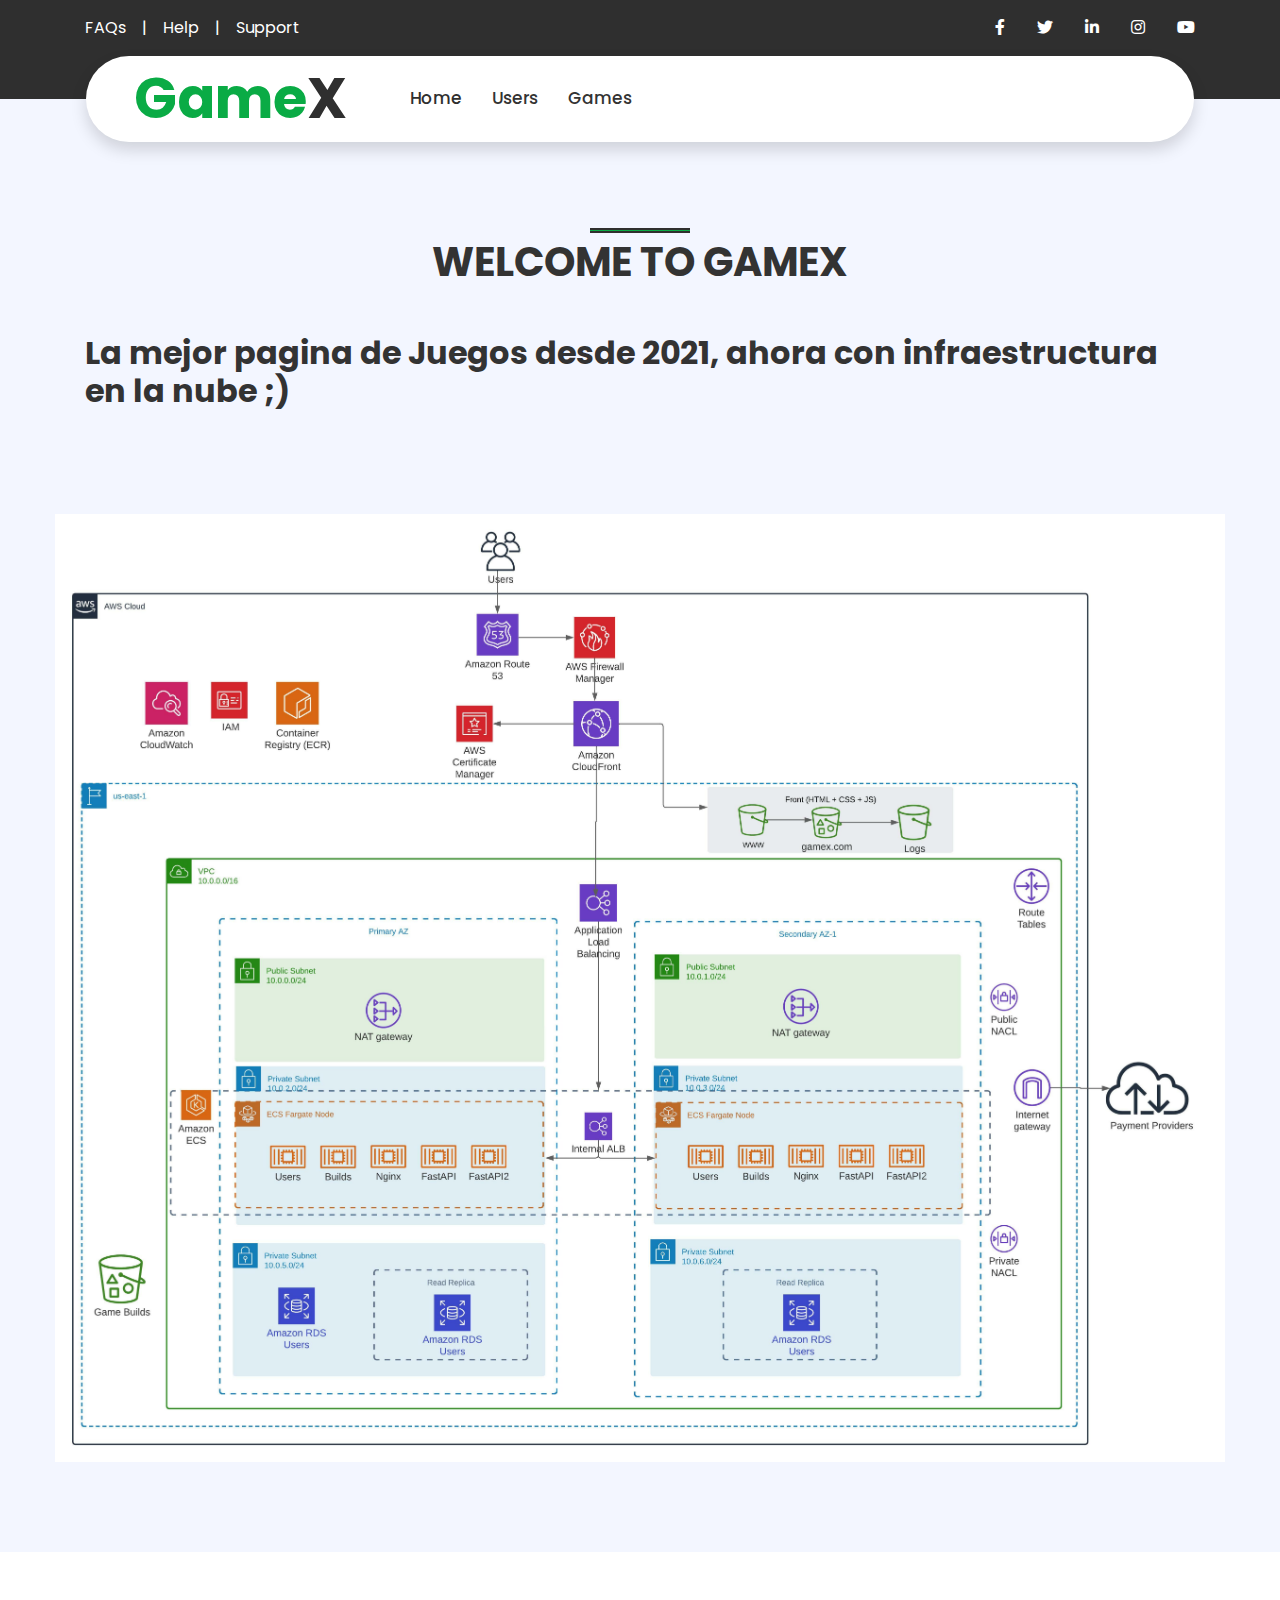
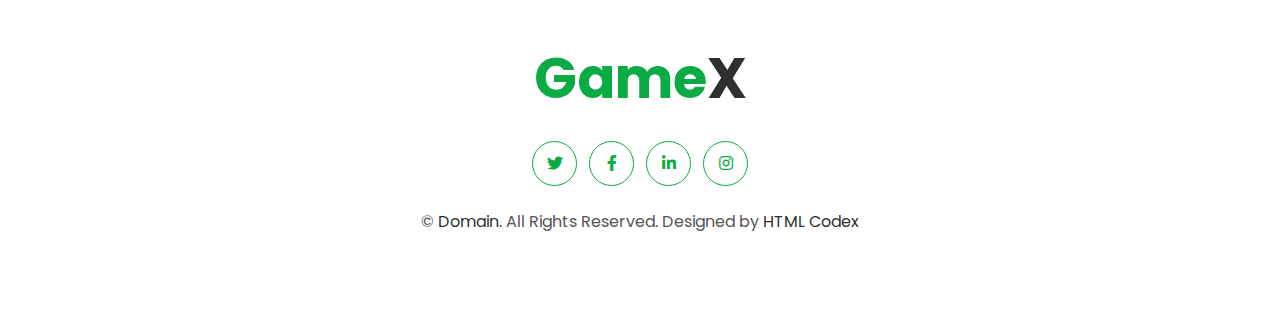
<file: frontend/index.html>
<!DOCTYPE html>
<html lang="en">

<head>
    <meta charset="utf-8">
    <title>GameX Home</title>
    <meta content="width=device-width, initial-scale=1.0" name="viewport">
    <meta content="Free HTML Templates" name="keywords">
    <meta content="Free HTML Templates" name="description">

    <!-- Favicon -->
    <link href="img/favicon.ico" rel="icon">

    <!-- Google Web Fonts -->
    <link rel="preconnect" href="https://fonts.gstatic.com">
    <link href="https://fonts.googleapis.com/css2?family=Poppins:wght@400;500;600;700&display=swap" rel="stylesheet">

    <!-- Font Awesome -->
    <link href="https://cdnjs.cloudflare.com/ajax/libs/font-awesome/5.10.0/css/all.min.css" rel="stylesheet">

    <!-- Libraries Stylesheet -->
    <link href="lib/owlcarousel/assets/owl.carousel.min.css" rel="stylesheet">
    <link href="lib/lightbox/css/lightbox.min.css" rel="stylesheet">

    <!-- Customized Bootstrap Stylesheet -->
    <link href="css/style.css" rel="stylesheet">
</head>

<body>
    <!-- Topbar Start -->
    <div class="container-fluid bg-primary py-3 d-none d-md-block">
        <div class="container">
            <div class="row">
                <div class="col-md-6 text-center text-lg-left mb-2 mb-lg-0">
                    <div class="d-inline-flex align-items-center">
                        <a class="text-white pr-3" href="">FAQs</a>
                        <span class="text-white">|</span>
                        <a class="text-white px-3" href="">Help</a>
                        <span class="text-white">|</span>
                        <a class="text-white pl-3" href="">Support</a>
                    </div>
                </div>
                <div class="col-md-6 text-center text-lg-right">
                    <div class="d-inline-flex align-items-center">
                        <a class="text-white px-3" href="">
                            <i class="fab fa-facebook-f"></i>
                        </a>
                        <a class="text-white px-3" href="">
                            <i class="fab fa-twitter"></i>
                        </a>
                        <a class="text-white px-3" href="">
                            <i class="fab fa-linkedin-in"></i>
                        </a>
                        <a class="text-white px-3" href="">
                            <i class="fab fa-instagram"></i>
                        </a>
                        <a class="text-white pl-3" href="">
                            <i class="fab fa-youtube"></i>
                        </a>
                    </div>
                </div>
            </div>
        </div>
    </div>
    <!-- Topbar End -->


    <!-- Navbar Start -->
    <div class="container-fluid position-relative nav-bar p-0">
        <div class="container-lg position-relative p-0 px-lg-3" style="z-index: 9;">
            <nav class="navbar navbar-expand-lg bg-white navbar-light shadow p-lg-0">
                <a href="index.html" class="navbar-brand d-block d-lg-none">
                    <h1 class="m-0 display-4 text-primary"><span class="text-secondary">Game</span>X</h1>
                </a>
                <button type="button" class="navbar-toggler" data-toggle="collapse" data-target="#navbarCollapse">
                    <span class="navbar-toggler-icon"></span>
                </button>
                <div class="collapse navbar-collapse justify-content-between" id="navbarCollapse">
                    <a href="index.html" class="navbar-brand mx-5 d-none d-lg-block">
                        <h1 class="m-0 display-4 text-primary"><span class="text-secondary">Game</span>X</h1>
                    </a>
                    <div class="navbar-nav py-0">
                        <a href="index.html" class="nav-item nav-link active">Home</a>
                    </div>
                    <div class="navbar-nav py-0">
                        <a href="users.html" class="nav-item nav-link">Users</a>
                    </div>
                    <div class="navbar-nav mr-auto py-0">
                        <a href="games.html" class="nav-item nav-link">Games</a>
                    </div>
                </div>
            </nav>
        </div>
    </div>
    <!-- Navbar End -->


       <!-- GET USUARIOS -->
    <div class="container-fluid py-5">
        <div class="container py-5">
            <div class="row justify-content-center">
                <div class="col-lg-7">
                    <h1 class="section-title position-relative text-center mb-5">WELCOME TO GAMEX</h1>
                </div>
            </div>
            <div class="row">
                <div class="col-12">
                    <h2>La mejor pagina de Juegos desde 2021, ahora con infraestructura en la nube ;)</h2>
            </div>
            </div>
        </div>
    </div>
    <!-- GET USUARIOS-->

    <!-- GET USUARIOS -->
    <div class="container-fluid justify-content-center py-0 px-0">
        <div class="container py-0 px-0 justify-content-center">
            <div class="row">
                <div clas="col-12">
                    <img src="./img/diagram.jpeg" alt="Diagrama" class="diagram_img"> 
                </div>
            </div>
        </div>
    </div>
    <!-- GET USUARIOS-->




    <!-- Footer Start -->
    <div class="container-fluid footer bg-light py-5" style="margin-top: 90px;">
        <div class="container text-center py-5">
            <div class="row">
                <div class="col-12 mb-4">
                    <a href="index.html" class="navbar-brand m-0">
                        <h1 class="m-0 mt-n2 display-4 text-primary"><span class="text-secondary">Game</span>X</h1>
                    </a>
                </div>
                <div class="col-12 mb-4">
                    <a class="btn btn-outline-secondary btn-social mr-2" href="#"><i class="fab fa-twitter"></i></a>
                    <a class="btn btn-outline-secondary btn-social mr-2" href="#"><i class="fab fa-facebook-f"></i></a>
                    <a class="btn btn-outline-secondary btn-social mr-2" href="#"><i class="fab fa-linkedin-in"></i></a>
                    <a class="btn btn-outline-secondary btn-social" href="#"><i class="fab fa-instagram"></i></a>
                </div>
                <div class="col-12">
                    <p class="m-0">&copy; <a href="#">Domain</a>. All Rights Reserved. Designed by <a href="https://htmlcodex.com">HTML Codex</a>
                    </p>
                </div>
            </div>
        </div>
    </div>
    <!-- Footer End -->


    <!-- Back to Top -->
    <a href="#" class="btn btn-secondary px-2 back-to-top"><i class="fa fa-angle-double-up"></i></a>

    <!-- JavaScript Libraries -->
    <script src="https://code.jquery.com/jquery-3.4.1.min.js"></script>
    <script src="https://stackpath.bootstrapcdn.com/bootstrap/4.4.1/js/bootstrap.bundle.min.js"></script>
    <script src="lib/easing/easing.min.js"></script>
    <script src="lib/waypoints/waypoints.min.js"></script>
    <script src="lib/owlcarousel/owl.carousel.min.js"></script>
    <script src="lib/isotope/isotope.pkgd.min.js"></script>
    <script src="lib/lightbox/js/lightbox.min.js"></script>

    <!-- Template Javascript -->
    <script src="js/main.js"></script>
</body>

</html>
</file>
<file: frontend/css/style.css>
/******* Bootstrap Theming ********/
/*!
 * Bootstrap v4.5.3 (https://getbootstrap.com/)
 * Copyright 2011-2020 The Bootstrap Authors
 * Copyright 2011-2020 Twitter, Inc.
 * Licensed under MIT (https://github.com/twbs/bootstrap/blob/main/LICENSE)
 */

.game_link:hover {
   color: blue;
   text-decoration: underline;
   cursor: pointer;

 }

.game_link{
   text-decoration: underline;
}

.diagram_img{
  max-width: 100%;
  height: auto;
}

:root {
  --blue: #007bff;
  --indigo: #6610f2;
  --purple: #6f42c1;
  --pink: #e83e8c;
  --red: #dc3545;
  --orange: #fd7e14;
  --yellow: #ffc107;
  --green: #28a745;
  --teal: #20c997;
  --cyan: #17a2b8;
  --white: #fff;
  --gray: #6c757d;
  --gray-dark: #343a40;
  --primary: #2f2f2f;
  --secondary: #0aab45;
  --success: #28a745;
  --info: #17a2b8;
  --warning: #ffc107;
  --danger: #dc3545;
  --light: #FFFFFF;
  --dark: #333333;
  --breakpoint-xs: 0;
  --breakpoint-sm: 576px;
  --breakpoint-md: 768px;
  --breakpoint-lg: 992px;
  --breakpoint-xl: 1200px;
  --font-family-sans-serif: "Poppins", sans-serif;
  --font-family-monospace: SFMono-Regular, Menlo, Monaco, Consolas, "Liberation Mono", "Courier New", monospace;
}

*,
*::before,
*::after {
  box-sizing: border-box;
}

html {
  font-family: sans-serif;
  line-height: 1.15;
  -webkit-text-size-adjust: 100%;
  -webkit-tap-highlight-color: rgba(0, 0, 0, 0);
}

article, aside, figcaption, figure, footer, header, hgroup, main, nav, section {
  display: block;
}

body {
  margin: 0;
  font-family: "Poppins", sans-serif;
  font-size: 1rem;
  font-weight: 400;
  line-height: 1.5;
  color: #555555;
  text-align: left;
  background-color: #F3F6FF;
}

[tabindex="-1"]:focus:not(:focus-visible) {
  outline: 0 !important;
}

hr {
  box-sizing: content-box;
  height: 0;
  overflow: visible;
}

h1, h2, h3, h4, h5, h6 {
  margin-top: 0;
  margin-bottom: 0.5rem;
}

p {
  margin-top: 0;
  margin-bottom: 1rem;
}

abbr[title],
abbr[data-original-title] {
  text-decoration: underline;
  text-decoration: underline dotted;
  cursor: help;
  border-bottom: 0;
  text-decoration-skip-ink: none;
}

address {
  margin-bottom: 1rem;
  font-style: normal;
  line-height: inherit;
}

ol,
ul,
dl {
  margin-top: 0;
  margin-bottom: 1rem;
}

ol ol,
ul ul,
ol ul,
ul ol {
  margin-bottom: 0;
}

dt {
  font-weight: 700;
}

dd {
  margin-bottom: .5rem;
  margin-left: 0;
}

blockquote {
  margin: 0 0 1rem;
}

b,
strong {
  font-weight: bolder;
}

small {
  font-size: 80%;
}

sub,
sup {
  position: relative;
  font-size: 75%;
  line-height: 0;
  vertical-align: baseline;
}

sub {
  bottom: -.25em;
}

sup {
  top: -.5em;
}

a {
  color: #2f2f2f;
  text-decoration: none;
  background-color: transparent;
}

a:hover {
  color: #e85181;
  text-decoration: underline;
}

a:not([href]):not([class]) {
  color: inherit;
  text-decoration: none;
}

a:not([href]):not([class]):hover {
  color: inherit;
  text-decoration: none;
}

pre,
code,
kbd,
samp {
  font-family: SFMono-Regular, Menlo, Monaco, Consolas, "Liberation Mono", "Courier New", monospace;
  font-size: 1em;
}

pre {
  margin-top: 0;
  margin-bottom: 1rem;
  overflow: auto;
  -ms-overflow-style: scrollbar;
}

figure {
  margin: 0 0 1rem;
}

img {
  vertical-align: middle;
  border-style: none;
}

svg {
  overflow: hidden;
  vertical-align: middle;
}

table {
  border-collapse: collapse;
}

caption {
  padding-top: 0.75rem;
  padding-bottom: 0.75rem;
  color: #6c757d;
  text-align: left;
  caption-side: bottom;
}

th {
  text-align: inherit;
  text-align: -webkit-match-parent;
}

label {
  display: inline-block;
  margin-bottom: 0.5rem;
}

button {
  border-radius: 0;
}

button:focus {
  outline: 1px dotted;
  outline: 5px auto -webkit-focus-ring-color;
}

input,
button,
select,
optgroup,
textarea {
  margin: 0;
  font-family: inherit;
  font-size: inherit;
  line-height: inherit;
}

button,
input {
  overflow: visible;
}

button,
select {
  text-transform: none;
}

[role="button"] {
  cursor: pointer;
}

select {
  word-wrap: normal;
}

button,
[type="button"],
[type="reset"],
[type="submit"] {
  -webkit-appearance: button;
}

button:not(:disabled),
[type="button"]:not(:disabled),
[type="reset"]:not(:disabled),
[type="submit"]:not(:disabled) {
  cursor: pointer;
}

button::-moz-focus-inner,
[type="button"]::-moz-focus-inner,
[type="reset"]::-moz-focus-inner,
[type="submit"]::-moz-focus-inner {
  padding: 0;
  border-style: none;
}

input[type="radio"],
input[type="checkbox"] {
  box-sizing: border-box;
  padding: 0;
}

textarea {
  overflow: auto;
  resize: vertical;
}

fieldset {
  min-width: 0;
  padding: 0;
  margin: 0;
  border: 0;
}

legend {
  display: block;
  width: 100%;
  max-width: 100%;
  padding: 0;
  margin-bottom: .5rem;
  font-size: 1.5rem;
  line-height: inherit;
  color: inherit;
  white-space: normal;
}

@media (max-width: 1200px) {
  legend {
    font-size: calc(1.275rem + 0.3vw) ;
  }
}

progress {
  vertical-align: baseline;
}

[type="number"]::-webkit-inner-spin-button,
[type="number"]::-webkit-outer-spin-button {
  height: auto;
}

[type="search"] {
  outline-offset: -2px;
  -webkit-appearance: none;
}

[type="search"]::-webkit-search-decoration {
  -webkit-appearance: none;
}

::-webkit-file-upload-button {
  font: inherit;
  -webkit-appearance: button;
}

output {
  display: inline-block;
}

summary {
  display: list-item;
  cursor: pointer;
}

template {
  display: none;
}

[hidden] {
  display: none !important;
}

h1, h2, h3, h4, h5, h6,
.h1, .h2, .h3, .h4, .h5, .h6 {
  margin-bottom: 0.5rem;
  font-weight: 500;
  line-height: 1.2;
  color: #333333;
}

h1, .h1 {
  font-size: 2.5rem;
}

@media (max-width: 1200px) {
  h1, .h1 {
    font-size: calc(1.375rem + 1.5vw) ;
  }
}

h2, .h2 {
  font-size: 2rem;
}

@media (max-width: 1200px) {
  h2, .h2 {
    font-size: calc(1.325rem + 0.9vw) ;
  }
}

h3, .h3 {
  font-size: 1.75rem;
}

@media (max-width: 1200px) {
  h3, .h3 {
    font-size: calc(1.3rem + 0.6vw) ;
  }
}

h4, .h4 {
  font-size: 1.5rem;
}

@media (max-width: 1200px) {
  h4, .h4 {
    font-size: calc(1.275rem + 0.3vw) ;
  }
}

h5, .h5 {
  font-size: 1.25rem;
}

h6, .h6 {
  font-size: 1rem;
}

.lead {
  font-size: 1.25rem;
  font-weight: 300;
}

.display-1 {
  font-size: 6rem;
  font-weight: 300;
  line-height: 1.2;
}

@media (max-width: 1200px) {
  .display-1 {
    font-size: calc(1.725rem + 5.7vw) ;
  }
}

.display-2 {
  font-size: 5.5rem;
  font-weight: 300;
  line-height: 1.2;
}

@media (max-width: 1200px) {
  .display-2 {
    font-size: calc(1.675rem + 5.1vw) ;
  }
}

.display-3 {
  font-size: 4.5rem;
  font-weight: 300;
  line-height: 1.2;
}

@media (max-width: 1200px) {
  .display-3 {
    font-size: calc(1.575rem + 3.9vw) ;
  }
}

.display-4 {
  font-size: 3.5rem;
  font-weight: 300;
  line-height: 1.2;
}

@media (max-width: 1200px) {
  .display-4 {
    font-size: calc(1.475rem + 2.7vw) ;
  }
}

hr {
  margin-top: 1rem;
  margin-bottom: 1rem;
  border: 0;
  border-top: 1px solid rgba(0, 0, 0, 0.1);
}

small,
.small {
  font-size: 80%;
  font-weight: 400;
}

mark,
.mark {
  padding: 0.2em;
  background-color: #fcf8e3;
}

.list-unstyled {
  padding-left: 0;
  list-style: none;
}

.list-inline {
  padding-left: 0;
  list-style: none;
}

.list-inline-item {
  display: inline-block;
}

.list-inline-item:not(:last-child) {
  margin-right: 0.5rem;
}

.initialism {
  font-size: 90%;
  text-transform: uppercase;
}

.blockquote {
  margin-bottom: 1rem;
  font-size: 1.25rem;
}

.blockquote-footer {
  display: block;
  font-size: 80%;
  color: #6c757d;
}

.blockquote-footer::before {
  content: "\2014\00A0";
}

.img-fluid {
  max-width: 100%;
  height: auto;
}

.img-thumbnail {
  padding: 0.25rem;
  background-color: #F3F6FF;
  border: 1px solid #dee2e6;
  border-radius: 5px;
  max-width: 100%;
  height: auto;
}

.figure {
  display: inline-block;
}

.figure-img {
  margin-bottom: 0.5rem;
  line-height: 1;
}

.figure-caption {
  font-size: 90%;
  color: #6c757d;
}

code {
  font-size: 87.5%;
  color: #e83e8c;
  word-wrap: break-word;
}

a > code {
  color: inherit;
}

kbd {
  padding: 0.2rem 0.4rem;
  font-size: 87.5%;
  color: #fff;
  background-color: #212529;
  border-radius: 0.2rem;
}

kbd kbd {
  padding: 0;
  font-size: 100%;
  font-weight: 700;
}

pre {
  display: block;
  font-size: 87.5%;
  color: #212529;
}

pre code {
  font-size: inherit;
  color: inherit;
  word-break: normal;
}

.pre-scrollable {
  max-height: 340px;
  overflow-y: scroll;
}

.container,
.container-fluid,
.container-sm,
.container-md,
.container-lg,
.container-xl {
  width: 100%;
  padding-right: 15px;
  padding-left: 15px;
  margin-right: auto;
  margin-left: auto;
}

@media (min-width: 576px) {
  .container, .container-sm {
    max-width: 540px;
  }
}

@media (min-width: 768px) {
  .container, .container-sm, .container-md {
    max-width: 720px;
  }
}

@media (min-width: 992px) {
  .container, .container-sm, .container-md, .container-lg {
    max-width: 960px;
  }
}

@media (min-width: 1200px) {
  .container, .container-sm, .container-md, .container-lg, .container-xl {
    max-width: 1140px;
  }
}

.row {
  display: flex;
  flex-wrap: wrap;
  margin-right: -15px;
  margin-left: -15px;
}

.no-gutters {
  margin-right: 0;
  margin-left: 0;
}

.no-gutters > .col,
.no-gutters > [class*="col-"] {
  padding-right: 0;
  padding-left: 0;
}

.col-1, .col-2, .col-3, .col-4, .col-5, .col-6, .col-7, .col-8, .col-9, .col-10, .col-11, .col-12, .col,
.col-auto, .col-sm-1, .col-sm-2, .col-sm-3, .col-sm-4, .col-sm-5, .col-sm-6, .col-sm-7, .col-sm-8, .col-sm-9, .col-sm-10, .col-sm-11, .col-sm-12, .col-sm,
.col-sm-auto, .col-md-1, .col-md-2, .col-md-3, .col-md-4, .col-md-5, .col-md-6, .col-md-7, .col-md-8, .col-md-9, .col-md-10, .col-md-11, .col-md-12, .col-md,
.col-md-auto, .col-lg-1, .col-lg-2, .col-lg-3, .col-lg-4, .col-lg-5, .col-lg-6, .col-lg-7, .col-lg-8, .col-lg-9, .col-lg-10, .col-lg-11, .col-lg-12, .col-lg,
.col-lg-auto, .col-xl-1, .col-xl-2, .col-xl-3, .col-xl-4, .col-xl-5, .col-xl-6, .col-xl-7, .col-xl-8, .col-xl-9, .col-xl-10, .col-xl-11, .col-xl-12, .col-xl,
.col-xl-auto {
  position: relative;
  width: 100%;
  padding-right: 15px;
  padding-left: 15px;
}

.col {
  flex-basis: 0;
  flex-grow: 1;
  max-width: 100%;
}

.row-cols-1 > * {
  flex: 0 0 100%;
  max-width: 100%;
}

.row-cols-2 > * {
  flex: 0 0 50%;
  max-width: 50%;
}

.row-cols-3 > * {
  flex: 0 0 33.33333%;
  max-width: 33.33333%;
}

.row-cols-4 > * {
  flex: 0 0 25%;
  max-width: 25%;
}

.row-cols-5 > * {
  flex: 0 0 20%;
  max-width: 20%;
}

.row-cols-6 > * {
  flex: 0 0 16.66667%;
  max-width: 16.66667%;
}

.col-auto {
  flex: 0 0 auto;
  width: auto;
  max-width: 100%;
}

.col-1 {
  flex: 0 0 8.33333%;
  max-width: 8.33333%;
}

.col-2 {
  flex: 0 0 16.66667%;
  max-width: 16.66667%;
}

.col-3 {
  flex: 0 0 25%;
  max-width: 25%;
}

.col-4 {
  flex: 0 0 33.33333%;
  max-width: 33.33333%;
}

.col-5 {
  flex: 0 0 41.66667%;
  max-width: 41.66667%;
}

.col-6 {
  flex: 0 0 50%;
  max-width: 50%;
}

.col-7 {
  flex: 0 0 58.33333%;
  max-width: 58.33333%;
}

.col-8 {
  flex: 0 0 66.66667%;
  max-width: 66.66667%;
}

.col-9 {
  flex: 0 0 75%;
  max-width: 75%;
}

.col-10 {
  flex: 0 0 83.33333%;
  max-width: 83.33333%;
}

.col-11 {
  flex: 0 0 91.66667%;
  max-width: 91.66667%;
}

.col-12 {
  flex: 0 0 100%;
  max-width: 100%;
}

.order-first {
  order: -1;
}

.order-last {
  order: 13;
}

.order-0 {
  order: 0;
}

.order-1 {
  order: 1;
}

.order-2 {
  order: 2;
}

.order-3 {
  order: 3;
}

.order-4 {
  order: 4;
}

.order-5 {
  order: 5;
}

.order-6 {
  order: 6;
}

.order-7 {
  order: 7;
}

.order-8 {
  order: 8;
}

.order-9 {
  order: 9;
}

.order-10 {
  order: 10;
}

.order-11 {
  order: 11;
}

.order-12 {
  order: 12;
}

.offset-1 {
  margin-left: 8.33333%;
}

.offset-2 {
  margin-left: 16.66667%;
}

.offset-3 {
  margin-left: 25%;
}

.offset-4 {
  margin-left: 33.33333%;
}

.offset-5 {
  margin-left: 41.66667%;
}

.offset-6 {
  margin-left: 50%;
}

.offset-7 {
  margin-left: 58.33333%;
}

.offset-8 {
  margin-left: 66.66667%;
}

.offset-9 {
  margin-left: 75%;
}

.offset-10 {
  margin-left: 83.33333%;
}

.offset-11 {
  margin-left: 91.66667%;
}

@media (min-width: 576px) {
  .col-sm {
    flex-basis: 0;
    flex-grow: 1;
    max-width: 100%;
  }
  .row-cols-sm-1 > * {
    flex: 0 0 100%;
    max-width: 100%;
  }
  .row-cols-sm-2 > * {
    flex: 0 0 50%;
    max-width: 50%;
  }
  .row-cols-sm-3 > * {
    flex: 0 0 33.33333%;
    max-width: 33.33333%;
  }
  .row-cols-sm-4 > * {
    flex: 0 0 25%;
    max-width: 25%;
  }
  .row-cols-sm-5 > * {
    flex: 0 0 20%;
    max-width: 20%;
  }
  .row-cols-sm-6 > * {
    flex: 0 0 16.66667%;
    max-width: 16.66667%;
  }
  .col-sm-auto {
    flex: 0 0 auto;
    width: auto;
    max-width: 100%;
  }
  .col-sm-1 {
    flex: 0 0 8.33333%;
    max-width: 8.33333%;
  }
  .col-sm-2 {
    flex: 0 0 16.66667%;
    max-width: 16.66667%;
  }
  .col-sm-3 {
    flex: 0 0 25%;
    max-width: 25%;
  }
  .col-sm-4 {
    flex: 0 0 33.33333%;
    max-width: 33.33333%;
  }
  .col-sm-5 {
    flex: 0 0 41.66667%;
    max-width: 41.66667%;
  }
  .col-sm-6 {
    flex: 0 0 50%;
    max-width: 50%;
  }
  .col-sm-7 {
    flex: 0 0 58.33333%;
    max-width: 58.33333%;
  }
  .col-sm-8 {
    flex: 0 0 66.66667%;
    max-width: 66.66667%;
  }
  .col-sm-9 {
    flex: 0 0 75%;
    max-width: 75%;
  }
  .col-sm-10 {
    flex: 0 0 83.33333%;
    max-width: 83.33333%;
  }
  .col-sm-11 {
    flex: 0 0 91.66667%;
    max-width: 91.66667%;
  }
  .col-sm-12 {
    flex: 0 0 100%;
    max-width: 100%;
  }
  .order-sm-first {
    order: -1;
  }
  .order-sm-last {
    order: 13;
  }
  .order-sm-0 {
    order: 0;
  }
  .order-sm-1 {
    order: 1;
  }
  .order-sm-2 {
    order: 2;
  }
  .order-sm-3 {
    order: 3;
  }
  .order-sm-4 {
    order: 4;
  }
  .order-sm-5 {
    order: 5;
  }
  .order-sm-6 {
    order: 6;
  }
  .order-sm-7 {
    order: 7;
  }
  .order-sm-8 {
    order: 8;
  }
  .order-sm-9 {
    order: 9;
  }
  .order-sm-10 {
    order: 10;
  }
  .order-sm-11 {
    order: 11;
  }
  .order-sm-12 {
    order: 12;
  }
  .offset-sm-0 {
    margin-left: 0;
  }
  .offset-sm-1 {
    margin-left: 8.33333%;
  }
  .offset-sm-2 {
    margin-left: 16.66667%;
  }
  .offset-sm-3 {
    margin-left: 25%;
  }
  .offset-sm-4 {
    margin-left: 33.33333%;
  }
  .offset-sm-5 {
    margin-left: 41.66667%;
  }
  .offset-sm-6 {
    margin-left: 50%;
  }
  .offset-sm-7 {
    margin-left: 58.33333%;
  }
  .offset-sm-8 {
    margin-left: 66.66667%;
  }
  .offset-sm-9 {
    margin-left: 75%;
  }
  .offset-sm-10 {
    margin-left: 83.33333%;
  }
  .offset-sm-11 {
    margin-left: 91.66667%;
  }
}

@media (min-width: 768px) {
  .col-md {
    flex-basis: 0;
    flex-grow: 1;
    max-width: 100%;
  }
  .row-cols-md-1 > * {
    flex: 0 0 100%;
    max-width: 100%;
  }
  .row-cols-md-2 > * {
    flex: 0 0 50%;
    max-width: 50%;
  }
  .row-cols-md-3 > * {
    flex: 0 0 33.33333%;
    max-width: 33.33333%;
  }
  .row-cols-md-4 > * {
    flex: 0 0 25%;
    max-width: 25%;
  }
  .row-cols-md-5 > * {
    flex: 0 0 20%;
    max-width: 20%;
  }
  .row-cols-md-6 > * {
    flex: 0 0 16.66667%;
    max-width: 16.66667%;
  }
  .col-md-auto {
    flex: 0 0 auto;
    width: auto;
    max-width: 100%;
  }
  .col-md-1 {
    flex: 0 0 8.33333%;
    max-width: 8.33333%;
  }
  .col-md-2 {
    flex: 0 0 16.66667%;
    max-width: 16.66667%;
  }
  .col-md-3 {
    flex: 0 0 25%;
    max-width: 25%;
  }
  .col-md-4 {
    flex: 0 0 33.33333%;
    max-width: 33.33333%;
  }
  .col-md-5 {
    flex: 0 0 41.66667%;
    max-width: 41.66667%;
  }
  .col-md-6 {
    flex: 0 0 50%;
    max-width: 50%;
  }
  .col-md-7 {
    flex: 0 0 58.33333%;
    max-width: 58.33333%;
  }
  .col-md-8 {
    flex: 0 0 66.66667%;
    max-width: 66.66667%;
  }
  .col-md-9 {
    flex: 0 0 75%;
    max-width: 75%;
  }
  .col-md-10 {
    flex: 0 0 83.33333%;
    max-width: 83.33333%;
  }
  .col-md-11 {
    flex: 0 0 91.66667%;
    max-width: 91.66667%;
  }
  .col-md-12 {
    flex: 0 0 100%;
    max-width: 100%;
  }
  .order-md-first {
    order: -1;
  }
  .order-md-last {
    order: 13;
  }
  .order-md-0 {
    order: 0;
  }
  .order-md-1 {
    order: 1;
  }
  .order-md-2 {
    order: 2;
  }
  .order-md-3 {
    order: 3;
  }
  .order-md-4 {
    order: 4;
  }
  .order-md-5 {
    order: 5;
  }
  .order-md-6 {
    order: 6;
  }
  .order-md-7 {
    order: 7;
  }
  .order-md-8 {
    order: 8;
  }
  .order-md-9 {
    order: 9;
  }
  .order-md-10 {
    order: 10;
  }
  .order-md-11 {
    order: 11;
  }
  .order-md-12 {
    order: 12;
  }
  .offset-md-0 {
    margin-left: 0;
  }
  .offset-md-1 {
    margin-left: 8.33333%;
  }
  .offset-md-2 {
    margin-left: 16.66667%;
  }
  .offset-md-3 {
    margin-left: 25%;
  }
  .offset-md-4 {
    margin-left: 33.33333%;
  }
  .offset-md-5 {
    margin-left: 41.66667%;
  }
  .offset-md-6 {
    margin-left: 50%;
  }
  .offset-md-7 {
    margin-left: 58.33333%;
  }
  .offset-md-8 {
    margin-left: 66.66667%;
  }
  .offset-md-9 {
    margin-left: 75%;
  }
  .offset-md-10 {
    margin-left: 83.33333%;
  }
  .offset-md-11 {
    margin-left: 91.66667%;
  }
}

@media (min-width: 992px) {
  .col-lg {
    flex-basis: 0;
    flex-grow: 1;
    max-width: 100%;
  }
  .row-cols-lg-1 > * {
    flex: 0 0 100%;
    max-width: 100%;
  }
  .row-cols-lg-2 > * {
    flex: 0 0 50%;
    max-width: 50%;
  }
  .row-cols-lg-3 > * {
    flex: 0 0 33.33333%;
    max-width: 33.33333%;
  }
  .row-cols-lg-4 > * {
    flex: 0 0 25%;
    max-width: 25%;
  }
  .row-cols-lg-5 > * {
    flex: 0 0 20%;
    max-width: 20%;
  }
  .row-cols-lg-6 > * {
    flex: 0 0 16.66667%;
    max-width: 16.66667%;
  }
  .col-lg-auto {
    flex: 0 0 auto;
    width: auto;
    max-width: 100%;
  }
  .col-lg-1 {
    flex: 0 0 8.33333%;
    max-width: 8.33333%;
  }
  .col-lg-2 {
    flex: 0 0 16.66667%;
    max-width: 16.66667%;
  }
  .col-lg-3 {
    flex: 0 0 25%;
    max-width: 25%;
  }
  .col-lg-4 {
    flex: 0 0 33.33333%;
    max-width: 33.33333%;
  }
  .col-lg-5 {
    flex: 0 0 41.66667%;
    max-width: 41.66667%;
  }
  .col-lg-6 {
    flex: 0 0 50%;
    max-width: 50%;
  }
  .col-lg-7 {
    flex: 0 0 58.33333%;
    max-width: 58.33333%;
  }
  .col-lg-8 {
    flex: 0 0 66.66667%;
    max-width: 66.66667%;
  }
  .col-lg-9 {
    flex: 0 0 75%;
    max-width: 75%;
  }
  .col-lg-10 {
    flex: 0 0 83.33333%;
    max-width: 83.33333%;
  }
  .col-lg-11 {
    flex: 0 0 91.66667%;
    max-width: 91.66667%;
  }
  .col-lg-12 {
    flex: 0 0 100%;
    max-width: 100%;
  }
  .order-lg-first {
    order: -1;
  }
  .order-lg-last {
    order: 13;
  }
  .order-lg-0 {
    order: 0;
  }
  .order-lg-1 {
    order: 1;
  }
  .order-lg-2 {
    order: 2;
  }
  .order-lg-3 {
    order: 3;
  }
  .order-lg-4 {
    order: 4;
  }
  .order-lg-5 {
    order: 5;
  }
  .order-lg-6 {
    order: 6;
  }
  .order-lg-7 {
    order: 7;
  }
  .order-lg-8 {
    order: 8;
  }
  .order-lg-9 {
    order: 9;
  }
  .order-lg-10 {
    order: 10;
  }
  .order-lg-11 {
    order: 11;
  }
  .order-lg-12 {
    order: 12;
  }
  .offset-lg-0 {
    margin-left: 0;
  }
  .offset-lg-1 {
    margin-left: 8.33333%;
  }
  .offset-lg-2 {
    margin-left: 16.66667%;
  }
  .offset-lg-3 {
    margin-left: 25%;
  }
  .offset-lg-4 {
    margin-left: 33.33333%;
  }
  .offset-lg-5 {
    margin-left: 41.66667%;
  }
  .offset-lg-6 {
    margin-left: 50%;
  }
  .offset-lg-7 {
    margin-left: 58.33333%;
  }
  .offset-lg-8 {
    margin-left: 66.66667%;
  }
  .offset-lg-9 {
    margin-left: 75%;
  }
  .offset-lg-10 {
    margin-left: 83.33333%;
  }
  .offset-lg-11 {
    margin-left: 91.66667%;
  }
}

@media (min-width: 1200px) {
  .col-xl {
    flex-basis: 0;
    flex-grow: 1;
    max-width: 100%;
  }
  .row-cols-xl-1 > * {
    flex: 0 0 100%;
    max-width: 100%;
  }
  .row-cols-xl-2 > * {
    flex: 0 0 50%;
    max-width: 50%;
  }
  .row-cols-xl-3 > * {
    flex: 0 0 33.33333%;
    max-width: 33.33333%;
  }
  .row-cols-xl-4 > * {
    flex: 0 0 25%;
    max-width: 25%;
  }
  .row-cols-xl-5 > * {
    flex: 0 0 20%;
    max-width: 20%;
  }
  .row-cols-xl-6 > * {
    flex: 0 0 16.66667%;
    max-width: 16.66667%;
  }
  .col-xl-auto {
    flex: 0 0 auto;
    width: auto;
    max-width: 100%;
  }
  .col-xl-1 {
    flex: 0 0 8.33333%;
    max-width: 8.33333%;
  }
  .col-xl-2 {
    flex: 0 0 16.66667%;
    max-width: 16.66667%;
  }
  .col-xl-3 {
    flex: 0 0 25%;
    max-width: 25%;
  }
  .col-xl-4 {
    flex: 0 0 33.33333%;
    max-width: 33.33333%;
  }
  .col-xl-5 {
    flex: 0 0 41.66667%;
    max-width: 41.66667%;
  }
  .col-xl-6 {
    flex: 0 0 50%;
    max-width: 50%;
  }
  .col-xl-7 {
    flex: 0 0 58.33333%;
    max-width: 58.33333%;
  }
  .col-xl-8 {
    flex: 0 0 66.66667%;
    max-width: 66.66667%;
  }
  .col-xl-9 {
    flex: 0 0 75%;
    max-width: 75%;
  }
  .col-xl-10 {
    flex: 0 0 83.33333%;
    max-width: 83.33333%;
  }
  .col-xl-11 {
    flex: 0 0 91.66667%;
    max-width: 91.66667%;
  }
  .col-xl-12 {
    flex: 0 0 100%;
    max-width: 100%;
  }
  .order-xl-first {
    order: -1;
  }
  .order-xl-last {
    order: 13;
  }
  .order-xl-0 {
    order: 0;
  }
  .order-xl-1 {
    order: 1;
  }
  .order-xl-2 {
    order: 2;
  }
  .order-xl-3 {
    order: 3;
  }
  .order-xl-4 {
    order: 4;
  }
  .order-xl-5 {
    order: 5;
  }
  .order-xl-6 {
    order: 6;
  }
  .order-xl-7 {
    order: 7;
  }
  .order-xl-8 {
    order: 8;
  }
  .order-xl-9 {
    order: 9;
  }
  .order-xl-10 {
    order: 10;
  }
  .order-xl-11 {
    order: 11;
  }
  .order-xl-12 {
    order: 12;
  }
  .offset-xl-0 {
    margin-left: 0;
  }
  .offset-xl-1 {
    margin-left: 8.33333%;
  }
  .offset-xl-2 {
    margin-left: 16.66667%;
  }
  .offset-xl-3 {
    margin-left: 25%;
  }
  .offset-xl-4 {
    margin-left: 33.33333%;
  }
  .offset-xl-5 {
    margin-left: 41.66667%;
  }
  .offset-xl-6 {
    margin-left: 50%;
  }
  .offset-xl-7 {
    margin-left: 58.33333%;
  }
  .offset-xl-8 {
    margin-left: 66.66667%;
  }
  .offset-xl-9 {
    margin-left: 75%;
  }
  .offset-xl-10 {
    margin-left: 83.33333%;
  }
  .offset-xl-11 {
    margin-left: 91.66667%;
  }
}

.table {
  width: 100%;
  margin-bottom: 1rem;
  color: #555555;
}

.table th,
.table td {
  padding: 0.75rem;
  vertical-align: top;
  border-top: 1px solid #dee2e6;
}

.table thead th {
  vertical-align: bottom;
  border-bottom: 2px solid #dee2e6;
}

.table tbody + tbody {
  border-top: 2px solid #dee2e6;
}

.table-sm th,
.table-sm td {
  padding: 0.3rem;
}

.table-bordered {
  border: 1px solid #dee2e6;
}

.table-bordered th,
.table-bordered td {
  border: 1px solid #dee2e6;
}

.table-bordered thead th,
.table-bordered thead td {
  border-bottom-width: 2px;
}

.table-borderless th,
.table-borderless td,
.table-borderless thead th,
.table-borderless tbody + tbody {
  border: 0;
}

.table-striped tbody tr:nth-of-type(odd) {
  background-color: rgba(0, 0, 0, 0.05);
}

.table-hover tbody tr:hover {
  color: #555555;
  background-color: rgba(0, 0, 0, 0.075);
}

.table-primary,
.table-primary > th,
.table-primary > td {
  background-color: #fbe1e9;
}

.table-primary th,
.table-primary td,
.table-primary thead th,
.table-primary tbody + tbody {
  border-color: #f8c8d7;
}

.table-hover .table-primary:hover {
  background-color: #f8cbd9;
}

.table-hover .table-primary:hover > td,
.table-hover .table-primary:hover > th {
  background-color: #f8cbd9;
}

.table-secondary,
.table-secondary > th,
.table-secondary > td {
  background-color: #d3eef8;
}

.table-secondary th,
.table-secondary td,
.table-secondary thead th,
.table-secondary tbody + tbody {
  border-color: #ade0f3;
}

.table-hover .table-secondary:hover {
  background-color: #bde6f5;
}

.table-hover .table-secondary:hover > td,
.table-hover .table-secondary:hover > th {
  background-color: #bde6f5;
}

.table-success,
.table-success > th,
.table-success > td {
  background-color: #c3e6cb;
}

.table-success th,
.table-success td,
.table-success thead th,
.table-success tbody + tbody {
  border-color: #8fd19e;
}

.table-hover .table-success:hover {
  background-color: #b1dfbb;
}

.table-hover .table-success:hover > td,
.table-hover .table-success:hover > th {
  background-color: #b1dfbb;
}

.table-info,
.table-info > th,
.table-info > td {
  background-color: #bee5eb;
}

.table-info th,
.table-info td,
.table-info thead th,
.table-info tbody + tbody {
  border-color: #86cfda;
}

.table-hover .table-info:hover {
  background-color: #abdde5;
}

.table-hover .table-info:hover > td,
.table-hover .table-info:hover > th {
  background-color: #abdde5;
}

.table-warning,
.table-warning > th,
.table-warning > td {
  background-color: #ffeeba;
}

.table-warning th,
.table-warning td,
.table-warning thead th,
.table-warning tbody + tbody {
  border-color: #ffdf7e;
}

.table-hover .table-warning:hover {
  background-color: #ffe8a1;
}

.table-hover .table-warning:hover > td,
.table-hover .table-warning:hover > th {
  background-color: #ffe8a1;
}

.table-danger,
.table-danger > th,
.table-danger > td {
  background-color: #f5c6cb;
}

.table-danger th,
.table-danger td,
.table-danger thead th,
.table-danger tbody + tbody {
  border-color: #ed969e;
}

.table-hover .table-danger:hover {
  background-color: #f1b0b7;
}

.table-hover .table-danger:hover > td,
.table-hover .table-danger:hover > th {
  background-color: #f1b0b7;
}

.table-light,
.table-light > th,
.table-light > td {
  background-color: white;
}

.table-light th,
.table-light td,
.table-light thead th,
.table-light tbody + tbody {
  border-color: white;
}

.table-hover .table-light:hover {
  background-color: #f2f2f2;
}

.table-hover .table-light:hover > td,
.table-hover .table-light:hover > th {
  background-color: #f2f2f2;
}

.table-dark,
.table-dark > th,
.table-dark > td {
  background-color: #c6c6c6;
}

.table-dark th,
.table-dark td,
.table-dark thead th,
.table-dark tbody + tbody {
  border-color: #959595;
}

.table-hover .table-dark:hover {
  background-color: #b9b9b9;
}

.table-hover .table-dark:hover > td,
.table-hover .table-dark:hover > th {
  background-color: #b9b9b9;
}

.table-active,
.table-active > th,
.table-active > td {
  background-color: rgba(0, 0, 0, 0.075);
}

.table-hover .table-active:hover {
  background-color: rgba(0, 0, 0, 0.075);
}

.table-hover .table-active:hover > td,
.table-hover .table-active:hover > th {
  background-color: rgba(0, 0, 0, 0.075);
}

.table .thead-dark th {
  color: #fff;
  background-color: #343a40;
  border-color: #454d55;
}

.table .thead-light th {
  color: #495057;
  background-color: #e9ecef;
  border-color: #dee2e6;
}

.table-dark {
  color: #fff;
  background-color: #343a40;
}

.table-dark th,
.table-dark td,
.table-dark thead th {
  border-color: #454d55;
}

.table-dark.table-bordered {
  border: 0;
}

.table-dark.table-striped tbody tr:nth-of-type(odd) {
  background-color: rgba(255, 255, 255, 0.05);
}

.table-dark.table-hover tbody tr:hover {
  color: #fff;
  background-color: rgba(255, 255, 255, 0.075);
}

@media (max-width: 575.98px) {
  .table-responsive-sm {
    display: block;
    width: 100%;
    overflow-x: auto;
    -webkit-overflow-scrolling: touch;
  }
  .table-responsive-sm > .table-bordered {
    border: 0;
  }
}

@media (max-width: 767.98px) {
  .table-responsive-md {
    display: block;
    width: 100%;
    overflow-x: auto;
    -webkit-overflow-scrolling: touch;
  }
  .table-responsive-md > .table-bordered {
    border: 0;
  }
}

@media (max-width: 991.98px) {
  .table-responsive-lg {
    display: block;
    width: 100%;
    overflow-x: auto;
    -webkit-overflow-scrolling: touch;
  }
  .table-responsive-lg > .table-bordered {
    border: 0;
  }
}

@media (max-width: 1199.98px) {
  .table-responsive-xl {
    display: block;
    width: 100%;
    overflow-x: auto;
    -webkit-overflow-scrolling: touch;
  }
  .table-responsive-xl > .table-bordered {
    border: 0;
  }
}

.table-responsive {
  display: block;
  width: 100%;
  overflow-x: auto;
  -webkit-overflow-scrolling: touch;
}

.table-responsive > .table-bordered {
  border: 0;
}

.form-control {
  display: block;
  width: 100%;
  height: calc(1.5em + 0.75rem + 2px);
  padding: 0.375rem 0.75rem;
  font-size: 1rem;
  font-weight: 400;
  line-height: 1.5;
  color: #495057;
  background-color: #fff;
  background-clip: padding-box;
  border: 1px solid #ced4da;
  border-radius: 5px;
  transition: border-color 0.15s ease-in-out, box-shadow 0.15s ease-in-out;
}

@media (prefers-reduced-motion: reduce) {
  .form-control {
    transition: none;
  }
}

.form-control::-ms-expand {
  background-color: transparent;
  border: 0;
}

.form-control:-moz-focusring {
  color: transparent;
  text-shadow: 0 0 0 #495057;
}

.form-control:focus {
  color: #495057;
  background-color: #fff;
  border-color: white;
  outline: 0;
  box-shadow: 0 0 0 0.2rem rgba(241, 149, 178, 0.25);
}

.form-control::placeholder {
  color: #6c757d;
  opacity: 1;
}

.form-control:disabled, .form-control[readonly] {
  background-color: #e9ecef;
  opacity: 1;
}

input[type="date"].form-control,
input[type="time"].form-control,
input[type="datetime-local"].form-control,
input[type="month"].form-control {
  appearance: none;
}

select.form-control:focus::-ms-value {
  color: #495057;
  background-color: #fff;
}

.form-control-file,
.form-control-range {
  display: block;
  width: 100%;
}

.col-form-label {
  padding-top: calc(0.375rem + 1px);
  padding-bottom: calc(0.375rem + 1px);
  margin-bottom: 0;
  font-size: inherit;
  line-height: 1.5;
}

.col-form-label-lg {
  padding-top: calc(0.5rem + 1px);
  padding-bottom: calc(0.5rem + 1px);
  font-size: 1.25rem;
  line-height: 1.5;
}

.col-form-label-sm {
  padding-top: calc(0.25rem + 1px);
  padding-bottom: calc(0.25rem + 1px);
  font-size: 0.875rem;
  line-height: 1.5;
}

.form-control-plaintext {
  display: block;
  width: 100%;
  padding: 0.375rem 0;
  margin-bottom: 0;
  font-size: 1rem;
  line-height: 1.5;
  color: #555555;
  background-color: transparent;
  border: solid transparent;
  border-width: 1px 0;
}

.form-control-plaintext.form-control-sm, .form-control-plaintext.form-control-lg {
  padding-right: 0;
  padding-left: 0;
}

.form-control-sm {
  height: calc(1.5em + 0.5rem + 2px);
  padding: 0.25rem 0.5rem;
  font-size: 0.875rem;
  line-height: 1.5;
  border-radius: 0.2rem;
}

.form-control-lg {
  height: calc(1.5em + 1rem + 2px);
  padding: 0.5rem 1rem;
  font-size: 1.25rem;
  line-height: 1.5;
  border-radius: 0.3rem;
}

select.form-control[size], select.form-control[multiple] {
  height: auto;
}

textarea.form-control {
  height: auto;
}

.form-group {
  margin-bottom: 1rem;
}

.form-text {
  display: block;
  margin-top: 0.25rem;
}

.form-row {
  display: flex;
  flex-wrap: wrap;
  margin-right: -5px;
  margin-left: -5px;
}

.form-row > .col,
.form-row > [class*="col-"] {
  padding-right: 5px;
  padding-left: 5px;
}

.form-check {
  position: relative;
  display: block;
  padding-left: 1.25rem;
}

.form-check-input {
  position: absolute;
  margin-top: 0.3rem;
  margin-left: -1.25rem;
}

.form-check-input[disabled] ~ .form-check-label,
.form-check-input:disabled ~ .form-check-label {
  color: #6c757d;
}

.form-check-label {
  margin-bottom: 0;
}

.form-check-inline {
  display: inline-flex;
  align-items: center;
  padding-left: 0;
  margin-right: 0.75rem;
}

.form-check-inline .form-check-input {
  position: static;
  margin-top: 0;
  margin-right: 0.3125rem;
  margin-left: 0;
}

.valid-feedback {
  display: none;
  width: 100%;
  margin-top: 0.25rem;
  font-size: 80%;
  color: #28a745;
}

.valid-tooltip {
  position: absolute;
  top: 100%;
  left: 0;
  z-index: 5;
  display: none;
  max-width: 100%;
  padding: 0.25rem 0.5rem;
  margin-top: .1rem;
  font-size: 0.875rem;
  line-height: 1.5;
  color: #fff;
  background-color: rgba(40, 167, 69, 0.9);
  border-radius: 5px;
}

.was-validated :valid ~ .valid-feedback,
.was-validated :valid ~ .valid-tooltip,
.is-valid ~ .valid-feedback,
.is-valid ~ .valid-tooltip {
  display: block;
}

.was-validated .form-control:valid, .form-control.is-valid {
  border-color: #28a745;
  padding-right: calc(1.5em + 0.75rem);
  background-image: url("data:image/svg+xml,%3csvg xmlns='http://www.w3.org/2000/svg' width='8' height='8' viewBox='0 0 8 8'%3e%3cpath fill='%2328a745' d='M2.3 6.73L.6 4.53c-.4-1.04.46-1.4 1.1-.8l1.1 1.4 3.4-3.8c.6-.63 1.6-.27 1.2.7l-4 4.6c-.43.5-.8.4-1.1.1z'/%3e%3c/svg%3e");
  background-repeat: no-repeat;
  background-position: right calc(0.375em + 0.1875rem) center;
  background-size: calc(0.75em + 0.375rem) calc(0.75em + 0.375rem);
}

.was-validated .form-control:valid:focus, .form-control.is-valid:focus {
  border-color: #28a745;
  box-shadow: 0 0 0 0.2rem rgba(40, 167, 69, 0.25);
}

.was-validated textarea.form-control:valid, textarea.form-control.is-valid {
  padding-right: calc(1.5em + 0.75rem);
  background-position: top calc(0.375em + 0.1875rem) right calc(0.375em + 0.1875rem);
}

.was-validated .custom-select:valid, .custom-select.is-valid {
  border-color: #28a745;
  padding-right: calc(0.75em + 2.3125rem);
  background: url("data:image/svg+xml,%3csvg xmlns='http://www.w3.org/2000/svg' width='4' height='5' viewBox='0 0 4 5'%3e%3cpath fill='%23343a40' d='M2 0L0 2h4zm0 5L0 3h4z'/%3e%3c/svg%3e") no-repeat right 0.75rem center/8px 10px, url("data:image/svg+xml,%3csvg xmlns='http://www.w3.org/2000/svg' width='8' height='8' viewBox='0 0 8 8'%3e%3cpath fill='%2328a745' d='M2.3 6.73L.6 4.53c-.4-1.04.46-1.4 1.1-.8l1.1 1.4 3.4-3.8c.6-.63 1.6-.27 1.2.7l-4 4.6c-.43.5-.8.4-1.1.1z'/%3e%3c/svg%3e") #fff no-repeat center right 1.75rem/calc(0.75em + 0.375rem) calc(0.75em + 0.375rem);
}

.was-validated .custom-select:valid:focus, .custom-select.is-valid:focus {
  border-color: #28a745;
  box-shadow: 0 0 0 0.2rem rgba(40, 167, 69, 0.25);
}

.was-validated .form-check-input:valid ~ .form-check-label, .form-check-input.is-valid ~ .form-check-label {
  color: #28a745;
}

.was-validated .form-check-input:valid ~ .valid-feedback,
.was-validated .form-check-input:valid ~ .valid-tooltip, .form-check-input.is-valid ~ .valid-feedback,
.form-check-input.is-valid ~ .valid-tooltip {
  display: block;
}

.was-validated .custom-control-input:valid ~ .custom-control-label, .custom-control-input.is-valid ~ .custom-control-label {
  color: #28a745;
}

.was-validated .custom-control-input:valid ~ .custom-control-label::before, .custom-control-input.is-valid ~ .custom-control-label::before {
  border-color: #28a745;
}

.was-validated .custom-control-input:valid:checked ~ .custom-control-label::before, .custom-control-input.is-valid:checked ~ .custom-control-label::before {
  border-color: #34ce57;
  background-color: #34ce57;
}

.was-validated .custom-control-input:valid:focus ~ .custom-control-label::before, .custom-control-input.is-valid:focus ~ .custom-control-label::before {
  box-shadow: 0 0 0 0.2rem rgba(40, 167, 69, 0.25);
}

.was-validated .custom-control-input:valid:focus:not(:checked) ~ .custom-control-label::before, .custom-control-input.is-valid:focus:not(:checked) ~ .custom-control-label::before {
  border-color: #28a745;
}

.was-validated .custom-file-input:valid ~ .custom-file-label, .custom-file-input.is-valid ~ .custom-file-label {
  border-color: #28a745;
}

.was-validated .custom-file-input:valid:focus ~ .custom-file-label, .custom-file-input.is-valid:focus ~ .custom-file-label {
  border-color: #28a745;
  box-shadow: 0 0 0 0.2rem rgba(40, 167, 69, 0.25);
}

.invalid-feedback {
  display: none;
  width: 100%;
  margin-top: 0.25rem;
  font-size: 80%;
  color: #dc3545;
}

.invalid-tooltip {
  position: absolute;
  top: 100%;
  left: 0;
  z-index: 5;
  display: none;
  max-width: 100%;
  padding: 0.25rem 0.5rem;
  margin-top: .1rem;
  font-size: 0.875rem;
  line-height: 1.5;
  color: #fff;
  background-color: rgba(220, 53, 69, 0.9);
  border-radius: 5px;
}

.was-validated :invalid ~ .invalid-feedback,
.was-validated :invalid ~ .invalid-tooltip,
.is-invalid ~ .invalid-feedback,
.is-invalid ~ .invalid-tooltip {
  display: block;
}

.was-validated .form-control:invalid, .form-control.is-invalid {
  border-color: #dc3545;
  padding-right: calc(1.5em + 0.75rem);
  background-image: url("data:image/svg+xml,%3csvg xmlns='http://www.w3.org/2000/svg' width='12' height='12' fill='none' stroke='%23dc3545' viewBox='0 0 12 12'%3e%3ccircle cx='6' cy='6' r='4.5'/%3e%3cpath stroke-linejoin='round' d='M5.8 3.6h.4L6 6.5z'/%3e%3ccircle cx='6' cy='8.2' r='.6' fill='%23dc3545' stroke='none'/%3e%3c/svg%3e");
  background-repeat: no-repeat;
  background-position: right calc(0.375em + 0.1875rem) center;
  background-size: calc(0.75em + 0.375rem) calc(0.75em + 0.375rem);
}

.was-validated .form-control:invalid:focus, .form-control.is-invalid:focus {
  border-color: #dc3545;
  box-shadow: 0 0 0 0.2rem rgba(220, 53, 69, 0.25);
}

.was-validated textarea.form-control:invalid, textarea.form-control.is-invalid {
  padding-right: calc(1.5em + 0.75rem);
  background-position: top calc(0.375em + 0.1875rem) right calc(0.375em + 0.1875rem);
}

.was-validated .custom-select:invalid, .custom-select.is-invalid {
  border-color: #dc3545;
  padding-right: calc(0.75em + 2.3125rem);
  background: url("data:image/svg+xml,%3csvg xmlns='http://www.w3.org/2000/svg' width='4' height='5' viewBox='0 0 4 5'%3e%3cpath fill='%23343a40' d='M2 0L0 2h4zm0 5L0 3h4z'/%3e%3c/svg%3e") no-repeat right 0.75rem center/8px 10px, url("data:image/svg+xml,%3csvg xmlns='http://www.w3.org/2000/svg' width='12' height='12' fill='none' stroke='%23dc3545' viewBox='0 0 12 12'%3e%3ccircle cx='6' cy='6' r='4.5'/%3e%3cpath stroke-linejoin='round' d='M5.8 3.6h.4L6 6.5z'/%3e%3ccircle cx='6' cy='8.2' r='.6' fill='%23dc3545' stroke='none'/%3e%3c/svg%3e") #fff no-repeat center right 1.75rem/calc(0.75em + 0.375rem) calc(0.75em + 0.375rem);
}

.was-validated .custom-select:invalid:focus, .custom-select.is-invalid:focus {
  border-color: #dc3545;
  box-shadow: 0 0 0 0.2rem rgba(220, 53, 69, 0.25);
}

.was-validated .form-check-input:invalid ~ .form-check-label, .form-check-input.is-invalid ~ .form-check-label {
  color: #dc3545;
}

.was-validated .form-check-input:invalid ~ .invalid-feedback,
.was-validated .form-check-input:invalid ~ .invalid-tooltip, .form-check-input.is-invalid ~ .invalid-feedback,
.form-check-input.is-invalid ~ .invalid-tooltip {
  display: block;
}

.was-validated .custom-control-input:invalid ~ .custom-control-label, .custom-control-input.is-invalid ~ .custom-control-label {
  color: #dc3545;
}

.was-validated .custom-control-input:invalid ~ .custom-control-label::before, .custom-control-input.is-invalid ~ .custom-control-label::before {
  border-color: #dc3545;
}

.was-validated .custom-control-input:invalid:checked ~ .custom-control-label::before, .custom-control-input.is-invalid:checked ~ .custom-control-label::before {
  border-color: #e4606d;
  background-color: #e4606d;
}

.was-validated .custom-control-input:invalid:focus ~ .custom-control-label::before, .custom-control-input.is-invalid:focus ~ .custom-control-label::before {
  box-shadow: 0 0 0 0.2rem rgba(220, 53, 69, 0.25);
}

.was-validated .custom-control-input:invalid:focus:not(:checked) ~ .custom-control-label::before, .custom-control-input.is-invalid:focus:not(:checked) ~ .custom-control-label::before {
  border-color: #dc3545;
}

.was-validated .custom-file-input:invalid ~ .custom-file-label, .custom-file-input.is-invalid ~ .custom-file-label {
  border-color: #dc3545;
}

.was-validated .custom-file-input:invalid:focus ~ .custom-file-label, .custom-file-input.is-invalid:focus ~ .custom-file-label {
  border-color: #dc3545;
  box-shadow: 0 0 0 0.2rem rgba(220, 53, 69, 0.25);
}

.form-inline {
  display: flex;
  flex-flow: row wrap;
  align-items: center;
}

.form-inline .form-check {
  width: 100%;
}

@media (min-width: 576px) {
  .form-inline label {
    display: flex;
    align-items: center;
    justify-content: center;
    margin-bottom: 0;
  }
  .form-inline .form-group {
    display: flex;
    flex: 0 0 auto;
    flex-flow: row wrap;
    align-items: center;
    margin-bottom: 0;
  }
  .form-inline .form-control {
    display: inline-block;
    width: auto;
    vertical-align: middle;
  }
  .form-inline .form-control-plaintext {
    display: inline-block;
  }
  .form-inline .input-group,
  .form-inline .custom-select {
    width: auto;
  }
  .form-inline .form-check {
    display: flex;
    align-items: center;
    justify-content: center;
    width: auto;
    padding-left: 0;
  }
  .form-inline .form-check-input {
    position: relative;
    flex-shrink: 0;
    margin-top: 0;
    margin-right: 0.25rem;
    margin-left: 0;
  }
  .form-inline .custom-control {
    align-items: center;
    justify-content: center;
  }
  .form-inline .custom-control-label {
    margin-bottom: 0;
  }
}

.btn {
  display: inline-block;
  font-weight: 400;
  color: #555555;
  text-align: center;
  vertical-align: middle;
  user-select: none;
  background-color: transparent;
  border: 1px solid transparent;
  padding: 0.375rem 0.75rem;
  font-size: 1rem;
  line-height: 1.5;
  border-radius: 5px;
  transition: color 0.15s ease-in-out, background-color 0.15s ease-in-out, border-color 0.15s ease-in-out, box-shadow 0.15s ease-in-out;
}

@media (prefers-reduced-motion: reduce) {
  .btn {
    transition: none;
  }
}

.btn:hover {
  color: #555555;
  text-decoration: none;
}

.btn:focus, .btn.focus {
  outline: 0;
  box-shadow: 0 0 0 0.2rem rgba(241, 149, 178, 0.25);
}

.btn.disabled, .btn:disabled {
  opacity: 0.65;
}

.btn:not(:disabled):not(.disabled) {
  cursor: pointer;
}

a.btn.disabled,
fieldset:disabled a.btn {
  pointer-events: none;
}

.btn-primary {
  color: #212529;
  background-color: #2f2f2f;
  border-color: #2f2f2f;
}

.btn-primary:hover {
  color: #212529;
  background-color: #ed7399;
  border-color: #eb6891;
}

.btn-primary:focus, .btn-primary.focus {
  color: #212529;
  background-color: #ed7399;
  border-color: #eb6891;
  box-shadow: 0 0 0 0.2rem rgba(210, 132, 157, 0.5);
}

.btn-primary.disabled, .btn-primary:disabled {
  color: #212529;
  background-color: #2f2f2f;
  border-color: #2f2f2f;
}

.btn-primary:not(:disabled):not(.disabled):active, .btn-primary:not(:disabled):not(.disabled).active,
.show > .btn-primary.dropdown-toggle {
  color: #fff;
  background-color: #eb6891;
  border-color: #ea5d89;
}

.btn-primary:not(:disabled):not(.disabled):active:focus, .btn-primary:not(:disabled):not(.disabled).active:focus,
.show > .btn-primary.dropdown-toggle:focus {
  box-shadow: 0 0 0 0.2rem rgba(210, 132, 157, 0.5);
}

.btn-secondary {
  color: #212529;
  background-color: #0aab45;
  border-color: #0aab45;
}

.btn-secondary:hover {
  color: #212529;
  background-color: #41b6e2;
  border-color: #36b2e0;
}

.btn-secondary:focus, .btn-secondary.focus {
  color: #212529;
  background-color: #41b6e2;
  border-color: #36b2e0;
  box-shadow: 0 0 0 0.2rem rgba(88, 171, 203, 0.5);
}

.btn-secondary.disabled, .btn-secondary:disabled {
  color: #212529;
  background-color: #0aab45;
  border-color: #0aab45;
}

.btn-secondary:not(:disabled):not(.disabled):active, .btn-secondary:not(:disabled):not(.disabled).active,
.show > .btn-secondary.dropdown-toggle {
  color: #fff;
  background-color: #36b2e0;
  border-color: #2baedf;
}

.btn-secondary:not(:disabled):not(.disabled):active:focus, .btn-secondary:not(:disabled):not(.disabled).active:focus,
.show > .btn-secondary.dropdown-toggle:focus {
  box-shadow: 0 0 0 0.2rem rgba(88, 171, 203, 0.5);
}

.btn-success {
  color: #fff;
  background-color: #28a745;
  border-color: #28a745;
}

.btn-success:hover {
  color: #fff;
  background-color: #218838;
  border-color: #1e7e34;
}

.btn-success:focus, .btn-success.focus {
  color: #fff;
  background-color: #218838;
  border-color: #1e7e34;
  box-shadow: 0 0 0 0.2rem rgba(72, 180, 97, 0.5);
}

.btn-success.disabled, .btn-success:disabled {
  color: #fff;
  background-color: #28a745;
  border-color: #28a745;
}

.btn-success:not(:disabled):not(.disabled):active, .btn-success:not(:disabled):not(.disabled).active,
.show > .btn-success.dropdown-toggle {
  color: #fff;
  background-color: #1e7e34;
  border-color: #1c7430;
}

.btn-success:not(:disabled):not(.disabled):active:focus, .btn-success:not(:disabled):not(.disabled).active:focus,
.show > .btn-success.dropdown-toggle:focus {
  box-shadow: 0 0 0 0.2rem rgba(72, 180, 97, 0.5);
}

.btn-info {
  color: #fff;
  background-color: #17a2b8;
  border-color: #17a2b8;
}

.btn-info:hover {
  color: #fff;
  background-color: #138496;
  border-color: #117a8b;
}

.btn-info:focus, .btn-info.focus {
  color: #fff;
  background-color: #138496;
  border-color: #117a8b;
  box-shadow: 0 0 0 0.2rem rgba(58, 176, 195, 0.5);
}

.btn-info.disabled, .btn-info:disabled {
  color: #fff;
  background-color: #17a2b8;
  border-color: #17a2b8;
}

.btn-info:not(:disabled):not(.disabled):active, .btn-info:not(:disabled):not(.disabled).active,
.show > .btn-info.dropdown-toggle {
  color: #fff;
  background-color: #117a8b;
  border-color: #10707f;
}

.btn-info:not(:disabled):not(.disabled):active:focus, .btn-info:not(:disabled):not(.disabled).active:focus,
.show > .btn-info.dropdown-toggle:focus {
  box-shadow: 0 0 0 0.2rem rgba(58, 176, 195, 0.5);
}

.btn-warning {
  color: #212529;
  background-color: #ffc107;
  border-color: #ffc107;
}

.btn-warning:hover {
  color: #212529;
  background-color: #e0a800;
  border-color: #d39e00;
}

.btn-warning:focus, .btn-warning.focus {
  color: #212529;
  background-color: #e0a800;
  border-color: #d39e00;
  box-shadow: 0 0 0 0.2rem rgba(222, 170, 12, 0.5);
}

.btn-warning.disabled, .btn-warning:disabled {
  color: #212529;
  background-color: #ffc107;
  border-color: #ffc107;
}

.btn-warning:not(:disabled):not(.disabled):active, .btn-warning:not(:disabled):not(.disabled).active,
.show > .btn-warning.dropdown-toggle {
  color: #212529;
  background-color: #d39e00;
  border-color: #c69500;
}

.btn-warning:not(:disabled):not(.disabled):active:focus, .btn-warning:not(:disabled):not(.disabled).active:focus,
.show > .btn-warning.dropdown-toggle:focus {
  box-shadow: 0 0 0 0.2rem rgba(222, 170, 12, 0.5);
}

.btn-danger {
  color: #fff;
  background-color: #dc3545;
  border-color: #dc3545;
}

.btn-danger:hover {
  color: #fff;
  background-color: #c82333;
  border-color: #bd2130;
}

.btn-danger:focus, .btn-danger.focus {
  color: #fff;
  background-color: #c82333;
  border-color: #bd2130;
  box-shadow: 0 0 0 0.2rem rgba(225, 83, 97, 0.5);
}

.btn-danger.disabled, .btn-danger:disabled {
  color: #fff;
  background-color: #dc3545;
  border-color: #dc3545;
}

.btn-danger:not(:disabled):not(.disabled):active, .btn-danger:not(:disabled):not(.disabled).active,
.show > .btn-danger.dropdown-toggle {
  color: #fff;
  background-color: #bd2130;
  border-color: #b21f2d;
}

.btn-danger:not(:disabled):not(.disabled):active:focus, .btn-danger:not(:disabled):not(.disabled).active:focus,
.show > .btn-danger.dropdown-toggle:focus {
  box-shadow: 0 0 0 0.2rem rgba(225, 83, 97, 0.5);
}

.btn-light {
  color: #212529;
  background-color: #FFFFFF;
  border-color: #FFFFFF;
}

.btn-light:hover {
  color: #212529;
  background-color: #ececec;
  border-color: #e6e6e6;
}

.btn-light:focus, .btn-light.focus {
  color: #212529;
  background-color: #ececec;
  border-color: #e6e6e6;
  box-shadow: 0 0 0 0.2rem rgba(222, 222, 223, 0.5);
}

.btn-light.disabled, .btn-light:disabled {
  color: #212529;
  background-color: #FFFFFF;
  border-color: #FFFFFF;
}

.btn-light:not(:disabled):not(.disabled):active, .btn-light:not(:disabled):not(.disabled).active,
.show > .btn-light.dropdown-toggle {
  color: #212529;
  background-color: #e6e6e6;
  border-color: #dfdfdf;
}

.btn-light:not(:disabled):not(.disabled):active:focus, .btn-light:not(:disabled):not(.disabled).active:focus,
.show > .btn-light.dropdown-toggle:focus {
  box-shadow: 0 0 0 0.2rem rgba(222, 222, 223, 0.5);
}

.btn-dark {
  color: #fff;
  background-color: #333333;
  border-color: #333333;
}

.btn-dark:hover {
  color: #fff;
  background-color: #202020;
  border-color: #1a1a1a;
}

.btn-dark:focus, .btn-dark.focus {
  color: #fff;
  background-color: #202020;
  border-color: #1a1a1a;
  box-shadow: 0 0 0 0.2rem rgba(82, 82, 82, 0.5);
}

.btn-dark.disabled, .btn-dark:disabled {
  color: #fff;
  background-color: #333333;
  border-color: #333333;
}

.btn-dark:not(:disabled):not(.disabled):active, .btn-dark:not(:disabled):not(.disabled).active,
.show > .btn-dark.dropdown-toggle {
  color: #fff;
  background-color: #1a1a1a;
  border-color: #131313;
}

.btn-dark:not(:disabled):not(.disabled):active:focus, .btn-dark:not(:disabled):not(.disabled).active:focus,
.show > .btn-dark.dropdown-toggle:focus {
  box-shadow: 0 0 0 0.2rem rgba(82, 82, 82, 0.5);
}

.btn-outline-primary {
  color: #2f2f2f;
  border-color: #2f2f2f;
}

.btn-outline-primary:hover {
  color: #212529;
  background-color: #2f2f2f;
  border-color: #2f2f2f;
}

.btn-outline-primary:focus, .btn-outline-primary.focus {
  box-shadow: 0 0 0 0.2rem rgba(241, 149, 178, 0.5);
}

.btn-outline-primary.disabled, .btn-outline-primary:disabled {
  color: #2f2f2f;
  background-color: transparent;
}

.btn-outline-primary:not(:disabled):not(.disabled):active, .btn-outline-primary:not(:disabled):not(.disabled).active,
.show > .btn-outline-primary.dropdown-toggle {
  color: #212529;
  background-color: #2f2f2f;
  border-color: #2f2f2f;
}

.btn-outline-primary:not(:disabled):not(.disabled):active:focus, .btn-outline-primary:not(:disabled):not(.disabled).active:focus,
.show > .btn-outline-primary.dropdown-toggle:focus {
  box-shadow: 0 0 0 0.2rem rgba(241, 149, 178, 0.5);
}

.btn-outline-secondary {
  color: #0aab45;
  border-color: #0aab45;
}

.btn-outline-secondary:hover {
  color: #212529;
  background-color: #0aab45;
  border-color: #0aab45;
}

.btn-outline-secondary:focus, .btn-outline-secondary.focus {
  box-shadow: 0 0 0 0.2rem rgba(98, 195, 231, 0.5);
}

.btn-outline-secondary.disabled, .btn-outline-secondary:disabled {
  color: #0aab45;
  background-color: transparent;
}

.btn-outline-secondary:not(:disabled):not(.disabled):active, .btn-outline-secondary:not(:disabled):not(.disabled).active,
.show > .btn-outline-secondary.dropdown-toggle {
  color: #212529;
  background-color: #0aab45;
  border-color: #0aab45;
}

.btn-outline-secondary:not(:disabled):not(.disabled):active:focus, .btn-outline-secondary:not(:disabled):not(.disabled).active:focus,
.show > .btn-outline-secondary.dropdown-toggle:focus {
  box-shadow: 0 0 0 0.2rem rgba(98, 195, 231, 0.5);
}

.btn-outline-success {
  color: #28a745;
  border-color: #28a745;
}

.btn-outline-success:hover {
  color: #fff;
  background-color: #28a745;
  border-color: #28a745;
}

.btn-outline-success:focus, .btn-outline-success.focus {
  box-shadow: 0 0 0 0.2rem rgba(40, 167, 69, 0.5);
}

.btn-outline-success.disabled, .btn-outline-success:disabled {
  color: #28a745;
  background-color: transparent;
}

.btn-outline-success:not(:disabled):not(.disabled):active, .btn-outline-success:not(:disabled):not(.disabled).active,
.show > .btn-outline-success.dropdown-toggle {
  color: #fff;
  background-color: #28a745;
  border-color: #28a745;
}

.btn-outline-success:not(:disabled):not(.disabled):active:focus, .btn-outline-success:not(:disabled):not(.disabled).active:focus,
.show > .btn-outline-success.dropdown-toggle:focus {
  box-shadow: 0 0 0 0.2rem rgba(40, 167, 69, 0.5);
}

.btn-outline-info {
  color: #17a2b8;
  border-color: #17a2b8;
}

.btn-outline-info:hover {
  color: #fff;
  background-color: #17a2b8;
  border-color: #17a2b8;
}

.btn-outline-info:focus, .btn-outline-info.focus {
  box-shadow: 0 0 0 0.2rem rgba(23, 162, 184, 0.5);
}

.btn-outline-info.disabled, .btn-outline-info:disabled {
  color: #17a2b8;
  background-color: transparent;
}

.btn-outline-info:not(:disabled):not(.disabled):active, .btn-outline-info:not(:disabled):not(.disabled).active,
.show > .btn-outline-info.dropdown-toggle {
  color: #fff;
  background-color: #17a2b8;
  border-color: #17a2b8;
}

.btn-outline-info:not(:disabled):not(.disabled):active:focus, .btn-outline-info:not(:disabled):not(.disabled).active:focus,
.show > .btn-outline-info.dropdown-toggle:focus {
  box-shadow: 0 0 0 0.2rem rgba(23, 162, 184, 0.5);
}

.btn-outline-warning {
  color: #ffc107;
  border-color: #ffc107;
}

.btn-outline-warning:hover {
  color: #212529;
  background-color: #ffc107;
  border-color: #ffc107;
}

.btn-outline-warning:focus, .btn-outline-warning.focus {
  box-shadow: 0 0 0 0.2rem rgba(255, 193, 7, 0.5);
}

.btn-outline-warning.disabled, .btn-outline-warning:disabled {
  color: #ffc107;
  background-color: transparent;
}

.btn-outline-warning:not(:disabled):not(.disabled):active, .btn-outline-warning:not(:disabled):not(.disabled).active,
.show > .btn-outline-warning.dropdown-toggle {
  color: #212529;
  background-color: #ffc107;
  border-color: #ffc107;
}

.btn-outline-warning:not(:disabled):not(.disabled):active:focus, .btn-outline-warning:not(:disabled):not(.disabled).active:focus,
.show > .btn-outline-warning.dropdown-toggle:focus {
  box-shadow: 0 0 0 0.2rem rgba(255, 193, 7, 0.5);
}

.btn-outline-danger {
  color: #dc3545;
  border-color: #dc3545;
}

.btn-outline-danger:hover {
  color: #fff;
  background-color: #dc3545;
  border-color: #dc3545;
}

.btn-outline-danger:focus, .btn-outline-danger.focus {
  box-shadow: 0 0 0 0.2rem rgba(220, 53, 69, 0.5);
}

.btn-outline-danger.disabled, .btn-outline-danger:disabled {
  color: #dc3545;
  background-color: transparent;
}

.btn-outline-danger:not(:disabled):not(.disabled):active, .btn-outline-danger:not(:disabled):not(.disabled).active,
.show > .btn-outline-danger.dropdown-toggle {
  color: #fff;
  background-color: #dc3545;
  border-color: #dc3545;
}

.btn-outline-danger:not(:disabled):not(.disabled):active:focus, .btn-outline-danger:not(:disabled):not(.disabled).active:focus,
.show > .btn-outline-danger.dropdown-toggle:focus {
  box-shadow: 0 0 0 0.2rem rgba(220, 53, 69, 0.5);
}

.btn-outline-light {
  color: #FFFFFF;
  border-color: #FFFFFF;
}

.btn-outline-light:hover {
  color: #212529;
  background-color: #FFFFFF;
  border-color: #FFFFFF;
}

.btn-outline-light:focus, .btn-outline-light.focus {
  box-shadow: 0 0 0 0.2rem rgba(255, 255, 255, 0.5);
}

.btn-outline-light.disabled, .btn-outline-light:disabled {
  color: #FFFFFF;
  background-color: transparent;
}

.btn-outline-light:not(:disabled):not(.disabled):active, .btn-outline-light:not(:disabled):not(.disabled).active,
.show > .btn-outline-light.dropdown-toggle {
  color: #212529;
  background-color: #FFFFFF;
  border-color: #FFFFFF;
}

.btn-outline-light:not(:disabled):not(.disabled):active:focus, .btn-outline-light:not(:disabled):not(.disabled).active:focus,
.show > .btn-outline-light.dropdown-toggle:focus {
  box-shadow: 0 0 0 0.2rem rgba(255, 255, 255, 0.5);
}

.btn-outline-dark {
  color: #333333;
  border-color: #333333;
}

.btn-outline-dark:hover {
  color: #fff;
  background-color: #333333;
  border-color: #333333;
}

.btn-outline-dark:focus, .btn-outline-dark.focus {
  box-shadow: 0 0 0 0.2rem rgba(51, 51, 51, 0.5);
}

.btn-outline-dark.disabled, .btn-outline-dark:disabled {
  color: #333333;
  background-color: transparent;
}

.btn-outline-dark:not(:disabled):not(.disabled):active, .btn-outline-dark:not(:disabled):not(.disabled).active,
.show > .btn-outline-dark.dropdown-toggle {
  color: #fff;
  background-color: #333333;
  border-color: #333333;
}

.btn-outline-dark:not(:disabled):not(.disabled):active:focus, .btn-outline-dark:not(:disabled):not(.disabled).active:focus,
.show > .btn-outline-dark.dropdown-toggle:focus {
  box-shadow: 0 0 0 0.2rem rgba(51, 51, 51, 0.5);
}

.btn-link {
  font-weight: 400;
  color: #2f2f2f;
  text-decoration: none;
}

.btn-link:hover {
  color: #e85181;
  text-decoration: underline;
}

.btn-link:focus, .btn-link.focus {
  text-decoration: underline;
}

.btn-link:disabled, .btn-link.disabled {
  color: #6c757d;
  pointer-events: none;
}

.btn-lg, .btn-group-lg > .btn {
  padding: 0.5rem 1rem;
  font-size: 1.25rem;
  line-height: 1.5;
  border-radius: 0.3rem;
}

.btn-sm, .btn-group-sm > .btn {
  padding: 0.25rem 0.5rem;
  font-size: 0.875rem;
  line-height: 1.5;
  border-radius: 0.2rem;
}

.btn-block {
  display: block;
  width: 100%;
}

.btn-block + .btn-block {
  margin-top: 0.5rem;
}

input[type="submit"].btn-block,
input[type="reset"].btn-block,
input[type="button"].btn-block {
  width: 100%;
}

.fade {
  transition: opacity 0.15s linear;
}

@media (prefers-reduced-motion: reduce) {
  .fade {
    transition: none;
  }
}

.fade:not(.show) {
  opacity: 0;
}

.collapse:not(.show) {
  display: none;
}

.collapsing {
  position: relative;
  height: 0;
  overflow: hidden;
  transition: height 0.35s ease;
}

@media (prefers-reduced-motion: reduce) {
  .collapsing {
    transition: none;
  }
}

.dropup,
.dropright,
.dropdown,
.dropleft {
  position: relative;
}

.dropdown-toggle {
  white-space: nowrap;
}

.dropdown-toggle::after {
  display: inline-block;
  margin-left: 0.255em;
  vertical-align: 0.255em;
  content: "";
  border-top: 0.3em solid;
  border-right: 0.3em solid transparent;
  border-bottom: 0;
  border-left: 0.3em solid transparent;
}

.dropdown-toggle:empty::after {
  margin-left: 0;
}

.dropdown-menu {
  position: absolute;
  top: 100%;
  left: 0;
  z-index: 1000;
  display: none;
  float: left;
  min-width: 10rem;
  padding: 0.5rem 0;
  margin: 0.125rem 0 0;
  font-size: 1rem;
  color: #555555;
  text-align: left;
  list-style: none;
  background-color: #fff;
  background-clip: padding-box;
  border: 1px solid rgba(0, 0, 0, 0.15);
  border-radius: 5px;
}

.dropdown-menu-left {
  right: auto;
  left: 0;
}

.dropdown-menu-right {
  right: 0;
  left: auto;
}

@media (min-width: 576px) {
  .dropdown-menu-sm-left {
    right: auto;
    left: 0;
  }
  .dropdown-menu-sm-right {
    right: 0;
    left: auto;
  }
}

@media (min-width: 768px) {
  .dropdown-menu-md-left {
    right: auto;
    left: 0;
  }
  .dropdown-menu-md-right {
    right: 0;
    left: auto;
  }
}

@media (min-width: 992px) {
  .dropdown-menu-lg-left {
    right: auto;
    left: 0;
  }
  .dropdown-menu-lg-right {
    right: 0;
    left: auto;
  }
}

@media (min-width: 1200px) {
  .dropdown-menu-xl-left {
    right: auto;
    left: 0;
  }
  .dropdown-menu-xl-right {
    right: 0;
    left: auto;
  }
}

.dropup .dropdown-menu {
  top: auto;
  bottom: 100%;
  margin-top: 0;
  margin-bottom: 0.125rem;
}

.dropup .dropdown-toggle::after {
  display: inline-block;
  margin-left: 0.255em;
  vertical-align: 0.255em;
  content: "";
  border-top: 0;
  border-right: 0.3em solid transparent;
  border-bottom: 0.3em solid;
  border-left: 0.3em solid transparent;
}

.dropup .dropdown-toggle:empty::after {
  margin-left: 0;
}

.dropright .dropdown-menu {
  top: 0;
  right: auto;
  left: 100%;
  margin-top: 0;
  margin-left: 0.125rem;
}

.dropright .dropdown-toggle::after {
  display: inline-block;
  margin-left: 0.255em;
  vertical-align: 0.255em;
  content: "";
  border-top: 0.3em solid transparent;
  border-right: 0;
  border-bottom: 0.3em solid transparent;
  border-left: 0.3em solid;
}

.dropright .dropdown-toggle:empty::after {
  margin-left: 0;
}

.dropright .dropdown-toggle::after {
  vertical-align: 0;
}

.dropleft .dropdown-menu {
  top: 0;
  right: 100%;
  left: auto;
  margin-top: 0;
  margin-right: 0.125rem;
}

.dropleft .dropdown-toggle::after {
  display: inline-block;
  margin-left: 0.255em;
  vertical-align: 0.255em;
  content: "";
}

.dropleft .dropdown-toggle::after {
  display: none;
}

.dropleft .dropdown-toggle::before {
  display: inline-block;
  margin-right: 0.255em;
  vertical-align: 0.255em;
  content: "";
  border-top: 0.3em solid transparent;
  border-right: 0.3em solid;
  border-bottom: 0.3em solid transparent;
}

.dropleft .dropdown-toggle:empty::after {
  margin-left: 0;
}

.dropleft .dropdown-toggle::before {
  vertical-align: 0;
}

.dropdown-menu[x-placement^="top"], .dropdown-menu[x-placement^="right"], .dropdown-menu[x-placement^="bottom"], .dropdown-menu[x-placement^="left"] {
  right: auto;
  bottom: auto;
}

.dropdown-divider {
  height: 0;
  margin: 0.5rem 0;
  overflow: hidden;
  border-top: 1px solid #e9ecef;
}

.dropdown-item {
  display: block;
  width: 100%;
  padding: 0.25rem 1.5rem;
  clear: both;
  font-weight: 400;
  color: #212529;
  text-align: inherit;
  white-space: nowrap;
  background-color: transparent;
  border: 0;
}

.dropdown-item:hover, .dropdown-item:focus {
  color: #16181b;
  text-decoration: none;
  background-color: #f8f9fa;
}

.dropdown-item.active, .dropdown-item:active {
  color: #fff;
  text-decoration: none;
  background-color: #2f2f2f;
}

.dropdown-item.disabled, .dropdown-item:disabled {
  color: #6c757d;
  pointer-events: none;
  background-color: transparent;
}

.dropdown-menu.show {
  display: block;
}

.dropdown-header {
  display: block;
  padding: 0.5rem 1.5rem;
  margin-bottom: 0;
  font-size: 0.875rem;
  color: #6c757d;
  white-space: nowrap;
}

.dropdown-item-text {
  display: block;
  padding: 0.25rem 1.5rem;
  color: #212529;
}

.btn-group,
.btn-group-vertical {
  position: relative;
  display: inline-flex;
  vertical-align: middle;
}

.btn-group > .btn,
.btn-group-vertical > .btn {
  position: relative;
  flex: 1 1 auto;
}

.btn-group > .btn:hover,
.btn-group-vertical > .btn:hover {
  z-index: 1;
}

.btn-group > .btn:focus, .btn-group > .btn:active, .btn-group > .btn.active,
.btn-group-vertical > .btn:focus,
.btn-group-vertical > .btn:active,
.btn-group-vertical > .btn.active {
  z-index: 1;
}

.btn-toolbar {
  display: flex;
  flex-wrap: wrap;
  justify-content: flex-start;
}

.btn-toolbar .input-group {
  width: auto;
}

.btn-group > .btn:not(:first-child),
.btn-group > .btn-group:not(:first-child) {
  margin-left: -1px;
}

.btn-group > .btn:not(:last-child):not(.dropdown-toggle),
.btn-group > .btn-group:not(:last-child) > .btn {
  border-top-right-radius: 0;
  border-bottom-right-radius: 0;
}

.btn-group > .btn:not(:first-child),
.btn-group > .btn-group:not(:first-child) > .btn {
  border-top-left-radius: 0;
  border-bottom-left-radius: 0;
}

.dropdown-toggle-split {
  padding-right: 0.5625rem;
  padding-left: 0.5625rem;
}

.dropdown-toggle-split::after,
.dropup .dropdown-toggle-split::after,
.dropright .dropdown-toggle-split::after {
  margin-left: 0;
}

.dropleft .dropdown-toggle-split::before {
  margin-right: 0;
}

.btn-sm + .dropdown-toggle-split, .btn-group-sm > .btn + .dropdown-toggle-split {
  padding-right: 0.375rem;
  padding-left: 0.375rem;
}

.btn-lg + .dropdown-toggle-split, .btn-group-lg > .btn + .dropdown-toggle-split {
  padding-right: 0.75rem;
  padding-left: 0.75rem;
}

.btn-group-vertical {
  flex-direction: column;
  align-items: flex-start;
  justify-content: center;
}

.btn-group-vertical > .btn,
.btn-group-vertical > .btn-group {
  width: 100%;
}

.btn-group-vertical > .btn:not(:first-child),
.btn-group-vertical > .btn-group:not(:first-child) {
  margin-top: -1px;
}

.btn-group-vertical > .btn:not(:last-child):not(.dropdown-toggle),
.btn-group-vertical > .btn-group:not(:last-child) > .btn {
  border-bottom-right-radius: 0;
  border-bottom-left-radius: 0;
}

.btn-group-vertical > .btn:not(:first-child),
.btn-group-vertical > .btn-group:not(:first-child) > .btn {
  border-top-left-radius: 0;
  border-top-right-radius: 0;
}

.btn-group-toggle > .btn,
.btn-group-toggle > .btn-group > .btn {
  margin-bottom: 0;
}

.btn-group-toggle > .btn input[type="radio"],
.btn-group-toggle > .btn input[type="checkbox"],
.btn-group-toggle > .btn-group > .btn input[type="radio"],
.btn-group-toggle > .btn-group > .btn input[type="checkbox"] {
  position: absolute;
  clip: rect(0, 0, 0, 0);
  pointer-events: none;
}

.input-group {
  position: relative;
  display: flex;
  flex-wrap: wrap;
  align-items: stretch;
  width: 100%;
}

.input-group > .form-control,
.input-group > .form-control-plaintext,
.input-group > .custom-select,
.input-group > .custom-file {
  position: relative;
  flex: 1 1 auto;
  width: 1%;
  min-width: 0;
  margin-bottom: 0;
}

.input-group > .form-control + .form-control,
.input-group > .form-control + .custom-select,
.input-group > .form-control + .custom-file,
.input-group > .form-control-plaintext + .form-control,
.input-group > .form-control-plaintext + .custom-select,
.input-group > .form-control-plaintext + .custom-file,
.input-group > .custom-select + .form-control,
.input-group > .custom-select + .custom-select,
.input-group > .custom-select + .custom-file,
.input-group > .custom-file + .form-control,
.input-group > .custom-file + .custom-select,
.input-group > .custom-file + .custom-file {
  margin-left: -1px;
}

.input-group > .form-control:focus,
.input-group > .custom-select:focus,
.input-group > .custom-file .custom-file-input:focus ~ .custom-file-label {
  z-index: 3;
}

.input-group > .custom-file .custom-file-input:focus {
  z-index: 4;
}

.input-group > .form-control:not(:last-child),
.input-group > .custom-select:not(:last-child) {
  border-top-right-radius: 0;
  border-bottom-right-radius: 0;
}

.input-group > .form-control:not(:first-child),
.input-group > .custom-select:not(:first-child) {
  border-top-left-radius: 0;
  border-bottom-left-radius: 0;
}

.input-group > .custom-file {
  display: flex;
  align-items: center;
}

.input-group > .custom-file:not(:last-child) .custom-file-label,
.input-group > .custom-file:not(:last-child) .custom-file-label::after {
  border-top-right-radius: 0;
  border-bottom-right-radius: 0;
}

.input-group > .custom-file:not(:first-child) .custom-file-label {
  border-top-left-radius: 0;
  border-bottom-left-radius: 0;
}

.input-group-prepend,
.input-group-append {
  display: flex;
}

.input-group-prepend .btn,
.input-group-append .btn {
  position: relative;
  z-index: 2;
}

.input-group-prepend .btn:focus,
.input-group-append .btn:focus {
  z-index: 3;
}

.input-group-prepend .btn + .btn,
.input-group-prepend .btn + .input-group-text,
.input-group-prepend .input-group-text + .input-group-text,
.input-group-prepend .input-group-text + .btn,
.input-group-append .btn + .btn,
.input-group-append .btn + .input-group-text,
.input-group-append .input-group-text + .input-group-text,
.input-group-append .input-group-text + .btn {
  margin-left: -1px;
}

.input-group-prepend {
  margin-right: -1px;
}

.input-group-append {
  margin-left: -1px;
}

.input-group-text {
  display: flex;
  align-items: center;
  padding: 0.375rem 0.75rem;
  margin-bottom: 0;
  font-size: 1rem;
  font-weight: 400;
  line-height: 1.5;
  color: #495057;
  text-align: center;
  white-space: nowrap;
  background-color: #e9ecef;
  border: 1px solid #ced4da;
  border-radius: 5px;
}

.input-group-text input[type="radio"],
.input-group-text input[type="checkbox"] {
  margin-top: 0;
}

.input-group-lg > .form-control:not(textarea),
.input-group-lg > .custom-select {
  height: calc(1.5em + 1rem + 2px);
}

.input-group-lg > .form-control,
.input-group-lg > .custom-select,
.input-group-lg > .input-group-prepend > .input-group-text,
.input-group-lg > .input-group-append > .input-group-text,
.input-group-lg > .input-group-prepend > .btn,
.input-group-lg > .input-group-append > .btn {
  padding: 0.5rem 1rem;
  font-size: 1.25rem;
  line-height: 1.5;
  border-radius: 0.3rem;
}

.input-group-sm > .form-control:not(textarea),
.input-group-sm > .custom-select {
  height: calc(1.5em + 0.5rem + 2px);
}

.input-group-sm > .form-control,
.input-group-sm > .custom-select,
.input-group-sm > .input-group-prepend > .input-group-text,
.input-group-sm > .input-group-append > .input-group-text,
.input-group-sm > .input-group-prepend > .btn,
.input-group-sm > .input-group-append > .btn {
  padding: 0.25rem 0.5rem;
  font-size: 0.875rem;
  line-height: 1.5;
  border-radius: 0.2rem;
}

.input-group-lg > .custom-select,
.input-group-sm > .custom-select {
  padding-right: 1.75rem;
}

.input-group > .input-group-prepend > .btn,
.input-group > .input-group-prepend > .input-group-text,
.input-group > .input-group-append:not(:last-child) > .btn,
.input-group > .input-group-append:not(:last-child) > .input-group-text,
.input-group > .input-group-append:last-child > .btn:not(:last-child):not(.dropdown-toggle),
.input-group > .input-group-append:last-child > .input-group-text:not(:last-child) {
  border-top-right-radius: 0;
  border-bottom-right-radius: 0;
}

.input-group > .input-group-append > .btn,
.input-group > .input-group-append > .input-group-text,
.input-group > .input-group-prepend:not(:first-child) > .btn,
.input-group > .input-group-prepend:not(:first-child) > .input-group-text,
.input-group > .input-group-prepend:first-child > .btn:not(:first-child),
.input-group > .input-group-prepend:first-child > .input-group-text:not(:first-child) {
  border-top-left-radius: 0;
  border-bottom-left-radius: 0;
}

.custom-control {
  position: relative;
  z-index: 1;
  display: block;
  min-height: 1.5rem;
  padding-left: 1.5rem;
  color-adjust: exact;
}

.custom-control-inline {
  display: inline-flex;
  margin-right: 1rem;
}

.custom-control-input {
  position: absolute;
  left: 0;
  z-index: -1;
  width: 1rem;
  height: 1.25rem;
  opacity: 0;
}

.custom-control-input:checked ~ .custom-control-label::before {
  color: #fff;
  border-color: #2f2f2f;
  background-color: #2f2f2f;
}

.custom-control-input:focus ~ .custom-control-label::before {
  box-shadow: 0 0 0 0.2rem rgba(241, 149, 178, 0.25);
}

.custom-control-input:focus:not(:checked) ~ .custom-control-label::before {
  border-color: white;
}

.custom-control-input:not(:disabled):active ~ .custom-control-label::before {
  color: #fff;
  background-color: white;
  border-color: white;
}

.custom-control-input[disabled] ~ .custom-control-label, .custom-control-input:disabled ~ .custom-control-label {
  color: #6c757d;
}

.custom-control-input[disabled] ~ .custom-control-label::before, .custom-control-input:disabled ~ .custom-control-label::before {
  background-color: #e9ecef;
}

.custom-control-label {
  position: relative;
  margin-bottom: 0;
  vertical-align: top;
}

.custom-control-label::before {
  position: absolute;
  top: 0.25rem;
  left: -1.5rem;
  display: block;
  width: 1rem;
  height: 1rem;
  pointer-events: none;
  content: "";
  background-color: #fff;
  border: #adb5bd solid 1px;
}

.custom-control-label::after {
  position: absolute;
  top: 0.25rem;
  left: -1.5rem;
  display: block;
  width: 1rem;
  height: 1rem;
  content: "";
  background: no-repeat 50% / 50% 50%;
}

.custom-checkbox .custom-control-label::before {
  border-radius: 5px;
}

.custom-checkbox .custom-control-input:checked ~ .custom-control-label::after {
  background-image: url("data:image/svg+xml,%3csvg xmlns='http://www.w3.org/2000/svg' width='8' height='8' viewBox='0 0 8 8'%3e%3cpath fill='%23fff' d='M6.564.75l-3.59 3.612-1.538-1.55L0 4.26l2.974 2.99L8 2.193z'/%3e%3c/svg%3e");
}

.custom-checkbox .custom-control-input:indeterminate ~ .custom-control-label::before {
  border-color: #2f2f2f;
  background-color: #2f2f2f;
}

.custom-checkbox .custom-control-input:indeterminate ~ .custom-control-label::after {
  background-image: url("data:image/svg+xml,%3csvg xmlns='http://www.w3.org/2000/svg' width='4' height='4' viewBox='0 0 4 4'%3e%3cpath stroke='%23fff' d='M0 2h4'/%3e%3c/svg%3e");
}

.custom-checkbox .custom-control-input:disabled:checked ~ .custom-control-label::before {
  background-color: rgba(241, 149, 178, 0.5);
}

.custom-checkbox .custom-control-input:disabled:indeterminate ~ .custom-control-label::before {
  background-color: rgba(241, 149, 178, 0.5);
}

.custom-radio .custom-control-label::before {
  border-radius: 50%;
}

.custom-radio .custom-control-input:checked ~ .custom-control-label::after {
  background-image: url("data:image/svg+xml,%3csvg xmlns='http://www.w3.org/2000/svg' width='12' height='12' viewBox='-4 -4 8 8'%3e%3ccircle r='3' fill='%23fff'/%3e%3c/svg%3e");
}

.custom-radio .custom-control-input:disabled:checked ~ .custom-control-label::before {
  background-color: rgba(241, 149, 178, 0.5);
}

.custom-switch {
  padding-left: 2.25rem;
}

.custom-switch .custom-control-label::before {
  left: -2.25rem;
  width: 1.75rem;
  pointer-events: all;
  border-radius: 0.5rem;
}

.custom-switch .custom-control-label::after {
  top: calc(0.25rem + 2px);
  left: calc(-2.25rem + 2px);
  width: calc(1rem - 4px);
  height: calc(1rem - 4px);
  background-color: #adb5bd;
  border-radius: 0.5rem;
  transition: transform 0.15s ease-in-out, background-color 0.15s ease-in-out, border-color 0.15s ease-in-out, box-shadow 0.15s ease-in-out;
}

@media (prefers-reduced-motion: reduce) {
  .custom-switch .custom-control-label::after {
    transition: none;
  }
}

.custom-switch .custom-control-input:checked ~ .custom-control-label::after {
  background-color: #fff;
  transform: translateX(0.75rem);
}

.custom-switch .custom-control-input:disabled:checked ~ .custom-control-label::before {
  background-color: rgba(241, 149, 178, 0.5);
}

.custom-select {
  display: inline-block;
  width: 100%;
  height: calc(1.5em + 0.75rem + 2px);
  padding: 0.375rem 1.75rem 0.375rem 0.75rem;
  font-size: 1rem;
  font-weight: 400;
  line-height: 1.5;
  color: #495057;
  vertical-align: middle;
  background: #fff url("data:image/svg+xml,%3csvg xmlns='http://www.w3.org/2000/svg' width='4' height='5' viewBox='0 0 4 5'%3e%3cpath fill='%23343a40' d='M2 0L0 2h4zm0 5L0 3h4z'/%3e%3c/svg%3e") no-repeat right 0.75rem center/8px 10px;
  border: 1px solid #ced4da;
  border-radius: 5px;
  appearance: none;
}

.custom-select:focus {
  border-color: white;
  outline: 0;
  box-shadow: 0 0 0 0.2rem rgba(241, 149, 178, 0.25);
}

.custom-select:focus::-ms-value {
  color: #495057;
  background-color: #fff;
}

.custom-select[multiple], .custom-select[size]:not([size="1"]) {
  height: auto;
  padding-right: 0.75rem;
  background-image: none;
}

.custom-select:disabled {
  color: #6c757d;
  background-color: #e9ecef;
}

.custom-select::-ms-expand {
  display: none;
}

.custom-select:-moz-focusring {
  color: transparent;
  text-shadow: 0 0 0 #495057;
}

.custom-select-sm {
  height: calc(1.5em + 0.5rem + 2px);
  padding-top: 0.25rem;
  padding-bottom: 0.25rem;
  padding-left: 0.5rem;
  font-size: 0.875rem;
}

.custom-select-lg {
  height: calc(1.5em + 1rem + 2px);
  padding-top: 0.5rem;
  padding-bottom: 0.5rem;
  padding-left: 1rem;
  font-size: 1.25rem;
}

.custom-file {
  position: relative;
  display: inline-block;
  width: 100%;
  height: calc(1.5em + 0.75rem + 2px);
  margin-bottom: 0;
}

.custom-file-input {
  position: relative;
  z-index: 2;
  width: 100%;
  height: calc(1.5em + 0.75rem + 2px);
  margin: 0;
  opacity: 0;
}

.custom-file-input:focus ~ .custom-file-label {
  border-color: white;
  box-shadow: 0 0 0 0.2rem rgba(241, 149, 178, 0.25);
}

.custom-file-input[disabled] ~ .custom-file-label,
.custom-file-input:disabled ~ .custom-file-label {
  background-color: #e9ecef;
}

.custom-file-input:lang(en) ~ .custom-file-label::after {
  content: "Browse";
}

.custom-file-input ~ .custom-file-label[data-browse]::after {
  content: attr(data-browse);
}

.custom-file-label {
  position: absolute;
  top: 0;
  right: 0;
  left: 0;
  z-index: 1;
  height: calc(1.5em + 0.75rem + 2px);
  padding: 0.375rem 0.75rem;
  font-weight: 400;
  line-height: 1.5;
  color: #495057;
  background-color: #fff;
  border: 1px solid #ced4da;
  border-radius: 5px;
}

.custom-file-label::after {
  position: absolute;
  top: 0;
  right: 0;
  bottom: 0;
  z-index: 3;
  display: block;
  height: calc(1.5em + 0.75rem);
  padding: 0.375rem 0.75rem;
  line-height: 1.5;
  color: #495057;
  content: "Browse";
  background-color: #e9ecef;
  border-left: inherit;
  border-radius: 0 5px 5px 0;
}

.custom-range {
  width: 100%;
  height: 1.4rem;
  padding: 0;
  background-color: transparent;
  appearance: none;
}

.custom-range:focus {
  outline: none;
}

.custom-range:focus::-webkit-slider-thumb {
  box-shadow: 0 0 0 1px #F3F6FF, 0 0 0 0.2rem rgba(241, 149, 178, 0.25);
}

.custom-range:focus::-moz-range-thumb {
  box-shadow: 0 0 0 1px #F3F6FF, 0 0 0 0.2rem rgba(241, 149, 178, 0.25);
}

.custom-range:focus::-ms-thumb {
  box-shadow: 0 0 0 1px #F3F6FF, 0 0 0 0.2rem rgba(241, 149, 178, 0.25);
}

.custom-range::-moz-focus-outer {
  border: 0;
}

.custom-range::-webkit-slider-thumb {
  width: 1rem;
  height: 1rem;
  margin-top: -0.25rem;
  background-color: #2f2f2f;
  border: 0;
  border-radius: 1rem;
  transition: background-color 0.15s ease-in-out, border-color 0.15s ease-in-out, box-shadow 0.15s ease-in-out;
  appearance: none;
}

@media (prefers-reduced-motion: reduce) {
  .custom-range::-webkit-slider-thumb {
    transition: none;
  }
}

.custom-range::-webkit-slider-thumb:active {
  background-color: white;
}

.custom-range::-webkit-slider-runnable-track {
  width: 100%;
  height: 0.5rem;
  color: transparent;
  cursor: pointer;
  background-color: #dee2e6;
  border-color: transparent;
  border-radius: 1rem;
}

.custom-range::-moz-range-thumb {
  width: 1rem;
  height: 1rem;
  background-color: #2f2f2f;
  border: 0;
  border-radius: 1rem;
  transition: background-color 0.15s ease-in-out, border-color 0.15s ease-in-out, box-shadow 0.15s ease-in-out;
  appearance: none;
}

@media (prefers-reduced-motion: reduce) {
  .custom-range::-moz-range-thumb {
    transition: none;
  }
}

.custom-range::-moz-range-thumb:active {
  background-color: white;
}

.custom-range::-moz-range-track {
  width: 100%;
  height: 0.5rem;
  color: transparent;
  cursor: pointer;
  background-color: #dee2e6;
  border-color: transparent;
  border-radius: 1rem;
}

.custom-range::-ms-thumb {
  width: 1rem;
  height: 1rem;
  margin-top: 0;
  margin-right: 0.2rem;
  margin-left: 0.2rem;
  background-color: #2f2f2f;
  border: 0;
  border-radius: 1rem;
  transition: background-color 0.15s ease-in-out, border-color 0.15s ease-in-out, box-shadow 0.15s ease-in-out;
  appearance: none;
}

@media (prefers-reduced-motion: reduce) {
  .custom-range::-ms-thumb {
    transition: none;
  }
}

.custom-range::-ms-thumb:active {
  background-color: white;
}

.custom-range::-ms-track {
  width: 100%;
  height: 0.5rem;
  color: transparent;
  cursor: pointer;
  background-color: transparent;
  border-color: transparent;
  border-width: 0.5rem;
}

.custom-range::-ms-fill-lower {
  background-color: #dee2e6;
  border-radius: 1rem;
}

.custom-range::-ms-fill-upper {
  margin-right: 15px;
  background-color: #dee2e6;
  border-radius: 1rem;
}

.custom-range:disabled::-webkit-slider-thumb {
  background-color: #adb5bd;
}

.custom-range:disabled::-webkit-slider-runnable-track {
  cursor: default;
}

.custom-range:disabled::-moz-range-thumb {
  background-color: #adb5bd;
}

.custom-range:disabled::-moz-range-track {
  cursor: default;
}

.custom-range:disabled::-ms-thumb {
  background-color: #adb5bd;
}

.custom-control-label::before,
.custom-file-label,
.custom-select {
  transition: background-color 0.15s ease-in-out, border-color 0.15s ease-in-out, box-shadow 0.15s ease-in-out;
}

@media (prefers-reduced-motion: reduce) {
  .custom-control-label::before,
  .custom-file-label,
  .custom-select {
    transition: none;
  }
}

.nav {
  display: flex;
  flex-wrap: wrap;
  padding-left: 0;
  margin-bottom: 0;
  list-style: none;
}

.nav-link {
  display: block;
  padding: 0.5rem 1rem;
}

.nav-link:hover, .nav-link:focus {
  text-decoration: none;
}

.nav-link.disabled {
  color: #6c757d;
  pointer-events: none;
  cursor: default;
}

.nav-tabs {
  border-bottom: 1px solid #dee2e6;
}

.nav-tabs .nav-item {
  margin-bottom: -1px;
}

.nav-tabs .nav-link {
  border: 1px solid transparent;
  border-top-left-radius: 5px;
  border-top-right-radius: 5px;
}

.nav-tabs .nav-link:hover, .nav-tabs .nav-link:focus {
  border-color: #e9ecef #e9ecef #dee2e6;
}

.nav-tabs .nav-link.disabled {
  color: #6c757d;
  background-color: transparent;
  border-color: transparent;
}

.nav-tabs .nav-link.active,
.nav-tabs .nav-item.show .nav-link {
  color: #495057;
  background-color: #F3F6FF;
  border-color: #dee2e6 #dee2e6 #F3F6FF;
}

.nav-tabs .dropdown-menu {
  margin-top: -1px;
  border-top-left-radius: 0;
  border-top-right-radius: 0;
}

.nav-pills .nav-link {
  border-radius: 5px;
}

.nav-pills .nav-link.active,
.nav-pills .show > .nav-link {
  color: #fff;
  background-color: #2f2f2f;
}

.nav-fill > .nav-link,
.nav-fill .nav-item {
  flex: 1 1 auto;
  text-align: center;
}

.nav-justified > .nav-link,
.nav-justified .nav-item {
  flex-basis: 0;
  flex-grow: 1;
  text-align: center;
}

.tab-content > .tab-pane {
  display: none;
}

.tab-content > .active {
  display: block;
}

.navbar {
  position: relative;
  display: flex;
  flex-wrap: wrap;
  align-items: center;
  justify-content: space-between;
  padding: 0.5rem 1rem;
}

.navbar .container,
.navbar .container-fluid, .navbar .container-sm, .navbar .container-md, .navbar .container-lg, .navbar .container-xl {
  display: flex;
  flex-wrap: wrap;
  align-items: center;
  justify-content: space-between;
}

.navbar-brand {
  display: inline-block;
  padding-top: 0.3125rem;
  padding-bottom: 0.3125rem;
  margin-right: 1rem;
  font-size: 1.25rem;
  line-height: inherit;
  white-space: nowrap;
}

.navbar-brand:hover, .navbar-brand:focus {
  text-decoration: none;
}

.navbar-nav {
  display: flex;
  flex-direction: column;
  padding-left: 0;
  margin-bottom: 0;
  list-style: none;
}

.navbar-nav .nav-link {
  padding-right: 0;
  padding-left: 0;
}

.navbar-nav .dropdown-menu {
  position: static;
  float: none;
}

.navbar-text {
  display: inline-block;
  padding-top: 0.5rem;
  padding-bottom: 0.5rem;
}

.navbar-collapse {
  flex-basis: 100%;
  flex-grow: 1;
  align-items: center;
}

.navbar-toggler {
  padding: 0.25rem 0.75rem;
  font-size: 1.25rem;
  line-height: 1;
  background-color: transparent;
  border: 1px solid transparent;
  border-radius: 5px;
}

.navbar-toggler:hover, .navbar-toggler:focus {
  text-decoration: none;
}

.navbar-toggler-icon {
  display: inline-block;
  width: 1.5em;
  height: 1.5em;
  vertical-align: middle;
  content: "";
  background: no-repeat center center;
  background-size: 100% 100%;
}

@media (max-width: 575.98px) {
  .navbar-expand-sm > .container,
  .navbar-expand-sm > .container-fluid, .navbar-expand-sm > .container-sm, .navbar-expand-sm > .container-md, .navbar-expand-sm > .container-lg, .navbar-expand-sm > .container-xl {
    padding-right: 0;
    padding-left: 0;
  }
}

@media (min-width: 576px) {
  .navbar-expand-sm {
    flex-flow: row nowrap;
    justify-content: flex-start;
  }
  .navbar-expand-sm .navbar-nav {
    flex-direction: row;
  }
  .navbar-expand-sm .navbar-nav .dropdown-menu {
    position: absolute;
  }
  .navbar-expand-sm .navbar-nav .nav-link {
    padding-right: 0.5rem;
    padding-left: 0.5rem;
  }
  .navbar-expand-sm > .container,
  .navbar-expand-sm > .container-fluid, .navbar-expand-sm > .container-sm, .navbar-expand-sm > .container-md, .navbar-expand-sm > .container-lg, .navbar-expand-sm > .container-xl {
    flex-wrap: nowrap;
  }
  .navbar-expand-sm .navbar-collapse {
    display: flex !important;
    flex-basis: auto;
  }
  .navbar-expand-sm .navbar-toggler {
    display: none;
  }
}

@media (max-width: 767.98px) {
  .navbar-expand-md > .container,
  .navbar-expand-md > .container-fluid, .navbar-expand-md > .container-sm, .navbar-expand-md > .container-md, .navbar-expand-md > .container-lg, .navbar-expand-md > .container-xl {
    padding-right: 0;
    padding-left: 0;
  }
}

@media (min-width: 768px) {
  .navbar-expand-md {
    flex-flow: row nowrap;
    justify-content: flex-start;
  }
  .navbar-expand-md .navbar-nav {
    flex-direction: row;
  }
  .navbar-expand-md .navbar-nav .dropdown-menu {
    position: absolute;
  }
  .navbar-expand-md .navbar-nav .nav-link {
    padding-right: 0.5rem;
    padding-left: 0.5rem;
  }
  .navbar-expand-md > .container,
  .navbar-expand-md > .container-fluid, .navbar-expand-md > .container-sm, .navbar-expand-md > .container-md, .navbar-expand-md > .container-lg, .navbar-expand-md > .container-xl {
    flex-wrap: nowrap;
  }
  .navbar-expand-md .navbar-collapse {
    display: flex !important;
    flex-basis: auto;
  }
  .navbar-expand-md .navbar-toggler {
    display: none;
  }
}

@media (max-width: 991.98px) {
  .navbar-expand-lg > .container,
  .navbar-expand-lg > .container-fluid, .navbar-expand-lg > .container-sm, .navbar-expand-lg > .container-md, .navbar-expand-lg > .container-lg, .navbar-expand-lg > .container-xl {
    padding-right: 0;
    padding-left: 0;
  }
}

@media (min-width: 992px) {
  .navbar-expand-lg {
    flex-flow: row nowrap;
    justify-content: flex-start;
  }
  .navbar-expand-lg .navbar-nav {
    flex-direction: row;
  }
  .navbar-expand-lg .navbar-nav .dropdown-menu {
    position: absolute;
  }
  .navbar-expand-lg .navbar-nav .nav-link {
    padding-right: 0.5rem;
    padding-left: 0.5rem;
  }
  .navbar-expand-lg > .container,
  .navbar-expand-lg > .container-fluid, .navbar-expand-lg > .container-sm, .navbar-expand-lg > .container-md, .navbar-expand-lg > .container-lg, .navbar-expand-lg > .container-xl {
    flex-wrap: nowrap;
  }
  .navbar-expand-lg .navbar-collapse {
    display: flex !important;
    flex-basis: auto;
  }
  .navbar-expand-lg .navbar-toggler {
    display: none;
  }
}

@media (max-width: 1199.98px) {
  .navbar-expand-xl > .container,
  .navbar-expand-xl > .container-fluid, .navbar-expand-xl > .container-sm, .navbar-expand-xl > .container-md, .navbar-expand-xl > .container-lg, .navbar-expand-xl > .container-xl {
    padding-right: 0;
    padding-left: 0;
  }
}

@media (min-width: 1200px) {
  .navbar-expand-xl {
    flex-flow: row nowrap;
    justify-content: flex-start;
  }
  .navbar-expand-xl .navbar-nav {
    flex-direction: row;
  }
  .navbar-expand-xl .navbar-nav .dropdown-menu {
    position: absolute;
  }
  .navbar-expand-xl .navbar-nav .nav-link {
    padding-right: 0.5rem;
    padding-left: 0.5rem;
  }
  .navbar-expand-xl > .container,
  .navbar-expand-xl > .container-fluid, .navbar-expand-xl > .container-sm, .navbar-expand-xl > .container-md, .navbar-expand-xl > .container-lg, .navbar-expand-xl > .container-xl {
    flex-wrap: nowrap;
  }
  .navbar-expand-xl .navbar-collapse {
    display: flex !important;
    flex-basis: auto;
  }
  .navbar-expand-xl .navbar-toggler {
    display: none;
  }
}

.navbar-expand {
  flex-flow: row nowrap;
  justify-content: flex-start;
}

.navbar-expand > .container,
.navbar-expand > .container-fluid, .navbar-expand > .container-sm, .navbar-expand > .container-md, .navbar-expand > .container-lg, .navbar-expand > .container-xl {
  padding-right: 0;
  padding-left: 0;
}

.navbar-expand .navbar-nav {
  flex-direction: row;
}

.navbar-expand .navbar-nav .dropdown-menu {
  position: absolute;
}

.navbar-expand .navbar-nav .nav-link {
  padding-right: 0.5rem;
  padding-left: 0.5rem;
}

.navbar-expand > .container,
.navbar-expand > .container-fluid, .navbar-expand > .container-sm, .navbar-expand > .container-md, .navbar-expand > .container-lg, .navbar-expand > .container-xl {
  flex-wrap: nowrap;
}

.navbar-expand .navbar-collapse {
  display: flex !important;
  flex-basis: auto;
}

.navbar-expand .navbar-toggler {
  display: none;
}

.navbar-light .navbar-brand {
  color: rgba(0, 0, 0, 0.9);
}

.navbar-light .navbar-brand:hover, .navbar-light .navbar-brand:focus {
  color: rgba(0, 0, 0, 0.9);
}

.navbar-light .navbar-nav .nav-link {
  color: rgba(0, 0, 0, 0.5);
}

.navbar-light .navbar-nav .nav-link:hover, .navbar-light .navbar-nav .nav-link:focus {
  color: rgba(0, 0, 0, 0.7);
}

.navbar-light .navbar-nav .nav-link.disabled {
  color: rgba(0, 0, 0, 0.3);
}

.navbar-light .navbar-nav .show > .nav-link,
.navbar-light .navbar-nav .active > .nav-link,
.navbar-light .navbar-nav .nav-link.show,
.navbar-light .navbar-nav .nav-link.active {
  color: rgba(0, 0, 0, 0.9);
}

.navbar-light .navbar-toggler {
  color: rgba(0, 0, 0, 0.5);
  border-color: rgba(0, 0, 0, 0.1);
}

.navbar-light .navbar-toggler-icon {
  background-image: url("data:image/svg+xml,%3csvg xmlns='http://www.w3.org/2000/svg' width='30' height='30' viewBox='0 0 30 30'%3e%3cpath stroke='rgba%280, 0, 0, 0.5%29' stroke-linecap='round' stroke-miterlimit='10' stroke-width='2' d='M4 7h22M4 15h22M4 23h22'/%3e%3c/svg%3e");
}

.navbar-light .navbar-text {
  color: rgba(0, 0, 0, 0.5);
}

.navbar-light .navbar-text a {
  color: rgba(0, 0, 0, 0.9);
}

.navbar-light .navbar-text a:hover, .navbar-light .navbar-text a:focus {
  color: rgba(0, 0, 0, 0.9);
}

.navbar-dark .navbar-brand {
  color: #fff;
}

.navbar-dark .navbar-brand:hover, .navbar-dark .navbar-brand:focus {
  color: #fff;
}

.navbar-dark .navbar-nav .nav-link {
  color: rgba(255, 255, 255, 0.5);
}

.navbar-dark .navbar-nav .nav-link:hover, .navbar-dark .navbar-nav .nav-link:focus {
  color: rgba(255, 255, 255, 0.75);
}

.navbar-dark .navbar-nav .nav-link.disabled {
  color: rgba(255, 255, 255, 0.25);
}

.navbar-dark .navbar-nav .show > .nav-link,
.navbar-dark .navbar-nav .active > .nav-link,
.navbar-dark .navbar-nav .nav-link.show,
.navbar-dark .navbar-nav .nav-link.active {
  color: #fff;
}

.navbar-dark .navbar-toggler {
  color: rgba(255, 255, 255, 0.5);
  border-color: rgba(255, 255, 255, 0.1);
}

.navbar-dark .navbar-toggler-icon {
  background-image: url("data:image/svg+xml,%3csvg xmlns='http://www.w3.org/2000/svg' width='30' height='30' viewBox='0 0 30 30'%3e%3cpath stroke='rgba%28255, 255, 255, 0.5%29' stroke-linecap='round' stroke-miterlimit='10' stroke-width='2' d='M4 7h22M4 15h22M4 23h22'/%3e%3c/svg%3e");
}

.navbar-dark .navbar-text {
  color: rgba(255, 255, 255, 0.5);
}

.navbar-dark .navbar-text a {
  color: #fff;
}

.navbar-dark .navbar-text a:hover, .navbar-dark .navbar-text a:focus {
  color: #fff;
}

.card {
  position: relative;
  display: flex;
  flex-direction: column;
  min-width: 0;
  word-wrap: break-word;
  background-color: #fff;
  background-clip: border-box;
  border: 1px solid rgba(0, 0, 0, 0.125);
  border-radius: 5px;
}

.card > hr {
  margin-right: 0;
  margin-left: 0;
}

.card > .list-group {
  border-top: inherit;
  border-bottom: inherit;
}

.card > .list-group:first-child {
  border-top-width: 0;
  border-top-left-radius: 4px;
  border-top-right-radius: 4px;
}

.card > .list-group:last-child {
  border-bottom-width: 0;
  border-bottom-right-radius: 4px;
  border-bottom-left-radius: 4px;
}

.card > .card-header + .list-group,
.card > .list-group + .card-footer {
  border-top: 0;
}

.card-body {
  flex: 1 1 auto;
  min-height: 1px;
  padding: 1.25rem;
}

.card-title {
  margin-bottom: 0.75rem;
}

.card-subtitle {
  margin-top: -0.375rem;
  margin-bottom: 0;
}

.card-text:last-child {
  margin-bottom: 0;
}

.card-link:hover {
  text-decoration: none;
}

.card-link + .card-link {
  margin-left: 1.25rem;
}

.card-header {
  padding: 0.75rem 1.25rem;
  margin-bottom: 0;
  background-color: rgba(0, 0, 0, 0.03);
  border-bottom: 1px solid rgba(0, 0, 0, 0.125);
}

.card-header:first-child {
  border-radius: 4px 4px 0 0;
}

.card-footer {
  padding: 0.75rem 1.25rem;
  background-color: rgba(0, 0, 0, 0.03);
  border-top: 1px solid rgba(0, 0, 0, 0.125);
}

.card-footer:last-child {
  border-radius: 0 0 4px 4px;
}

.card-header-tabs {
  margin-right: -0.625rem;
  margin-bottom: -0.75rem;
  margin-left: -0.625rem;
  border-bottom: 0;
}

.card-header-pills {
  margin-right: -0.625rem;
  margin-left: -0.625rem;
}

.card-img-overlay {
  position: absolute;
  top: 0;
  right: 0;
  bottom: 0;
  left: 0;
  padding: 1.25rem;
  border-radius: 4px;
}

.card-img,
.card-img-top,
.card-img-bottom {
  flex-shrink: 0;
  width: 100%;
}

.card-img,
.card-img-top {
  border-top-left-radius: 4px;
  border-top-right-radius: 4px;
}

.card-img,
.card-img-bottom {
  border-bottom-right-radius: 4px;
  border-bottom-left-radius: 4px;
}

.card-deck .card {
  margin-bottom: 15px;
}

@media (min-width: 576px) {
  .card-deck {
    display: flex;
    flex-flow: row wrap;
    margin-right: -15px;
    margin-left: -15px;
  }
  .card-deck .card {
    flex: 1 0 0%;
    margin-right: 15px;
    margin-bottom: 0;
    margin-left: 15px;
  }
}

.card-group > .card {
  margin-bottom: 15px;
}

@media (min-width: 576px) {
  .card-group {
    display: flex;
    flex-flow: row wrap;
  }
  .card-group > .card {
    flex: 1 0 0%;
    margin-bottom: 0;
  }
  .card-group > .card + .card {
    margin-left: 0;
    border-left: 0;
  }
  .card-group > .card:not(:last-child) {
    border-top-right-radius: 0;
    border-bottom-right-radius: 0;
  }
  .card-group > .card:not(:last-child) .card-img-top,
  .card-group > .card:not(:last-child) .card-header {
    border-top-right-radius: 0;
  }
  .card-group > .card:not(:last-child) .card-img-bottom,
  .card-group > .card:not(:last-child) .card-footer {
    border-bottom-right-radius: 0;
  }
  .card-group > .card:not(:first-child) {
    border-top-left-radius: 0;
    border-bottom-left-radius: 0;
  }
  .card-group > .card:not(:first-child) .card-img-top,
  .card-group > .card:not(:first-child) .card-header {
    border-top-left-radius: 0;
  }
  .card-group > .card:not(:first-child) .card-img-bottom,
  .card-group > .card:not(:first-child) .card-footer {
    border-bottom-left-radius: 0;
  }
}

.card-columns .card {
  margin-bottom: 0.75rem;
}

@media (min-width: 576px) {
  .card-columns {
    column-count: 3;
    column-gap: 1.25rem;
    orphans: 1;
    widows: 1;
  }
  .card-columns .card {
    display: inline-block;
    width: 100%;
  }
}

.accordion {
  overflow-anchor: none;
}

.accordion > .card {
  overflow: hidden;
}

.accordion > .card:not(:last-of-type) {
  border-bottom: 0;
  border-bottom-right-radius: 0;
  border-bottom-left-radius: 0;
}

.accordion > .card:not(:first-of-type) {
  border-top-left-radius: 0;
  border-top-right-radius: 0;
}

.accordion > .card > .card-header {
  border-radius: 0;
  margin-bottom: -1px;
}

.breadcrumb {
  display: flex;
  flex-wrap: wrap;
  padding: 0.75rem 1rem;
  margin-bottom: 1rem;
  list-style: none;
  background-color: #e9ecef;
  border-radius: 5px;
}

.breadcrumb-item {
  display: flex;
}

.breadcrumb-item + .breadcrumb-item {
  padding-left: 0.5rem;
}

.breadcrumb-item + .breadcrumb-item::before {
  display: inline-block;
  padding-right: 0.5rem;
  color: #6c757d;
  content: "/";
}

.breadcrumb-item + .breadcrumb-item:hover::before {
  text-decoration: underline;
}

.breadcrumb-item + .breadcrumb-item:hover::before {
  text-decoration: none;
}

.breadcrumb-item.active {
  color: #6c757d;
}

.pagination {
  display: flex;
  padding-left: 0;
  list-style: none;
  border-radius: 5px;
}

.page-link {
  position: relative;
  display: block;
  padding: 0.5rem 0.75rem;
  margin-left: -1px;
  line-height: 1.25;
  color: #2f2f2f;
  background-color: #fff;
  border: 1px solid #dee2e6;
}

.page-link:hover {
  z-index: 2;
  color: #e85181;
  text-decoration: none;
  background-color: #e9ecef;
  border-color: #dee2e6;
}

.page-link:focus {
  z-index: 3;
  outline: 0;
  box-shadow: 0 0 0 0.2rem rgba(241, 149, 178, 0.25);
}

.page-item:first-child .page-link {
  margin-left: 0;
  border-top-left-radius: 5px;
  border-bottom-left-radius: 5px;
}

.page-item:last-child .page-link {
  border-top-right-radius: 5px;
  border-bottom-right-radius: 5px;
}

.page-item.active .page-link {
  z-index: 3;
  color: #fff;
  background-color: #2f2f2f;
  border-color: #2f2f2f;
}

.page-item.disabled .page-link {
  color: #6c757d;
  pointer-events: none;
  cursor: auto;
  background-color: #fff;
  border-color: #dee2e6;
}

.pagination-lg .page-link {
  padding: 0.75rem 1.5rem;
  font-size: 1.25rem;
  line-height: 1.5;
}

.pagination-lg .page-item:first-child .page-link {
  border-top-left-radius: 0.3rem;
  border-bottom-left-radius: 0.3rem;
}

.pagination-lg .page-item:last-child .page-link {
  border-top-right-radius: 0.3rem;
  border-bottom-right-radius: 0.3rem;
}

.pagination-sm .page-link {
  padding: 0.25rem 0.5rem;
  font-size: 0.875rem;
  line-height: 1.5;
}

.pagination-sm .page-item:first-child .page-link {
  border-top-left-radius: 0.2rem;
  border-bottom-left-radius: 0.2rem;
}

.pagination-sm .page-item:last-child .page-link {
  border-top-right-radius: 0.2rem;
  border-bottom-right-radius: 0.2rem;
}

.badge {
  display: inline-block;
  padding: 0.25em 0.4em;
  font-size: 75%;
  font-weight: 700;
  line-height: 1;
  text-align: center;
  white-space: nowrap;
  vertical-align: baseline;
  border-radius: 5px;
  transition: color 0.15s ease-in-out, background-color 0.15s ease-in-out, border-color 0.15s ease-in-out, box-shadow 0.15s ease-in-out;
}

@media (prefers-reduced-motion: reduce) {
  .badge {
    transition: none;
  }
}

a.badge:hover, a.badge:focus {
  text-decoration: none;
}

.badge:empty {
  display: none;
}

.btn .badge {
  position: relative;
  top: -1px;
}

.badge-pill {
  padding-right: 0.6em;
  padding-left: 0.6em;
  border-radius: 10rem;
}

.badge-primary {
  color: #212529;
  background-color: #2f2f2f;
}

a.badge-primary:hover, a.badge-primary:focus {
  color: #212529;
  background-color: #eb6891;
}

a.badge-primary:focus, a.badge-primary.focus {
  outline: 0;
  box-shadow: 0 0 0 0.2rem rgba(241, 149, 178, 0.5);
}

.badge-secondary {
  color: #212529;
  background-color: #0aab45;
}

a.badge-secondary:hover, a.badge-secondary:focus {
  color: #212529;
  background-color: #36b2e0;
}

a.badge-secondary:focus, a.badge-secondary.focus {
  outline: 0;
  box-shadow: 0 0 0 0.2rem rgba(98, 195, 231, 0.5);
}

.badge-success {
  color: #fff;
  background-color: #28a745;
}

a.badge-success:hover, a.badge-success:focus {
  color: #fff;
  background-color: #1e7e34;
}

a.badge-success:focus, a.badge-success.focus {
  outline: 0;
  box-shadow: 0 0 0 0.2rem rgba(40, 167, 69, 0.5);
}

.badge-info {
  color: #fff;
  background-color: #17a2b8;
}

a.badge-info:hover, a.badge-info:focus {
  color: #fff;
  background-color: #117a8b;
}

a.badge-info:focus, a.badge-info.focus {
  outline: 0;
  box-shadow: 0 0 0 0.2rem rgba(23, 162, 184, 0.5);
}

.badge-warning {
  color: #212529;
  background-color: #ffc107;
}

a.badge-warning:hover, a.badge-warning:focus {
  color: #212529;
  background-color: #d39e00;
}

a.badge-warning:focus, a.badge-warning.focus {
  outline: 0;
  box-shadow: 0 0 0 0.2rem rgba(255, 193, 7, 0.5);
}

.badge-danger {
  color: #fff;
  background-color: #dc3545;
}

a.badge-danger:hover, a.badge-danger:focus {
  color: #fff;
  background-color: #bd2130;
}

a.badge-danger:focus, a.badge-danger.focus {
  outline: 0;
  box-shadow: 0 0 0 0.2rem rgba(220, 53, 69, 0.5);
}

.badge-light {
  color: #212529;
  background-color: #FFFFFF;
}

a.badge-light:hover, a.badge-light:focus {
  color: #212529;
  background-color: #e6e6e6;
}

a.badge-light:focus, a.badge-light.focus {
  outline: 0;
  box-shadow: 0 0 0 0.2rem rgba(255, 255, 255, 0.5);
}

.badge-dark {
  color: #fff;
  background-color: #333333;
}

a.badge-dark:hover, a.badge-dark:focus {
  color: #fff;
  background-color: #1a1a1a;
}

a.badge-dark:focus, a.badge-dark.focus {
  outline: 0;
  box-shadow: 0 0 0 0.2rem rgba(51, 51, 51, 0.5);
}

.jumbotron {
  padding: 2rem 1rem;
  margin-bottom: 2rem;
  background-color: #e9ecef;
  border-radius: 0.3rem;
}

@media (min-width: 576px) {
  .jumbotron {
    padding: 4rem 2rem;
  }
}

.jumbotron-fluid {
  padding-right: 0;
  padding-left: 0;
  border-radius: 0;
}

.alert {
  position: relative;
  padding: 0.75rem 1.25rem;
  margin-bottom: 1rem;
  border: 1px solid transparent;
  border-radius: 5px;
}

.alert-heading {
  color: inherit;
}

.alert-link {
  font-weight: 700;
}

.alert-dismissible {
  padding-right: 4rem;
}

.alert-dismissible .close {
  position: absolute;
  top: 0;
  right: 0;
  z-index: 2;
  padding: 0.75rem 1.25rem;
  color: inherit;
}

.alert-primary {
  color: #7d4d5d;
  background-color: #fceaf0;
  border-color: #fbe1e9;
}

.alert-primary hr {
  border-top-color: #f8cbd9;
}

.alert-primary .alert-link {
  color: #5d3a46;
}

.alert-secondary {
  color: #336578;
  background-color: #e0f3fa;
  border-color: #d3eef8;
}

.alert-secondary hr {
  border-top-color: #bde6f5;
}

.alert-secondary .alert-link {
  color: #244754;
}

.alert-success {
  color: #155724;
  background-color: #d4edda;
  border-color: #c3e6cb;
}

.alert-success hr {
  border-top-color: #b1dfbb;
}

.alert-success .alert-link {
  color: #0b2e13;
}

.alert-info {
  color: #0c5460;
  background-color: #d1ecf1;
  border-color: #bee5eb;
}

.alert-info hr {
  border-top-color: #abdde5;
}

.alert-info .alert-link {
  color: #062c33;
}

.alert-warning {
  color: #856404;
  background-color: #fff3cd;
  border-color: #ffeeba;
}

.alert-warning hr {
  border-top-color: #ffe8a1;
}

.alert-warning .alert-link {
  color: #533f03;
}

.alert-danger {
  color: #721c24;
  background-color: #f8d7da;
  border-color: #f5c6cb;
}

.alert-danger hr {
  border-top-color: #f1b0b7;
}

.alert-danger .alert-link {
  color: #491217;
}

.alert-light {
  color: #858585;
  background-color: white;
  border-color: white;
}

.alert-light hr {
  border-top-color: #f2f2f2;
}

.alert-light .alert-link {
  color: #6c6c6c;
}

.alert-dark {
  color: #1b1b1b;
  background-color: #d6d6d6;
  border-color: #c6c6c6;
}

.alert-dark hr {
  border-top-color: #b9b9b9;
}

.alert-dark .alert-link {
  color: #020202;
}

@keyframes progress-bar-stripes {
  from {
    background-position: 1rem 0;
  }
  to {
    background-position: 0 0;
  }
}

.progress {
  display: flex;
  height: 1rem;
  overflow: hidden;
  line-height: 0;
  font-size: 0.75rem;
  background-color: #e9ecef;
  border-radius: 5px;
}

.progress-bar {
  display: flex;
  flex-direction: column;
  justify-content: center;
  overflow: hidden;
  color: #fff;
  text-align: center;
  white-space: nowrap;
  background-color: #2f2f2f;
  transition: width 0.6s ease;
}

@media (prefers-reduced-motion: reduce) {
  .progress-bar {
    transition: none;
  }
}

.progress-bar-striped {
  background-image: linear-gradient(45deg, rgba(255, 255, 255, 0.15) 25%, transparent 25%, transparent 50%, rgba(255, 255, 255, 0.15) 50%, rgba(255, 255, 255, 0.15) 75%, transparent 75%, transparent);
  background-size: 1rem 1rem;
}

.progress-bar-animated {
  animation: progress-bar-stripes 1s linear infinite;
}

@media (prefers-reduced-motion: reduce) {
  .progress-bar-animated {
    animation: none;
  }
}

.media {
  display: flex;
  align-items: flex-start;
}

.media-body {
  flex: 1;
}

.list-group {
  display: flex;
  flex-direction: column;
  padding-left: 0;
  margin-bottom: 0;
  border-radius: 5px;
}

.list-group-item-action {
  width: 100%;
  color: #495057;
  text-align: inherit;
}

.list-group-item-action:hover, .list-group-item-action:focus {
  z-index: 1;
  color: #495057;
  text-decoration: none;
  background-color: #f8f9fa;
}

.list-group-item-action:active {
  color: #555555;
  background-color: #e9ecef;
}

.list-group-item {
  position: relative;
  display: block;
  padding: 0.75rem 1.25rem;
  background-color: #fff;
  border: 1px solid rgba(0, 0, 0, 0.125);
}

.list-group-item:first-child {
  border-top-left-radius: inherit;
  border-top-right-radius: inherit;
}

.list-group-item:last-child {
  border-bottom-right-radius: inherit;
  border-bottom-left-radius: inherit;
}

.list-group-item.disabled, .list-group-item:disabled {
  color: #6c757d;
  pointer-events: none;
  background-color: #fff;
}

.list-group-item.active {
  z-index: 2;
  color: #fff;
  background-color: #2f2f2f;
  border-color: #2f2f2f;
}

.list-group-item + .list-group-item {
  border-top-width: 0;
}

.list-group-item + .list-group-item.active {
  margin-top: -1px;
  border-top-width: 1px;
}

.list-group-horizontal {
  flex-direction: row;
}

.list-group-horizontal > .list-group-item:first-child {
  border-bottom-left-radius: 5px;
  border-top-right-radius: 0;
}

.list-group-horizontal > .list-group-item:last-child {
  border-top-right-radius: 5px;
  border-bottom-left-radius: 0;
}

.list-group-horizontal > .list-group-item.active {
  margin-top: 0;
}

.list-group-horizontal > .list-group-item + .list-group-item {
  border-top-width: 1px;
  border-left-width: 0;
}

.list-group-horizontal > .list-group-item + .list-group-item.active {
  margin-left: -1px;
  border-left-width: 1px;
}

@media (min-width: 576px) {
  .list-group-horizontal-sm {
    flex-direction: row;
  }
  .list-group-horizontal-sm > .list-group-item:first-child {
    border-bottom-left-radius: 5px;
    border-top-right-radius: 0;
  }
  .list-group-horizontal-sm > .list-group-item:last-child {
    border-top-right-radius: 5px;
    border-bottom-left-radius: 0;
  }
  .list-group-horizontal-sm > .list-group-item.active {
    margin-top: 0;
  }
  .list-group-horizontal-sm > .list-group-item + .list-group-item {
    border-top-width: 1px;
    border-left-width: 0;
  }
  .list-group-horizontal-sm > .list-group-item + .list-group-item.active {
    margin-left: -1px;
    border-left-width: 1px;
  }
}

@media (min-width: 768px) {
  .list-group-horizontal-md {
    flex-direction: row;
  }
  .list-group-horizontal-md > .list-group-item:first-child {
    border-bottom-left-radius: 5px;
    border-top-right-radius: 0;
  }
  .list-group-horizontal-md > .list-group-item:last-child {
    border-top-right-radius: 5px;
    border-bottom-left-radius: 0;
  }
  .list-group-horizontal-md > .list-group-item.active {
    margin-top: 0;
  }
  .list-group-horizontal-md > .list-group-item + .list-group-item {
    border-top-width: 1px;
    border-left-width: 0;
  }
  .list-group-horizontal-md > .list-group-item + .list-group-item.active {
    margin-left: -1px;
    border-left-width: 1px;
  }
}

@media (min-width: 992px) {
  .list-group-horizontal-lg {
    flex-direction: row;
  }
  .list-group-horizontal-lg > .list-group-item:first-child {
    border-bottom-left-radius: 5px;
    border-top-right-radius: 0;
  }
  .list-group-horizontal-lg > .list-group-item:last-child {
    border-top-right-radius: 5px;
    border-bottom-left-radius: 0;
  }
  .list-group-horizontal-lg > .list-group-item.active {
    margin-top: 0;
  }
  .list-group-horizontal-lg > .list-group-item + .list-group-item {
    border-top-width: 1px;
    border-left-width: 0;
  }
  .list-group-horizontal-lg > .list-group-item + .list-group-item.active {
    margin-left: -1px;
    border-left-width: 1px;
  }
}

@media (min-width: 1200px) {
  .list-group-horizontal-xl {
    flex-direction: row;
  }
  .list-group-horizontal-xl > .list-group-item:first-child {
    border-bottom-left-radius: 5px;
    border-top-right-radius: 0;
  }
  .list-group-horizontal-xl > .list-group-item:last-child {
    border-top-right-radius: 5px;
    border-bottom-left-radius: 0;
  }
  .list-group-horizontal-xl > .list-group-item.active {
    margin-top: 0;
  }
  .list-group-horizontal-xl > .list-group-item + .list-group-item {
    border-top-width: 1px;
    border-left-width: 0;
  }
  .list-group-horizontal-xl > .list-group-item + .list-group-item.active {
    margin-left: -1px;
    border-left-width: 1px;
  }
}

.list-group-flush {
  border-radius: 0;
}

.list-group-flush > .list-group-item {
  border-width: 0 0 1px;
}

.list-group-flush > .list-group-item:last-child {
  border-bottom-width: 0;
}

.list-group-item-primary {
  color: #7d4d5d;
  background-color: #fbe1e9;
}

.list-group-item-primary.list-group-item-action:hover, .list-group-item-primary.list-group-item-action:focus {
  color: #7d4d5d;
  background-color: #f8cbd9;
}

.list-group-item-primary.list-group-item-action.active {
  color: #fff;
  background-color: #7d4d5d;
  border-color: #7d4d5d;
}

.list-group-item-secondary {
  color: #336578;
  background-color: #d3eef8;
}

.list-group-item-secondary.list-group-item-action:hover, .list-group-item-secondary.list-group-item-action:focus {
  color: #336578;
  background-color: #bde6f5;
}

.list-group-item-secondary.list-group-item-action.active {
  color: #fff;
  background-color: #336578;
  border-color: #336578;
}

.list-group-item-success {
  color: #155724;
  background-color: #c3e6cb;
}

.list-group-item-success.list-group-item-action:hover, .list-group-item-success.list-group-item-action:focus {
  color: #155724;
  background-color: #b1dfbb;
}

.list-group-item-success.list-group-item-action.active {
  color: #fff;
  background-color: #155724;
  border-color: #155724;
}

.list-group-item-info {
  color: #0c5460;
  background-color: #bee5eb;
}

.list-group-item-info.list-group-item-action:hover, .list-group-item-info.list-group-item-action:focus {
  color: #0c5460;
  background-color: #abdde5;
}

.list-group-item-info.list-group-item-action.active {
  color: #fff;
  background-color: #0c5460;
  border-color: #0c5460;
}

.list-group-item-warning {
  color: #856404;
  background-color: #ffeeba;
}

.list-group-item-warning.list-group-item-action:hover, .list-group-item-warning.list-group-item-action:focus {
  color: #856404;
  background-color: #ffe8a1;
}

.list-group-item-warning.list-group-item-action.active {
  color: #fff;
  background-color: #856404;
  border-color: #856404;
}

.list-group-item-danger {
  color: #721c24;
  background-color: #f5c6cb;
}

.list-group-item-danger.list-group-item-action:hover, .list-group-item-danger.list-group-item-action:focus {
  color: #721c24;
  background-color: #f1b0b7;
}

.list-group-item-danger.list-group-item-action.active {
  color: #fff;
  background-color: #721c24;
  border-color: #721c24;
}

.list-group-item-light {
  color: #858585;
  background-color: white;
}

.list-group-item-light.list-group-item-action:hover, .list-group-item-light.list-group-item-action:focus {
  color: #858585;
  background-color: #f2f2f2;
}

.list-group-item-light.list-group-item-action.active {
  color: #fff;
  background-color: #858585;
  border-color: #858585;
}

.list-group-item-dark {
  color: #1b1b1b;
  background-color: #c6c6c6;
}

.list-group-item-dark.list-group-item-action:hover, .list-group-item-dark.list-group-item-action:focus {
  color: #1b1b1b;
  background-color: #b9b9b9;
}

.list-group-item-dark.list-group-item-action.active {
  color: #fff;
  background-color: #1b1b1b;
  border-color: #1b1b1b;
}

.close {
  float: right;
  font-size: 1.5rem;
  font-weight: 700;
  line-height: 1;
  color: #000;
  text-shadow: 0 1px 0 #fff;
  opacity: .5;
}

@media (max-width: 1200px) {
  .close {
    font-size: calc(1.275rem + 0.3vw) ;
  }
}

.close:hover {
  color: #000;
  text-decoration: none;
}

.close:not(:disabled):not(.disabled):hover, .close:not(:disabled):not(.disabled):focus {
  opacity: .75;
}

button.close {
  padding: 0;
  background-color: transparent;
  border: 0;
}

a.close.disabled {
  pointer-events: none;
}

.toast {
  flex-basis: 350px;
  max-width: 350px;
  font-size: 0.875rem;
  background-color: rgba(255, 255, 255, 0.85);
  background-clip: padding-box;
  border: 1px solid rgba(0, 0, 0, 0.1);
  box-shadow: 0 0.25rem 0.75rem rgba(0, 0, 0, 0.1);
  opacity: 0;
  border-radius: 0.25rem;
}

.toast:not(:last-child) {
  margin-bottom: 0.75rem;
}

.toast.showing {
  opacity: 1;
}

.toast.show {
  display: block;
  opacity: 1;
}

.toast.hide {
  display: none;
}

.toast-header {
  display: flex;
  align-items: center;
  padding: 0.25rem 0.75rem;
  color: #6c757d;
  background-color: rgba(255, 255, 255, 0.85);
  background-clip: padding-box;
  border-bottom: 1px solid rgba(0, 0, 0, 0.05);
  border-top-left-radius: calc(0.25rem - 1px);
  border-top-right-radius: calc(0.25rem - 1px);
}

.toast-body {
  padding: 0.75rem;
}

.modal-open {
  overflow: hidden;
}

.modal-open .modal {
  overflow-x: hidden;
  overflow-y: auto;
}

.modal {
  position: fixed;
  top: 0;
  left: 0;
  z-index: 1050;
  display: none;
  width: 100%;
  height: 100%;
  overflow: hidden;
  outline: 0;
}

.modal-dialog {
  position: relative;
  width: auto;
  margin: 0.5rem;
  pointer-events: none;
}

.modal.fade .modal-dialog {
  transition: transform 0.3s ease-out;
  transform: translate(0, -50px);
}

@media (prefers-reduced-motion: reduce) {
  .modal.fade .modal-dialog {
    transition: none;
  }
}

.modal.show .modal-dialog {
  transform: none;
}

.modal.modal-static .modal-dialog {
  transform: scale(1.02);
}

.modal-dialog-scrollable {
  display: flex;
  max-height: calc(100% - 1rem);
}

.modal-dialog-scrollable .modal-content {
  max-height: calc(100vh - 1rem);
  overflow: hidden;
}

.modal-dialog-scrollable .modal-header,
.modal-dialog-scrollable .modal-footer {
  flex-shrink: 0;
}

.modal-dialog-scrollable .modal-body {
  overflow-y: auto;
}

.modal-dialog-centered {
  display: flex;
  align-items: center;
  min-height: calc(100% - 1rem);
}

.modal-dialog-centered::before {
  display: block;
  height: calc(100vh - 1rem);
  height: min-content;
  content: "";
}

.modal-dialog-centered.modal-dialog-scrollable {
  flex-direction: column;
  justify-content: center;
  height: 100%;
}

.modal-dialog-centered.modal-dialog-scrollable .modal-content {
  max-height: none;
}

.modal-dialog-centered.modal-dialog-scrollable::before {
  content: none;
}

.modal-content {
  position: relative;
  display: flex;
  flex-direction: column;
  width: 100%;
  pointer-events: auto;
  background-color: #fff;
  background-clip: padding-box;
  border: 1px solid rgba(0, 0, 0, 0.2);
  border-radius: 0.3rem;
  outline: 0;
}

.modal-backdrop {
  position: fixed;
  top: 0;
  left: 0;
  z-index: 1040;
  width: 100vw;
  height: 100vh;
  background-color: #000;
}

.modal-backdrop.fade {
  opacity: 0;
}

.modal-backdrop.show {
  opacity: 0.5;
}

.modal-header {
  display: flex;
  align-items: flex-start;
  justify-content: space-between;
  padding: 1rem 1rem;
  border-bottom: 1px solid #dee2e6;
  border-top-left-radius: calc(0.3rem - 1px);
  border-top-right-radius: calc(0.3rem - 1px);
}

.modal-header .close {
  padding: 1rem 1rem;
  margin: -1rem -1rem -1rem auto;
}

.modal-title {
  margin-bottom: 0;
  line-height: 1.5;
}

.modal-body {
  position: relative;
  flex: 1 1 auto;
  padding: 1rem;
}

.modal-footer {
  display: flex;
  flex-wrap: wrap;
  align-items: center;
  justify-content: flex-end;
  padding: 0.75rem;
  border-top: 1px solid #dee2e6;
  border-bottom-right-radius: calc(0.3rem - 1px);
  border-bottom-left-radius: calc(0.3rem - 1px);
}

.modal-footer > * {
  margin: 0.25rem;
}

.modal-scrollbar-measure {
  position: absolute;
  top: -9999px;
  width: 50px;
  height: 50px;
  overflow: scroll;
}

@media (min-width: 576px) {
  .modal-dialog {
    max-width: 500px;
    margin: 1.75rem auto;
  }
  .modal-dialog-scrollable {
    max-height: calc(100% - 3.5rem);
  }
  .modal-dialog-scrollable .modal-content {
    max-height: calc(100vh - 3.5rem);
  }
  .modal-dialog-centered {
    min-height: calc(100% - 3.5rem);
  }
  .modal-dialog-centered::before {
    height: calc(100vh - 3.5rem);
    height: min-content;
  }
  .modal-sm {
    max-width: 300px;
  }
}

@media (min-width: 992px) {
  .modal-lg,
  .modal-xl {
    max-width: 800px;
  }
}

@media (min-width: 1200px) {
  .modal-xl {
    max-width: 1140px;
  }
}

.tooltip {
  position: absolute;
  z-index: 1070;
  display: block;
  margin: 0;
  font-family: "Poppins", sans-serif;
  font-style: normal;
  font-weight: 400;
  line-height: 1.5;
  text-align: left;
  text-align: start;
  text-decoration: none;
  text-shadow: none;
  text-transform: none;
  letter-spacing: normal;
  word-break: normal;
  word-spacing: normal;
  white-space: normal;
  line-break: auto;
  font-size: 0.875rem;
  word-wrap: break-word;
  opacity: 0;
}

.tooltip.show {
  opacity: 0.9;
}

.tooltip .arrow {
  position: absolute;
  display: block;
  width: 0.8rem;
  height: 0.4rem;
}

.tooltip .arrow::before {
  position: absolute;
  content: "";
  border-color: transparent;
  border-style: solid;
}

.bs-tooltip-top, .bs-tooltip-auto[x-placement^="top"] {
  padding: 0.4rem 0;
}

.bs-tooltip-top .arrow, .bs-tooltip-auto[x-placement^="top"] .arrow {
  bottom: 0;
}

.bs-tooltip-top .arrow::before, .bs-tooltip-auto[x-placement^="top"] .arrow::before {
  top: 0;
  border-width: 0.4rem 0.4rem 0;
  border-top-color: #000;
}

.bs-tooltip-right, .bs-tooltip-auto[x-placement^="right"] {
  padding: 0 0.4rem;
}

.bs-tooltip-right .arrow, .bs-tooltip-auto[x-placement^="right"] .arrow {
  left: 0;
  width: 0.4rem;
  height: 0.8rem;
}

.bs-tooltip-right .arrow::before, .bs-tooltip-auto[x-placement^="right"] .arrow::before {
  right: 0;
  border-width: 0.4rem 0.4rem 0.4rem 0;
  border-right-color: #000;
}

.bs-tooltip-bottom, .bs-tooltip-auto[x-placement^="bottom"] {
  padding: 0.4rem 0;
}

.bs-tooltip-bottom .arrow, .bs-tooltip-auto[x-placement^="bottom"] .arrow {
  top: 0;
}

.bs-tooltip-bottom .arrow::before, .bs-tooltip-auto[x-placement^="bottom"] .arrow::before {
  bottom: 0;
  border-width: 0 0.4rem 0.4rem;
  border-bottom-color: #000;
}

.bs-tooltip-left, .bs-tooltip-auto[x-placement^="left"] {
  padding: 0 0.4rem;
}

.bs-tooltip-left .arrow, .bs-tooltip-auto[x-placement^="left"] .arrow {
  right: 0;
  width: 0.4rem;
  height: 0.8rem;
}

.bs-tooltip-left .arrow::before, .bs-tooltip-auto[x-placement^="left"] .arrow::before {
  left: 0;
  border-width: 0.4rem 0 0.4rem 0.4rem;
  border-left-color: #000;
}

.tooltip-inner {
  max-width: 200px;
  padding: 0.25rem 0.5rem;
  color: #fff;
  text-align: center;
  background-color: #000;
  border-radius: 5px;
}

.popover {
  position: absolute;
  top: 0;
  left: 0;
  z-index: 1060;
  display: block;
  max-width: 276px;
  font-family: "Poppins", sans-serif;
  font-style: normal;
  font-weight: 400;
  line-height: 1.5;
  text-align: left;
  text-align: start;
  text-decoration: none;
  text-shadow: none;
  text-transform: none;
  letter-spacing: normal;
  word-break: normal;
  word-spacing: normal;
  white-space: normal;
  line-break: auto;
  font-size: 0.875rem;
  word-wrap: break-word;
  background-color: #fff;
  background-clip: padding-box;
  border: 1px solid rgba(0, 0, 0, 0.2);
  border-radius: 0.3rem;
}

.popover .arrow {
  position: absolute;
  display: block;
  width: 1rem;
  height: 0.5rem;
  margin: 0 0.3rem;
}

.popover .arrow::before, .popover .arrow::after {
  position: absolute;
  display: block;
  content: "";
  border-color: transparent;
  border-style: solid;
}

.bs-popover-top, .bs-popover-auto[x-placement^="top"] {
  margin-bottom: 0.5rem;
}

.bs-popover-top > .arrow, .bs-popover-auto[x-placement^="top"] > .arrow {
  bottom: calc(-0.5rem - 1px);
}

.bs-popover-top > .arrow::before, .bs-popover-auto[x-placement^="top"] > .arrow::before {
  bottom: 0;
  border-width: 0.5rem 0.5rem 0;
  border-top-color: rgba(0, 0, 0, 0.25);
}

.bs-popover-top > .arrow::after, .bs-popover-auto[x-placement^="top"] > .arrow::after {
  bottom: 1px;
  border-width: 0.5rem 0.5rem 0;
  border-top-color: #fff;
}

.bs-popover-right, .bs-popover-auto[x-placement^="right"] {
  margin-left: 0.5rem;
}

.bs-popover-right > .arrow, .bs-popover-auto[x-placement^="right"] > .arrow {
  left: calc(-0.5rem - 1px);
  width: 0.5rem;
  height: 1rem;
  margin: 0.3rem 0;
}

.bs-popover-right > .arrow::before, .bs-popover-auto[x-placement^="right"] > .arrow::before {
  left: 0;
  border-width: 0.5rem 0.5rem 0.5rem 0;
  border-right-color: rgba(0, 0, 0, 0.25);
}

.bs-popover-right > .arrow::after, .bs-popover-auto[x-placement^="right"] > .arrow::after {
  left: 1px;
  border-width: 0.5rem 0.5rem 0.5rem 0;
  border-right-color: #fff;
}

.bs-popover-bottom, .bs-popover-auto[x-placement^="bottom"] {
  margin-top: 0.5rem;
}

.bs-popover-bottom > .arrow, .bs-popover-auto[x-placement^="bottom"] > .arrow {
  top: calc(-0.5rem - 1px);
}

.bs-popover-bottom > .arrow::before, .bs-popover-auto[x-placement^="bottom"] > .arrow::before {
  top: 0;
  border-width: 0 0.5rem 0.5rem 0.5rem;
  border-bottom-color: rgba(0, 0, 0, 0.25);
}

.bs-popover-bottom > .arrow::after, .bs-popover-auto[x-placement^="bottom"] > .arrow::after {
  top: 1px;
  border-width: 0 0.5rem 0.5rem 0.5rem;
  border-bottom-color: #fff;
}

.bs-popover-bottom .popover-header::before, .bs-popover-auto[x-placement^="bottom"] .popover-header::before {
  position: absolute;
  top: 0;
  left: 50%;
  display: block;
  width: 1rem;
  margin-left: -0.5rem;
  content: "";
  border-bottom: 1px solid #f7f7f7;
}

.bs-popover-left, .bs-popover-auto[x-placement^="left"] {
  margin-right: 0.5rem;
}

.bs-popover-left > .arrow, .bs-popover-auto[x-placement^="left"] > .arrow {
  right: calc(-0.5rem - 1px);
  width: 0.5rem;
  height: 1rem;
  margin: 0.3rem 0;
}

.bs-popover-left > .arrow::before, .bs-popover-auto[x-placement^="left"] > .arrow::before {
  right: 0;
  border-width: 0.5rem 0 0.5rem 0.5rem;
  border-left-color: rgba(0, 0, 0, 0.25);
}

.bs-popover-left > .arrow::after, .bs-popover-auto[x-placement^="left"] > .arrow::after {
  right: 1px;
  border-width: 0.5rem 0 0.5rem 0.5rem;
  border-left-color: #fff;
}

.popover-header {
  padding: 0.5rem 0.75rem;
  margin-bottom: 0;
  font-size: 1rem;
  color: #333333;
  background-color: #f7f7f7;
  border-bottom: 1px solid #ebebeb;
  border-top-left-radius: calc(0.3rem - 1px);
  border-top-right-radius: calc(0.3rem - 1px);
}

.popover-header:empty {
  display: none;
}

.popover-body {
  padding: 0.5rem 0.75rem;
  color: #555555;
}

.carousel {
  position: relative;
}

.carousel.pointer-event {
  touch-action: pan-y;
}

.carousel-inner {
  position: relative;
  width: 100%;
  overflow: hidden;
}

.carousel-inner::after {
  display: block;
  clear: both;
  content: "";
}

.carousel-item {
  position: relative;
  display: none;
  float: left;
  width: 100%;
  margin-right: -100%;
  backface-visibility: hidden;
  transition: transform 0.6s ease-in-out;
}

@media (prefers-reduced-motion: reduce) {
  .carousel-item {
    transition: none;
  }
}

.carousel-item.active,
.carousel-item-next,
.carousel-item-prev {
  display: block;
}

.carousel-item-next:not(.carousel-item-left),
.active.carousel-item-right {
  transform: translateX(100%);
}

.carousel-item-prev:not(.carousel-item-right),
.active.carousel-item-left {
  transform: translateX(-100%);
}

.carousel-fade .carousel-item {
  opacity: 0;
  transition-property: opacity;
  transform: none;
}

.carousel-fade .carousel-item.active,
.carousel-fade .carousel-item-next.carousel-item-left,
.carousel-fade .carousel-item-prev.carousel-item-right {
  z-index: 1;
  opacity: 1;
}

.carousel-fade .active.carousel-item-left,
.carousel-fade .active.carousel-item-right {
  z-index: 0;
  opacity: 0;
  transition: opacity 0s 0.6s;
}

@media (prefers-reduced-motion: reduce) {
  .carousel-fade .active.carousel-item-left,
  .carousel-fade .active.carousel-item-right {
    transition: none;
  }
}

.carousel-control-prev,
.carousel-control-next {
  position: absolute;
  top: 0;
  bottom: 0;
  z-index: 1;
  display: flex;
  align-items: center;
  justify-content: center;
  width: 15%;
  color: #fff;
  text-align: center;
  opacity: 0.5;
  transition: opacity 0.15s ease;
}

@media (prefers-reduced-motion: reduce) {
  .carousel-control-prev,
  .carousel-control-next {
    transition: none;
  }
}

.carousel-control-prev:hover, .carousel-control-prev:focus,
.carousel-control-next:hover,
.carousel-control-next:focus {
  color: #fff;
  text-decoration: none;
  outline: 0;
  opacity: 0.9;
}

.carousel-control-prev {
  left: 0;
}

.carousel-control-next {
  right: 0;
}

.carousel-control-prev-icon,
.carousel-control-next-icon {
  display: inline-block;
  width: 20px;
  height: 20px;
  background: no-repeat 50% / 100% 100%;
}

.carousel-control-prev-icon {
  background-image: url("data:image/svg+xml,%3csvg xmlns='http://www.w3.org/2000/svg' fill='%23fff' width='8' height='8' viewBox='0 0 8 8'%3e%3cpath d='M5.25 0l-4 4 4 4 1.5-1.5L4.25 4l2.5-2.5L5.25 0z'/%3e%3c/svg%3e");
}

.carousel-control-next-icon {
  background-image: url("data:image/svg+xml,%3csvg xmlns='http://www.w3.org/2000/svg' fill='%23fff' width='8' height='8' viewBox='0 0 8 8'%3e%3cpath d='M2.75 0l-1.5 1.5L3.75 4l-2.5 2.5L2.75 8l4-4-4-4z'/%3e%3c/svg%3e");
}

.carousel-indicators {
  position: absolute;
  right: 0;
  bottom: 0;
  left: 0;
  z-index: 15;
  display: flex;
  justify-content: center;
  padding-left: 0;
  margin-right: 15%;
  margin-left: 15%;
  list-style: none;
}

.carousel-indicators li {
  box-sizing: content-box;
  flex: 0 1 auto;
  width: 30px;
  height: 3px;
  margin-right: 3px;
  margin-left: 3px;
  text-indent: -999px;
  cursor: pointer;
  background-color: #fff;
  background-clip: padding-box;
  border-top: 10px solid transparent;
  border-bottom: 10px solid transparent;
  opacity: .5;
  transition: opacity 0.6s ease;
}

@media (prefers-reduced-motion: reduce) {
  .carousel-indicators li {
    transition: none;
  }
}

.carousel-indicators .active {
  opacity: 1;
}

.carousel-caption {
  position: absolute;
  right: 15%;
  bottom: 20px;
  left: 15%;
  z-index: 10;
  padding-top: 20px;
  padding-bottom: 20px;
  color: #fff;
  text-align: center;
}

@keyframes spinner-border {
  to {
    transform: rotate(360deg);
  }
}

.spinner-border {
  display: inline-block;
  width: 2rem;
  height: 2rem;
  vertical-align: text-bottom;
  border: 0.25em solid currentColor;
  border-right-color: transparent;
  border-radius: 50%;
  animation: spinner-border .75s linear infinite;
}

.spinner-border-sm {
  width: 1rem;
  height: 1rem;
  border-width: 0.2em;
}

@keyframes spinner-grow {
  0% {
    transform: scale(0);
  }
  50% {
    opacity: 1;
    transform: none;
  }
}

.spinner-grow {
  display: inline-block;
  width: 2rem;
  height: 2rem;
  vertical-align: text-bottom;
  background-color: currentColor;
  border-radius: 50%;
  opacity: 0;
  animation: spinner-grow .75s linear infinite;
}

.spinner-grow-sm {
  width: 1rem;
  height: 1rem;
}

.align-baseline {
  vertical-align: baseline !important;
}

.align-top {
  vertical-align: top !important;
}

.align-middle {
  vertical-align: middle !important;
}

.align-bottom {
  vertical-align: bottom !important;
}

.align-text-bottom {
  vertical-align: text-bottom !important;
}

.align-text-top {
  vertical-align: text-top !important;
}

.bg-primary {
  background-color: #2f2f2f !important;
}

a.bg-primary:hover, a.bg-primary:focus,
button.bg-primary:hover,
button.bg-primary:focus {
  background-color: #eb6891 !important;
}

.bg-secondary {
  background-color: #0aab45 !important;
}

a.bg-secondary:hover, a.bg-secondary:focus,
button.bg-secondary:hover,
button.bg-secondary:focus {
  background-color: #36b2e0 !important;
}

.bg-success {
  background-color: #28a745 !important;
}

a.bg-success:hover, a.bg-success:focus,
button.bg-success:hover,
button.bg-success:focus {
  background-color: #1e7e34 !important;
}

.bg-info {
  background-color: #17a2b8 !important;
}

a.bg-info:hover, a.bg-info:focus,
button.bg-info:hover,
button.bg-info:focus {
  background-color: #117a8b !important;
}

.bg-warning {
  background-color: #ffc107 !important;
}

a.bg-warning:hover, a.bg-warning:focus,
button.bg-warning:hover,
button.bg-warning:focus {
  background-color: #d39e00 !important;
}

.bg-danger {
  background-color: #dc3545 !important;
}

a.bg-danger:hover, a.bg-danger:focus,
button.bg-danger:hover,
button.bg-danger:focus {
  background-color: #bd2130 !important;
}

.bg-light {
  background-color: #FFFFFF !important;
}

a.bg-light:hover, a.bg-light:focus,
button.bg-light:hover,
button.bg-light:focus {
  background-color: #e6e6e6 !important;
}

.bg-dark {
  background-color: #333333 !important;
}

a.bg-dark:hover, a.bg-dark:focus,
button.bg-dark:hover,
button.bg-dark:focus {
  background-color: #1a1a1a !important;
}

.bg-white {
  background-color: #fff !important;
}

.bg-transparent {
  background-color: transparent !important;
}

.border {
  border: 1px solid #dee2e6 !important;
}

.border-top {
  border-top: 1px solid #dee2e6 !important;
}

.border-right {
  border-right: 1px solid #dee2e6 !important;
}

.border-bottom {
  border-bottom: 1px solid #dee2e6 !important;
}

.border-left {
  border-left: 1px solid #dee2e6 !important;
}

.border-0 {
  border: 0 !important;
}

.border-top-0 {
  border-top: 0 !important;
}

.border-right-0 {
  border-right: 0 !important;
}

.border-bottom-0 {
  border-bottom: 0 !important;
}

.border-left-0 {
  border-left: 0 !important;
}

.border-primary {
  border-color: #2f2f2f !important;
}

.border-secondary {
  border-color: #0aab45 !important;
}

.border-success {
  border-color: #28a745 !important;
}

.border-info {
  border-color: #17a2b8 !important;
}

.border-warning {
  border-color: #ffc107 !important;
}

.border-danger {
  border-color: #dc3545 !important;
}

.border-light {
  border-color: #FFFFFF !important;
}

.border-dark {
  border-color: #333333 !important;
}

.border-white {
  border-color: #fff !important;
}

.rounded-sm {
  border-radius: 0.2rem !important;
}

.rounded {
  border-radius: 5px !important;
}

.rounded-top {
  border-top-left-radius: 5px !important;
  border-top-right-radius: 5px !important;
}

.rounded-right {
  border-top-right-radius: 5px !important;
  border-bottom-right-radius: 5px !important;
}

.rounded-bottom {
  border-bottom-right-radius: 5px !important;
  border-bottom-left-radius: 5px !important;
}

.rounded-left {
  border-top-left-radius: 5px !important;
  border-bottom-left-radius: 5px !important;
}

.rounded-lg {
  border-radius: 0.3rem !important;
}

.rounded-circle {
  border-radius: 50% !important;
}

.rounded-pill {
  border-radius: 50rem !important;
}

.rounded-0 {
  border-radius: 0 !important;
}

.clearfix::after {
  display: block;
  clear: both;
  content: "";
}

.d-none {
  display: none !important;
}

.d-inline {
  display: inline !important;
}

.d-inline-block {
  display: inline-block !important;
}

.d-block {
  display: block !important;
}

.d-table {
  display: table !important;
}

.d-table-row {
  display: table-row !important;
}

.d-table-cell {
  display: table-cell !important;
}

.d-flex {
  display: flex !important;
}

.d-inline-flex {
  display: inline-flex !important;
}

@media (min-width: 576px) {
  .d-sm-none {
    display: none !important;
  }
  .d-sm-inline {
    display: inline !important;
  }
  .d-sm-inline-block {
    display: inline-block !important;
  }
  .d-sm-block {
    display: block !important;
  }
  .d-sm-table {
    display: table !important;
  }
  .d-sm-table-row {
    display: table-row !important;
  }
  .d-sm-table-cell {
    display: table-cell !important;
  }
  .d-sm-flex {
    display: flex !important;
  }
  .d-sm-inline-flex {
    display: inline-flex !important;
  }
}

@media (min-width: 768px) {
  .d-md-none {
    display: none !important;
  }
  .d-md-inline {
    display: inline !important;
  }
  .d-md-inline-block {
    display: inline-block !important;
  }
  .d-md-block {
    display: block !important;
  }
  .d-md-table {
    display: table !important;
  }
  .d-md-table-row {
    display: table-row !important;
  }
  .d-md-table-cell {
    display: table-cell !important;
  }
  .d-md-flex {
    display: flex !important;
  }
  .d-md-inline-flex {
    display: inline-flex !important;
  }
}

@media (min-width: 992px) {
  .d-lg-none {
    display: none !important;
  }
  .d-lg-inline {
    display: inline !important;
  }
  .d-lg-inline-block {
    display: inline-block !important;
  }
  .d-lg-block {
    display: block !important;
  }
  .d-lg-table {
    display: table !important;
  }
  .d-lg-table-row {
    display: table-row !important;
  }
  .d-lg-table-cell {
    display: table-cell !important;
  }
  .d-lg-flex {
    display: flex !important;
  }
  .d-lg-inline-flex {
    display: inline-flex !important;
  }
}

@media (min-width: 1200px) {
  .d-xl-none {
    display: none !important;
  }
  .d-xl-inline {
    display: inline !important;
  }
  .d-xl-inline-block {
    display: inline-block !important;
  }
  .d-xl-block {
    display: block !important;
  }
  .d-xl-table {
    display: table !important;
  }
  .d-xl-table-row {
    display: table-row !important;
  }
  .d-xl-table-cell {
    display: table-cell !important;
  }
  .d-xl-flex {
    display: flex !important;
  }
  .d-xl-inline-flex {
    display: inline-flex !important;
  }
}

@media print {
  .d-print-none {
    display: none !important;
  }
  .d-print-inline {
    display: inline !important;
  }
  .d-print-inline-block {
    display: inline-block !important;
  }
  .d-print-block {
    display: block !important;
  }
  .d-print-table {
    display: table !important;
  }
  .d-print-table-row {
    display: table-row !important;
  }
  .d-print-table-cell {
    display: table-cell !important;
  }
  .d-print-flex {
    display: flex !important;
  }
  .d-print-inline-flex {
    display: inline-flex !important;
  }
}

.embed-responsive {
  position: relative;
  display: block;
  width: 100%;
  padding: 0;
  overflow: hidden;
}

.embed-responsive::before {
  display: block;
  content: "";
}

.embed-responsive .embed-responsive-item,
.embed-responsive iframe,
.embed-responsive embed,
.embed-responsive object,
.embed-responsive video {
  position: absolute;
  top: 0;
  bottom: 0;
  left: 0;
  width: 100%;
  height: 100%;
  border: 0;
}

.embed-responsive-21by9::before {
  padding-top: 42.85714%;
}

.embed-responsive-16by9::before {
  padding-top: 56.25%;
}

.embed-responsive-4by3::before {
  padding-top: 75%;
}

.embed-responsive-1by1::before {
  padding-top: 100%;
}

.flex-row {
  flex-direction: row !important;
}

.flex-column {
  flex-direction: column !important;
}

.flex-row-reverse {
  flex-direction: row-reverse !important;
}

.flex-column-reverse {
  flex-direction: column-reverse !important;
}

.flex-wrap {
  flex-wrap: wrap !important;
}

.flex-nowrap {
  flex-wrap: nowrap !important;
}

.flex-wrap-reverse {
  flex-wrap: wrap-reverse !important;
}

.flex-fill {
  flex: 1 1 auto !important;
}

.flex-grow-0 {
  flex-grow: 0 !important;
}

.flex-grow-1 {
  flex-grow: 1 !important;
}

.flex-shrink-0 {
  flex-shrink: 0 !important;
}

.flex-shrink-1 {
  flex-shrink: 1 !important;
}

.justify-content-start {
  justify-content: flex-start !important;
}

.justify-content-end {
  justify-content: flex-end !important;
}

.justify-content-center {
  justify-content: center !important;
}

.justify-content-between {
  justify-content: space-between !important;
}

.justify-content-around {
  justify-content: space-around !important;
}

.align-items-start {
  align-items: flex-start !important;
}

.align-items-end {
  align-items: flex-end !important;
}

.align-items-center {
  align-items: center !important;
}

.align-items-baseline {
  align-items: baseline !important;
}

.align-items-stretch {
  align-items: stretch !important;
}

.align-content-start {
  align-content: flex-start !important;
}

.align-content-end {
  align-content: flex-end !important;
}

.align-content-center {
  align-content: center !important;
}

.align-content-between {
  align-content: space-between !important;
}

.align-content-around {
  align-content: space-around !important;
}

.align-content-stretch {
  align-content: stretch !important;
}

.align-self-auto {
  align-self: auto !important;
}

.align-self-start {
  align-self: flex-start !important;
}

.align-self-end {
  align-self: flex-end !important;
}

.align-self-center {
  align-self: center !important;
}

.align-self-baseline {
  align-self: baseline !important;
}

.align-self-stretch {
  align-self: stretch !important;
}

@media (min-width: 576px) {
  .flex-sm-row {
    flex-direction: row !important;
  }
  .flex-sm-column {
    flex-direction: column !important;
  }
  .flex-sm-row-reverse {
    flex-direction: row-reverse !important;
  }
  .flex-sm-column-reverse {
    flex-direction: column-reverse !important;
  }
  .flex-sm-wrap {
    flex-wrap: wrap !important;
  }
  .flex-sm-nowrap {
    flex-wrap: nowrap !important;
  }
  .flex-sm-wrap-reverse {
    flex-wrap: wrap-reverse !important;
  }
  .flex-sm-fill {
    flex: 1 1 auto !important;
  }
  .flex-sm-grow-0 {
    flex-grow: 0 !important;
  }
  .flex-sm-grow-1 {
    flex-grow: 1 !important;
  }
  .flex-sm-shrink-0 {
    flex-shrink: 0 !important;
  }
  .flex-sm-shrink-1 {
    flex-shrink: 1 !important;
  }
  .justify-content-sm-start {
    justify-content: flex-start !important;
  }
  .justify-content-sm-end {
    justify-content: flex-end !important;
  }
  .justify-content-sm-center {
    justify-content: center !important;
  }
  .justify-content-sm-between {
    justify-content: space-between !important;
  }
  .justify-content-sm-around {
    justify-content: space-around !important;
  }
  .align-items-sm-start {
    align-items: flex-start !important;
  }
  .align-items-sm-end {
    align-items: flex-end !important;
  }
  .align-items-sm-center {
    align-items: center !important;
  }
  .align-items-sm-baseline {
    align-items: baseline !important;
  }
  .align-items-sm-stretch {
    align-items: stretch !important;
  }
  .align-content-sm-start {
    align-content: flex-start !important;
  }
  .align-content-sm-end {
    align-content: flex-end !important;
  }
  .align-content-sm-center {
    align-content: center !important;
  }
  .align-content-sm-between {
    align-content: space-between !important;
  }
  .align-content-sm-around {
    align-content: space-around !important;
  }
  .align-content-sm-stretch {
    align-content: stretch !important;
  }
  .align-self-sm-auto {
    align-self: auto !important;
  }
  .align-self-sm-start {
    align-self: flex-start !important;
  }
  .align-self-sm-end {
    align-self: flex-end !important;
  }
  .align-self-sm-center {
    align-self: center !important;
  }
  .align-self-sm-baseline {
    align-self: baseline !important;
  }
  .align-self-sm-stretch {
    align-self: stretch !important;
  }
}

@media (min-width: 768px) {
  .flex-md-row {
    flex-direction: row !important;
  }
  .flex-md-column {
    flex-direction: column !important;
  }
  .flex-md-row-reverse {
    flex-direction: row-reverse !important;
  }
  .flex-md-column-reverse {
    flex-direction: column-reverse !important;
  }
  .flex-md-wrap {
    flex-wrap: wrap !important;
  }
  .flex-md-nowrap {
    flex-wrap: nowrap !important;
  }
  .flex-md-wrap-reverse {
    flex-wrap: wrap-reverse !important;
  }
  .flex-md-fill {
    flex: 1 1 auto !important;
  }
  .flex-md-grow-0 {
    flex-grow: 0 !important;
  }
  .flex-md-grow-1 {
    flex-grow: 1 !important;
  }
  .flex-md-shrink-0 {
    flex-shrink: 0 !important;
  }
  .flex-md-shrink-1 {
    flex-shrink: 1 !important;
  }
  .justify-content-md-start {
    justify-content: flex-start !important;
  }
  .justify-content-md-end {
    justify-content: flex-end !important;
  }
  .justify-content-md-center {
    justify-content: center !important;
  }
  .justify-content-md-between {
    justify-content: space-between !important;
  }
  .justify-content-md-around {
    justify-content: space-around !important;
  }
  .align-items-md-start {
    align-items: flex-start !important;
  }
  .align-items-md-end {
    align-items: flex-end !important;
  }
  .align-items-md-center {
    align-items: center !important;
  }
  .align-items-md-baseline {
    align-items: baseline !important;
  }
  .align-items-md-stretch {
    align-items: stretch !important;
  }
  .align-content-md-start {
    align-content: flex-start !important;
  }
  .align-content-md-end {
    align-content: flex-end !important;
  }
  .align-content-md-center {
    align-content: center !important;
  }
  .align-content-md-between {
    align-content: space-between !important;
  }
  .align-content-md-around {
    align-content: space-around !important;
  }
  .align-content-md-stretch {
    align-content: stretch !important;
  }
  .align-self-md-auto {
    align-self: auto !important;
  }
  .align-self-md-start {
    align-self: flex-start !important;
  }
  .align-self-md-end {
    align-self: flex-end !important;
  }
  .align-self-md-center {
    align-self: center !important;
  }
  .align-self-md-baseline {
    align-self: baseline !important;
  }
  .align-self-md-stretch {
    align-self: stretch !important;
  }
}

@media (min-width: 992px) {
  .flex-lg-row {
    flex-direction: row !important;
  }
  .flex-lg-column {
    flex-direction: column !important;
  }
  .flex-lg-row-reverse {
    flex-direction: row-reverse !important;
  }
  .flex-lg-column-reverse {
    flex-direction: column-reverse !important;
  }
  .flex-lg-wrap {
    flex-wrap: wrap !important;
  }
  .flex-lg-nowrap {
    flex-wrap: nowrap !important;
  }
  .flex-lg-wrap-reverse {
    flex-wrap: wrap-reverse !important;
  }
  .flex-lg-fill {
    flex: 1 1 auto !important;
  }
  .flex-lg-grow-0 {
    flex-grow: 0 !important;
  }
  .flex-lg-grow-1 {
    flex-grow: 1 !important;
  }
  .flex-lg-shrink-0 {
    flex-shrink: 0 !important;
  }
  .flex-lg-shrink-1 {
    flex-shrink: 1 !important;
  }
  .justify-content-lg-start {
    justify-content: flex-start !important;
  }
  .justify-content-lg-end {
    justify-content: flex-end !important;
  }
  .justify-content-lg-center {
    justify-content: center !important;
  }
  .justify-content-lg-between {
    justify-content: space-between !important;
  }
  .justify-content-lg-around {
    justify-content: space-around !important;
  }
  .align-items-lg-start {
    align-items: flex-start !important;
  }
  .align-items-lg-end {
    align-items: flex-end !important;
  }
  .align-items-lg-center {
    align-items: center !important;
  }
  .align-items-lg-baseline {
    align-items: baseline !important;
  }
  .align-items-lg-stretch {
    align-items: stretch !important;
  }
  .align-content-lg-start {
    align-content: flex-start !important;
  }
  .align-content-lg-end {
    align-content: flex-end !important;
  }
  .align-content-lg-center {
    align-content: center !important;
  }
  .align-content-lg-between {
    align-content: space-between !important;
  }
  .align-content-lg-around {
    align-content: space-around !important;
  }
  .align-content-lg-stretch {
    align-content: stretch !important;
  }
  .align-self-lg-auto {
    align-self: auto !important;
  }
  .align-self-lg-start {
    align-self: flex-start !important;
  }
  .align-self-lg-end {
    align-self: flex-end !important;
  }
  .align-self-lg-center {
    align-self: center !important;
  }
  .align-self-lg-baseline {
    align-self: baseline !important;
  }
  .align-self-lg-stretch {
    align-self: stretch !important;
  }
}

@media (min-width: 1200px) {
  .flex-xl-row {
    flex-direction: row !important;
  }
  .flex-xl-column {
    flex-direction: column !important;
  }
  .flex-xl-row-reverse {
    flex-direction: row-reverse !important;
  }
  .flex-xl-column-reverse {
    flex-direction: column-reverse !important;
  }
  .flex-xl-wrap {
    flex-wrap: wrap !important;
  }
  .flex-xl-nowrap {
    flex-wrap: nowrap !important;
  }
  .flex-xl-wrap-reverse {
    flex-wrap: wrap-reverse !important;
  }
  .flex-xl-fill {
    flex: 1 1 auto !important;
  }
  .flex-xl-grow-0 {
    flex-grow: 0 !important;
  }
  .flex-xl-grow-1 {
    flex-grow: 1 !important;
  }
  .flex-xl-shrink-0 {
    flex-shrink: 0 !important;
  }
  .flex-xl-shrink-1 {
    flex-shrink: 1 !important;
  }
  .justify-content-xl-start {
    justify-content: flex-start !important;
  }
  .justify-content-xl-end {
    justify-content: flex-end !important;
  }
  .justify-content-xl-center {
    justify-content: center !important;
  }
  .justify-content-xl-between {
    justify-content: space-between !important;
  }
  .justify-content-xl-around {
    justify-content: space-around !important;
  }
  .align-items-xl-start {
    align-items: flex-start !important;
  }
  .align-items-xl-end {
    align-items: flex-end !important;
  }
  .align-items-xl-center {
    align-items: center !important;
  }
  .align-items-xl-baseline {
    align-items: baseline !important;
  }
  .align-items-xl-stretch {
    align-items: stretch !important;
  }
  .align-content-xl-start {
    align-content: flex-start !important;
  }
  .align-content-xl-end {
    align-content: flex-end !important;
  }
  .align-content-xl-center {
    align-content: center !important;
  }
  .align-content-xl-between {
    align-content: space-between !important;
  }
  .align-content-xl-around {
    align-content: space-around !important;
  }
  .align-content-xl-stretch {
    align-content: stretch !important;
  }
  .align-self-xl-auto {
    align-self: auto !important;
  }
  .align-self-xl-start {
    align-self: flex-start !important;
  }
  .align-self-xl-end {
    align-self: flex-end !important;
  }
  .align-self-xl-center {
    align-self: center !important;
  }
  .align-self-xl-baseline {
    align-self: baseline !important;
  }
  .align-self-xl-stretch {
    align-self: stretch !important;
  }
}

.float-left {
  float: left !important;
}

.float-right {
  float: right !important;
}

.float-none {
  float: none !important;
}

@media (min-width: 576px) {
  .float-sm-left {
    float: left !important;
  }
  .float-sm-right {
    float: right !important;
  }
  .float-sm-none {
    float: none !important;
  }
}

@media (min-width: 768px) {
  .float-md-left {
    float: left !important;
  }
  .float-md-right {
    float: right !important;
  }
  .float-md-none {
    float: none !important;
  }
}

@media (min-width: 992px) {
  .float-lg-left {
    float: left !important;
  }
  .float-lg-right {
    float: right !important;
  }
  .float-lg-none {
    float: none !important;
  }
}

@media (min-width: 1200px) {
  .float-xl-left {
    float: left !important;
  }
  .float-xl-right {
    float: right !important;
  }
  .float-xl-none {
    float: none !important;
  }
}

.user-select-all {
  user-select: all !important;
}

.user-select-auto {
  user-select: auto !important;
}

.user-select-none {
  user-select: none !important;
}

.overflow-auto {
  overflow: auto !important;
}

.overflow-hidden {
  overflow: hidden !important;
}

.position-static {
  position: static !important;
}

.position-relative {
  position: relative !important;
}

.position-absolute {
  position: absolute !important;
}

.position-fixed {
  position: fixed !important;
}

.position-sticky {
  position: sticky !important;
}

.fixed-top {
  position: fixed;
  top: 0;
  right: 0;
  left: 0;
  z-index: 1030;
}

.fixed-bottom {
  position: fixed;
  right: 0;
  bottom: 0;
  left: 0;
  z-index: 1030;
}

@supports (position: sticky) {
  .sticky-top {
    position: sticky;
    top: 0;
    z-index: 1020;
  }
}

.sr-only {
  position: absolute;
  width: 1px;
  height: 1px;
  padding: 0;
  margin: -1px;
  overflow: hidden;
  clip: rect(0, 0, 0, 0);
  white-space: nowrap;
  border: 0;
}

.sr-only-focusable:active, .sr-only-focusable:focus {
  position: static;
  width: auto;
  height: auto;
  overflow: visible;
  clip: auto;
  white-space: normal;
}

.shadow-sm {
  box-shadow: 0 0.125rem 0.25rem rgba(0, 0, 0, 0.075) !important;
}

.shadow {
  box-shadow: 0 0.5rem 1rem rgba(0, 0, 0, 0.15) !important;
}

.shadow-lg {
  box-shadow: 0 1rem 3rem rgba(0, 0, 0, 0.175) !important;
}

.shadow-none {
  box-shadow: none !important;
}

.w-25 {
  width: 25% !important;
}

.w-50 {
  width: 50% !important;
}

.w-75 {
  width: 75% !important;
}

.w-100 {
  width: 100% !important;
}

.w-auto {
  width: auto !important;
}

.h-25 {
  height: 25% !important;
}

.h-50 {
  height: 50% !important;
}

.h-75 {
  height: 75% !important;
}

.h-100 {
  height: 100% !important;
}

.h-auto {
  height: auto !important;
}

.mw-100 {
  max-width: 100% !important;
}

.mh-100 {
  max-height: 100% !important;
}

.min-vw-100 {
  min-width: 100vw !important;
}

.min-vh-100 {
  min-height: 100vh !important;
}

.vw-100 {
  width: 100vw !important;
}

.vh-100 {
  height: 100vh !important;
}

.m-0 {
  margin: 0 !important;
}

.mt-0,
.my-0 {
  margin-top: 0 !important;
}

.mr-0,
.mx-0 {
  margin-right: 0 !important;
}

.mb-0,
.my-0 {
  margin-bottom: 0 !important;
}

.ml-0,
.mx-0 {
  margin-left: 0 !important;
}

.m-1 {
  margin: 0.25rem !important;
}

.mt-1,
.my-1 {
  margin-top: 0.25rem !important;
}

.mr-1,
.mx-1 {
  margin-right: 0.25rem !important;
}

.mb-1,
.my-1 {
  margin-bottom: 0.25rem !important;
}

.ml-1,
.mx-1 {
  margin-left: 0.25rem !important;
}

.m-2 {
  margin: 0.5rem !important;
}

.mt-2,
.my-2 {
  margin-top: 0.5rem !important;
}

.mr-2,
.mx-2 {
  margin-right: 0.5rem !important;
}

.mb-2,
.my-2 {
  margin-bottom: 0.5rem !important;
}

.ml-2,
.mx-2 {
  margin-left: 0.5rem !important;
}

.m-3 {
  margin: 1rem !important;
}

.mt-3,
.my-3 {
  margin-top: 1rem !important;
}

.mr-3,
.mx-3 {
  margin-right: 1rem !important;
}

.mb-3,
.my-3 {
  margin-bottom: 1rem !important;
}

.ml-3,
.mx-3 {
  margin-left: 1rem !important;
}

.m-4 {
  margin: 1.5rem !important;
}

.mt-4,
.my-4 {
  margin-top: 1.5rem !important;
}

.mr-4,
.mx-4 {
  margin-right: 1.5rem !important;
}

.mb-4,
.my-4 {
  margin-bottom: 1.5rem !important;
}

.ml-4,
.mx-4 {
  margin-left: 1.5rem !important;
}

.m-5 {
  margin: 3rem !important;
}

.mt-5,
.my-5 {
  margin-top: 3rem !important;
}

.mr-5,
.mx-5 {
  margin-right: 3rem !important;
}

.mb-5,
.my-5 {
  margin-bottom: 3rem !important;
}

.ml-5,
.mx-5 {
  margin-left: 3rem !important;
}

.p-0 {
  padding: 0 !important;
}

.pt-0,
.py-0 {
  padding-top: 0 !important;
}

.pr-0,
.px-0 {
  padding-right: 0 !important;
}

.pb-0,
.py-0 {
  padding-bottom: 0 !important;
}

.pl-0,
.px-0 {
  padding-left: 0 !important;
}

.p-1 {
  padding: 0.25rem !important;
}

.pt-1,
.py-1 {
  padding-top: 0.25rem !important;
}

.pr-1,
.px-1 {
  padding-right: 0.25rem !important;
}

.pb-1,
.py-1 {
  padding-bottom: 0.25rem !important;
}

.pl-1,
.px-1 {
  padding-left: 0.25rem !important;
}

.p-2 {
  padding: 0.5rem !important;
}

.pt-2,
.py-2 {
  padding-top: 0.5rem !important;
}

.pr-2,
.px-2 {
  padding-right: 0.5rem !important;
}

.pb-2,
.py-2 {
  padding-bottom: 0.5rem !important;
}

.pl-2,
.px-2 {
  padding-left: 0.5rem !important;
}

.p-3 {
  padding: 1rem !important;
}

.pt-3,
.py-3 {
  padding-top: 1rem !important;
}

.pr-3,
.px-3 {
  padding-right: 1rem !important;
}

.pb-3,
.py-3 {
  padding-bottom: 1rem !important;
}

.pl-3,
.px-3 {
  padding-left: 1rem !important;
}

.p-4 {
  padding: 1.5rem !important;
}

.pt-4,
.py-4 {
  padding-top: 1.5rem !important;
}

.pr-4,
.px-4 {
  padding-right: 1.5rem !important;
}

.pb-4,
.py-4 {
  padding-bottom: 1.5rem !important;
}

.pl-4,
.px-4 {
  padding-left: 1.5rem !important;
}

.p-5 {
  padding: 3rem !important;
}

.pt-5,
.py-5 {
  padding-top: 3rem !important;
}

.pr-5,
.px-5 {
  padding-right: 3rem !important;
}

.pb-5,
.py-5 {
  padding-bottom: 3rem !important;
}

.pl-5,
.px-5 {
  padding-left: 3rem !important;
}

.m-n1 {
  margin: -0.25rem !important;
}

.mt-n1,
.my-n1 {
  margin-top: -0.25rem !important;
}

.mr-n1,
.mx-n1 {
  margin-right: -0.25rem !important;
}

.mb-n1,
.my-n1 {
  margin-bottom: -0.25rem !important;
}

.ml-n1,
.mx-n1 {
  margin-left: -0.25rem !important;
}

.m-n2 {
  margin: -0.5rem !important;
}

.mt-n2,
.my-n2 {
  margin-top: -0.5rem !important;
}

.mr-n2,
.mx-n2 {
  margin-right: -0.5rem !important;
}

.mb-n2,
.my-n2 {
  margin-bottom: -0.5rem !important;
}

.ml-n2,
.mx-n2 {
  margin-left: -0.5rem !important;
}

.m-n3 {
  margin: -1rem !important;
}

.mt-n3,
.my-n3 {
  margin-top: -1rem !important;
}

.mr-n3,
.mx-n3 {
  margin-right: -1rem !important;
}

.mb-n3,
.my-n3 {
  margin-bottom: -1rem !important;
}

.ml-n3,
.mx-n3 {
  margin-left: -1rem !important;
}

.m-n4 {
  margin: -1.5rem !important;
}

.mt-n4,
.my-n4 {
  margin-top: -1.5rem !important;
}

.mr-n4,
.mx-n4 {
  margin-right: -1.5rem !important;
}

.mb-n4,
.my-n4 {
  margin-bottom: -1.5rem !important;
}

.ml-n4,
.mx-n4 {
  margin-left: -1.5rem !important;
}

.m-n5 {
  margin: -3rem !important;
}

.mt-n5,
.my-n5 {
  margin-top: -3rem !important;
}

.mr-n5,
.mx-n5 {
  margin-right: -3rem !important;
}

.mb-n5,
.my-n5 {
  margin-bottom: -3rem !important;
}

.ml-n5,
.mx-n5 {
  margin-left: -3rem !important;
}

.m-auto {
  margin: auto !important;
}

.mt-auto,
.my-auto {
  margin-top: auto !important;
}

.mr-auto,
.mx-auto {
  margin-right: auto !important;
}

.mb-auto,
.my-auto {
  margin-bottom: auto !important;
}

.ml-auto,
.mx-auto {
  margin-left: auto !important;
}

@media (min-width: 576px) {
  .m-sm-0 {
    margin: 0 !important;
  }
  .mt-sm-0,
  .my-sm-0 {
    margin-top: 0 !important;
  }
  .mr-sm-0,
  .mx-sm-0 {
    margin-right: 0 !important;
  }
  .mb-sm-0,
  .my-sm-0 {
    margin-bottom: 0 !important;
  }
  .ml-sm-0,
  .mx-sm-0 {
    margin-left: 0 !important;
  }
  .m-sm-1 {
    margin: 0.25rem !important;
  }
  .mt-sm-1,
  .my-sm-1 {
    margin-top: 0.25rem !important;
  }
  .mr-sm-1,
  .mx-sm-1 {
    margin-right: 0.25rem !important;
  }
  .mb-sm-1,
  .my-sm-1 {
    margin-bottom: 0.25rem !important;
  }
  .ml-sm-1,
  .mx-sm-1 {
    margin-left: 0.25rem !important;
  }
  .m-sm-2 {
    margin: 0.5rem !important;
  }
  .mt-sm-2,
  .my-sm-2 {
    margin-top: 0.5rem !important;
  }
  .mr-sm-2,
  .mx-sm-2 {
    margin-right: 0.5rem !important;
  }
  .mb-sm-2,
  .my-sm-2 {
    margin-bottom: 0.5rem !important;
  }
  .ml-sm-2,
  .mx-sm-2 {
    margin-left: 0.5rem !important;
  }
  .m-sm-3 {
    margin: 1rem !important;
  }
  .mt-sm-3,
  .my-sm-3 {
    margin-top: 1rem !important;
  }
  .mr-sm-3,
  .mx-sm-3 {
    margin-right: 1rem !important;
  }
  .mb-sm-3,
  .my-sm-3 {
    margin-bottom: 1rem !important;
  }
  .ml-sm-3,
  .mx-sm-3 {
    margin-left: 1rem !important;
  }
  .m-sm-4 {
    margin: 1.5rem !important;
  }
  .mt-sm-4,
  .my-sm-4 {
    margin-top: 1.5rem !important;
  }
  .mr-sm-4,
  .mx-sm-4 {
    margin-right: 1.5rem !important;
  }
  .mb-sm-4,
  .my-sm-4 {
    margin-bottom: 1.5rem !important;
  }
  .ml-sm-4,
  .mx-sm-4 {
    margin-left: 1.5rem !important;
  }
  .m-sm-5 {
    margin: 3rem !important;
  }
  .mt-sm-5,
  .my-sm-5 {
    margin-top: 3rem !important;
  }
  .mr-sm-5,
  .mx-sm-5 {
    margin-right: 3rem !important;
  }
  .mb-sm-5,
  .my-sm-5 {
    margin-bottom: 3rem !important;
  }
  .ml-sm-5,
  .mx-sm-5 {
    margin-left: 3rem !important;
  }
  .p-sm-0 {
    padding: 0 !important;
  }
  .pt-sm-0,
  .py-sm-0 {
    padding-top: 0 !important;
  }
  .pr-sm-0,
  .px-sm-0 {
    padding-right: 0 !important;
  }
  .pb-sm-0,
  .py-sm-0 {
    padding-bottom: 0 !important;
  }
  .pl-sm-0,
  .px-sm-0 {
    padding-left: 0 !important;
  }
  .p-sm-1 {
    padding: 0.25rem !important;
  }
  .pt-sm-1,
  .py-sm-1 {
    padding-top: 0.25rem !important;
  }
  .pr-sm-1,
  .px-sm-1 {
    padding-right: 0.25rem !important;
  }
  .pb-sm-1,
  .py-sm-1 {
    padding-bottom: 0.25rem !important;
  }
  .pl-sm-1,
  .px-sm-1 {
    padding-left: 0.25rem !important;
  }
  .p-sm-2 {
    padding: 0.5rem !important;
  }
  .pt-sm-2,
  .py-sm-2 {
    padding-top: 0.5rem !important;
  }
  .pr-sm-2,
  .px-sm-2 {
    padding-right: 0.5rem !important;
  }
  .pb-sm-2,
  .py-sm-2 {
    padding-bottom: 0.5rem !important;
  }
  .pl-sm-2,
  .px-sm-2 {
    padding-left: 0.5rem !important;
  }
  .p-sm-3 {
    padding: 1rem !important;
  }
  .pt-sm-3,
  .py-sm-3 {
    padding-top: 1rem !important;
  }
  .pr-sm-3,
  .px-sm-3 {
    padding-right: 1rem !important;
  }
  .pb-sm-3,
  .py-sm-3 {
    padding-bottom: 1rem !important;
  }
  .pl-sm-3,
  .px-sm-3 {
    padding-left: 1rem !important;
  }
  .p-sm-4 {
    padding: 1.5rem !important;
  }
  .pt-sm-4,
  .py-sm-4 {
    padding-top: 1.5rem !important;
  }
  .pr-sm-4,
  .px-sm-4 {
    padding-right: 1.5rem !important;
  }
  .pb-sm-4,
  .py-sm-4 {
    padding-bottom: 1.5rem !important;
  }
  .pl-sm-4,
  .px-sm-4 {
    padding-left: 1.5rem !important;
  }
  .p-sm-5 {
    padding: 3rem !important;
  }
  .pt-sm-5,
  .py-sm-5 {
    padding-top: 3rem !important;
  }
  .pr-sm-5,
  .px-sm-5 {
    padding-right: 3rem !important;
  }
  .pb-sm-5,
  .py-sm-5 {
    padding-bottom: 3rem !important;
  }
  .pl-sm-5,
  .px-sm-5 {
    padding-left: 3rem !important;
  }
  .m-sm-n1 {
    margin: -0.25rem !important;
  }
  .mt-sm-n1,
  .my-sm-n1 {
    margin-top: -0.25rem !important;
  }
  .mr-sm-n1,
  .mx-sm-n1 {
    margin-right: -0.25rem !important;
  }
  .mb-sm-n1,
  .my-sm-n1 {
    margin-bottom: -0.25rem !important;
  }
  .ml-sm-n1,
  .mx-sm-n1 {
    margin-left: -0.25rem !important;
  }
  .m-sm-n2 {
    margin: -0.5rem !important;
  }
  .mt-sm-n2,
  .my-sm-n2 {
    margin-top: -0.5rem !important;
  }
  .mr-sm-n2,
  .mx-sm-n2 {
    margin-right: -0.5rem !important;
  }
  .mb-sm-n2,
  .my-sm-n2 {
    margin-bottom: -0.5rem !important;
  }
  .ml-sm-n2,
  .mx-sm-n2 {
    margin-left: -0.5rem !important;
  }
  .m-sm-n3 {
    margin: -1rem !important;
  }
  .mt-sm-n3,
  .my-sm-n3 {
    margin-top: -1rem !important;
  }
  .mr-sm-n3,
  .mx-sm-n3 {
    margin-right: -1rem !important;
  }
  .mb-sm-n3,
  .my-sm-n3 {
    margin-bottom: -1rem !important;
  }
  .ml-sm-n3,
  .mx-sm-n3 {
    margin-left: -1rem !important;
  }
  .m-sm-n4 {
    margin: -1.5rem !important;
  }
  .mt-sm-n4,
  .my-sm-n4 {
    margin-top: -1.5rem !important;
  }
  .mr-sm-n4,
  .mx-sm-n4 {
    margin-right: -1.5rem !important;
  }
  .mb-sm-n4,
  .my-sm-n4 {
    margin-bottom: -1.5rem !important;
  }
  .ml-sm-n4,
  .mx-sm-n4 {
    margin-left: -1.5rem !important;
  }
  .m-sm-n5 {
    margin: -3rem !important;
  }
  .mt-sm-n5,
  .my-sm-n5 {
    margin-top: -3rem !important;
  }
  .mr-sm-n5,
  .mx-sm-n5 {
    margin-right: -3rem !important;
  }
  .mb-sm-n5,
  .my-sm-n5 {
    margin-bottom: -3rem !important;
  }
  .ml-sm-n5,
  .mx-sm-n5 {
    margin-left: -3rem !important;
  }
  .m-sm-auto {
    margin: auto !important;
  }
  .mt-sm-auto,
  .my-sm-auto {
    margin-top: auto !important;
  }
  .mr-sm-auto,
  .mx-sm-auto {
    margin-right: auto !important;
  }
  .mb-sm-auto,
  .my-sm-auto {
    margin-bottom: auto !important;
  }
  .ml-sm-auto,
  .mx-sm-auto {
    margin-left: auto !important;
  }
}

@media (min-width: 768px) {
  .m-md-0 {
    margin: 0 !important;
  }
  .mt-md-0,
  .my-md-0 {
    margin-top: 0 !important;
  }
  .mr-md-0,
  .mx-md-0 {
    margin-right: 0 !important;
  }
  .mb-md-0,
  .my-md-0 {
    margin-bottom: 0 !important;
  }
  .ml-md-0,
  .mx-md-0 {
    margin-left: 0 !important;
  }
  .m-md-1 {
    margin: 0.25rem !important;
  }
  .mt-md-1,
  .my-md-1 {
    margin-top: 0.25rem !important;
  }
  .mr-md-1,
  .mx-md-1 {
    margin-right: 0.25rem !important;
  }
  .mb-md-1,
  .my-md-1 {
    margin-bottom: 0.25rem !important;
  }
  .ml-md-1,
  .mx-md-1 {
    margin-left: 0.25rem !important;
  }
  .m-md-2 {
    margin: 0.5rem !important;
  }
  .mt-md-2,
  .my-md-2 {
    margin-top: 0.5rem !important;
  }
  .mr-md-2,
  .mx-md-2 {
    margin-right: 0.5rem !important;
  }
  .mb-md-2,
  .my-md-2 {
    margin-bottom: 0.5rem !important;
  }
  .ml-md-2,
  .mx-md-2 {
    margin-left: 0.5rem !important;
  }
  .m-md-3 {
    margin: 1rem !important;
  }
  .mt-md-3,
  .my-md-3 {
    margin-top: 1rem !important;
  }
  .mr-md-3,
  .mx-md-3 {
    margin-right: 1rem !important;
  }
  .mb-md-3,
  .my-md-3 {
    margin-bottom: 1rem !important;
  }
  .ml-md-3,
  .mx-md-3 {
    margin-left: 1rem !important;
  }
  .m-md-4 {
    margin: 1.5rem !important;
  }
  .mt-md-4,
  .my-md-4 {
    margin-top: 1.5rem !important;
  }
  .mr-md-4,
  .mx-md-4 {
    margin-right: 1.5rem !important;
  }
  .mb-md-4,
  .my-md-4 {
    margin-bottom: 1.5rem !important;
  }
  .ml-md-4,
  .mx-md-4 {
    margin-left: 1.5rem !important;
  }
  .m-md-5 {
    margin: 3rem !important;
  }
  .mt-md-5,
  .my-md-5 {
    margin-top: 3rem !important;
  }
  .mr-md-5,
  .mx-md-5 {
    margin-right: 3rem !important;
  }
  .mb-md-5,
  .my-md-5 {
    margin-bottom: 3rem !important;
  }
  .ml-md-5,
  .mx-md-5 {
    margin-left: 3rem !important;
  }
  .p-md-0 {
    padding: 0 !important;
  }
  .pt-md-0,
  .py-md-0 {
    padding-top: 0 !important;
  }
  .pr-md-0,
  .px-md-0 {
    padding-right: 0 !important;
  }
  .pb-md-0,
  .py-md-0 {
    padding-bottom: 0 !important;
  }
  .pl-md-0,
  .px-md-0 {
    padding-left: 0 !important;
  }
  .p-md-1 {
    padding: 0.25rem !important;
  }
  .pt-md-1,
  .py-md-1 {
    padding-top: 0.25rem !important;
  }
  .pr-md-1,
  .px-md-1 {
    padding-right: 0.25rem !important;
  }
  .pb-md-1,
  .py-md-1 {
    padding-bottom: 0.25rem !important;
  }
  .pl-md-1,
  .px-md-1 {
    padding-left: 0.25rem !important;
  }
  .p-md-2 {
    padding: 0.5rem !important;
  }
  .pt-md-2,
  .py-md-2 {
    padding-top: 0.5rem !important;
  }
  .pr-md-2,
  .px-md-2 {
    padding-right: 0.5rem !important;
  }
  .pb-md-2,
  .py-md-2 {
    padding-bottom: 0.5rem !important;
  }
  .pl-md-2,
  .px-md-2 {
    padding-left: 0.5rem !important;
  }
  .p-md-3 {
    padding: 1rem !important;
  }
  .pt-md-3,
  .py-md-3 {
    padding-top: 1rem !important;
  }
  .pr-md-3,
  .px-md-3 {
    padding-right: 1rem !important;
  }
  .pb-md-3,
  .py-md-3 {
    padding-bottom: 1rem !important;
  }
  .pl-md-3,
  .px-md-3 {
    padding-left: 1rem !important;
  }
  .p-md-4 {
    padding: 1.5rem !important;
  }
  .pt-md-4,
  .py-md-4 {
    padding-top: 1.5rem !important;
  }
  .pr-md-4,
  .px-md-4 {
    padding-right: 1.5rem !important;
  }
  .pb-md-4,
  .py-md-4 {
    padding-bottom: 1.5rem !important;
  }
  .pl-md-4,
  .px-md-4 {
    padding-left: 1.5rem !important;
  }
  .p-md-5 {
    padding: 3rem !important;
  }
  .pt-md-5,
  .py-md-5 {
    padding-top: 3rem !important;
  }
  .pr-md-5,
  .px-md-5 {
    padding-right: 3rem !important;
  }
  .pb-md-5,
  .py-md-5 {
    padding-bottom: 3rem !important;
  }
  .pl-md-5,
  .px-md-5 {
    padding-left: 3rem !important;
  }
  .m-md-n1 {
    margin: -0.25rem !important;
  }
  .mt-md-n1,
  .my-md-n1 {
    margin-top: -0.25rem !important;
  }
  .mr-md-n1,
  .mx-md-n1 {
    margin-right: -0.25rem !important;
  }
  .mb-md-n1,
  .my-md-n1 {
    margin-bottom: -0.25rem !important;
  }
  .ml-md-n1,
  .mx-md-n1 {
    margin-left: -0.25rem !important;
  }
  .m-md-n2 {
    margin: -0.5rem !important;
  }
  .mt-md-n2,
  .my-md-n2 {
    margin-top: -0.5rem !important;
  }
  .mr-md-n2,
  .mx-md-n2 {
    margin-right: -0.5rem !important;
  }
  .mb-md-n2,
  .my-md-n2 {
    margin-bottom: -0.5rem !important;
  }
  .ml-md-n2,
  .mx-md-n2 {
    margin-left: -0.5rem !important;
  }
  .m-md-n3 {
    margin: -1rem !important;
  }
  .mt-md-n3,
  .my-md-n3 {
    margin-top: -1rem !important;
  }
  .mr-md-n3,
  .mx-md-n3 {
    margin-right: -1rem !important;
  }
  .mb-md-n3,
  .my-md-n3 {
    margin-bottom: -1rem !important;
  }
  .ml-md-n3,
  .mx-md-n3 {
    margin-left: -1rem !important;
  }
  .m-md-n4 {
    margin: -1.5rem !important;
  }
  .mt-md-n4,
  .my-md-n4 {
    margin-top: -1.5rem !important;
  }
  .mr-md-n4,
  .mx-md-n4 {
    margin-right: -1.5rem !important;
  }
  .mb-md-n4,
  .my-md-n4 {
    margin-bottom: -1.5rem !important;
  }
  .ml-md-n4,
  .mx-md-n4 {
    margin-left: -1.5rem !important;
  }
  .m-md-n5 {
    margin: -3rem !important;
  }
  .mt-md-n5,
  .my-md-n5 {
    margin-top: -3rem !important;
  }
  .mr-md-n5,
  .mx-md-n5 {
    margin-right: -3rem !important;
  }
  .mb-md-n5,
  .my-md-n5 {
    margin-bottom: -3rem !important;
  }
  .ml-md-n5,
  .mx-md-n5 {
    margin-left: -3rem !important;
  }
  .m-md-auto {
    margin: auto !important;
  }
  .mt-md-auto,
  .my-md-auto {
    margin-top: auto !important;
  }
  .mr-md-auto,
  .mx-md-auto {
    margin-right: auto !important;
  }
  .mb-md-auto,
  .my-md-auto {
    margin-bottom: auto !important;
  }
  .ml-md-auto,
  .mx-md-auto {
    margin-left: auto !important;
  }
}

@media (min-width: 992px) {
  .m-lg-0 {
    margin: 0 !important;
  }
  .mt-lg-0,
  .my-lg-0 {
    margin-top: 0 !important;
  }
  .mr-lg-0,
  .mx-lg-0 {
    margin-right: 0 !important;
  }
  .mb-lg-0,
  .my-lg-0 {
    margin-bottom: 0 !important;
  }
  .ml-lg-0,
  .mx-lg-0 {
    margin-left: 0 !important;
  }
  .m-lg-1 {
    margin: 0.25rem !important;
  }
  .mt-lg-1,
  .my-lg-1 {
    margin-top: 0.25rem !important;
  }
  .mr-lg-1,
  .mx-lg-1 {
    margin-right: 0.25rem !important;
  }
  .mb-lg-1,
  .my-lg-1 {
    margin-bottom: 0.25rem !important;
  }
  .ml-lg-1,
  .mx-lg-1 {
    margin-left: 0.25rem !important;
  }
  .m-lg-2 {
    margin: 0.5rem !important;
  }
  .mt-lg-2,
  .my-lg-2 {
    margin-top: 0.5rem !important;
  }
  .mr-lg-2,
  .mx-lg-2 {
    margin-right: 0.5rem !important;
  }
  .mb-lg-2,
  .my-lg-2 {
    margin-bottom: 0.5rem !important;
  }
  .ml-lg-2,
  .mx-lg-2 {
    margin-left: 0.5rem !important;
  }
  .m-lg-3 {
    margin: 1rem !important;
  }
  .mt-lg-3,
  .my-lg-3 {
    margin-top: 1rem !important;
  }
  .mr-lg-3,
  .mx-lg-3 {
    margin-right: 1rem !important;
  }
  .mb-lg-3,
  .my-lg-3 {
    margin-bottom: 1rem !important;
  }
  .ml-lg-3,
  .mx-lg-3 {
    margin-left: 1rem !important;
  }
  .m-lg-4 {
    margin: 1.5rem !important;
  }
  .mt-lg-4,
  .my-lg-4 {
    margin-top: 1.5rem !important;
  }
  .mr-lg-4,
  .mx-lg-4 {
    margin-right: 1.5rem !important;
  }
  .mb-lg-4,
  .my-lg-4 {
    margin-bottom: 1.5rem !important;
  }
  .ml-lg-4,
  .mx-lg-4 {
    margin-left: 1.5rem !important;
  }
  .m-lg-5 {
    margin: 3rem !important;
  }
  .mt-lg-5,
  .my-lg-5 {
    margin-top: 3rem !important;
  }
  .mr-lg-5,
  .mx-lg-5 {
    margin-right: 3rem !important;
  }
  .mb-lg-5,
  .my-lg-5 {
    margin-bottom: 3rem !important;
  }
  .ml-lg-5,
  .mx-lg-5 {
    margin-left: 3rem !important;
  }
  .p-lg-0 {
    padding: 0 !important;
  }
  .pt-lg-0,
  .py-lg-0 {
    padding-top: 0 !important;
  }
  .pr-lg-0,
  .px-lg-0 {
    padding-right: 0 !important;
  }
  .pb-lg-0,
  .py-lg-0 {
    padding-bottom: 0 !important;
  }
  .pl-lg-0,
  .px-lg-0 {
    padding-left: 0 !important;
  }
  .p-lg-1 {
    padding: 0.25rem !important;
  }
  .pt-lg-1,
  .py-lg-1 {
    padding-top: 0.25rem !important;
  }
  .pr-lg-1,
  .px-lg-1 {
    padding-right: 0.25rem !important;
  }
  .pb-lg-1,
  .py-lg-1 {
    padding-bottom: 0.25rem !important;
  }
  .pl-lg-1,
  .px-lg-1 {
    padding-left: 0.25rem !important;
  }
  .p-lg-2 {
    padding: 0.5rem !important;
  }
  .pt-lg-2,
  .py-lg-2 {
    padding-top: 0.5rem !important;
  }
  .pr-lg-2,
  .px-lg-2 {
    padding-right: 0.5rem !important;
  }
  .pb-lg-2,
  .py-lg-2 {
    padding-bottom: 0.5rem !important;
  }
  .pl-lg-2,
  .px-lg-2 {
    padding-left: 0.5rem !important;
  }
  .p-lg-3 {
    padding: 1rem !important;
  }
  .pt-lg-3,
  .py-lg-3 {
    padding-top: 1rem !important;
  }
  .pr-lg-3,
  .px-lg-3 {
    padding-right: 1rem !important;
  }
  .pb-lg-3,
  .py-lg-3 {
    padding-bottom: 1rem !important;
  }
  .pl-lg-3,
  .px-lg-3 {
    padding-left: 1rem !important;
  }
  .p-lg-4 {
    padding: 1.5rem !important;
  }
  .pt-lg-4,
  .py-lg-4 {
    padding-top: 1.5rem !important;
  }
  .pr-lg-4,
  .px-lg-4 {
    padding-right: 1.5rem !important;
  }
  .pb-lg-4,
  .py-lg-4 {
    padding-bottom: 1.5rem !important;
  }
  .pl-lg-4,
  .px-lg-4 {
    padding-left: 1.5rem !important;
  }
  .p-lg-5 {
    padding: 3rem !important;
  }
  .pt-lg-5,
  .py-lg-5 {
    padding-top: 3rem !important;
  }
  .pr-lg-5,
  .px-lg-5 {
    padding-right: 3rem !important;
  }
  .pb-lg-5,
  .py-lg-5 {
    padding-bottom: 3rem !important;
  }
  .pl-lg-5,
  .px-lg-5 {
    padding-left: 3rem !important;
  }
  .m-lg-n1 {
    margin: -0.25rem !important;
  }
  .mt-lg-n1,
  .my-lg-n1 {
    margin-top: -0.25rem !important;
  }
  .mr-lg-n1,
  .mx-lg-n1 {
    margin-right: -0.25rem !important;
  }
  .mb-lg-n1,
  .my-lg-n1 {
    margin-bottom: -0.25rem !important;
  }
  .ml-lg-n1,
  .mx-lg-n1 {
    margin-left: -0.25rem !important;
  }
  .m-lg-n2 {
    margin: -0.5rem !important;
  }
  .mt-lg-n2,
  .my-lg-n2 {
    margin-top: -0.5rem !important;
  }
  .mr-lg-n2,
  .mx-lg-n2 {
    margin-right: -0.5rem !important;
  }
  .mb-lg-n2,
  .my-lg-n2 {
    margin-bottom: -0.5rem !important;
  }
  .ml-lg-n2,
  .mx-lg-n2 {
    margin-left: -0.5rem !important;
  }
  .m-lg-n3 {
    margin: -1rem !important;
  }
  .mt-lg-n3,
  .my-lg-n3 {
    margin-top: -1rem !important;
  }
  .mr-lg-n3,
  .mx-lg-n3 {
    margin-right: -1rem !important;
  }
  .mb-lg-n3,
  .my-lg-n3 {
    margin-bottom: -1rem !important;
  }
  .ml-lg-n3,
  .mx-lg-n3 {
    margin-left: -1rem !important;
  }
  .m-lg-n4 {
    margin: -1.5rem !important;
  }
  .mt-lg-n4,
  .my-lg-n4 {
    margin-top: -1.5rem !important;
  }
  .mr-lg-n4,
  .mx-lg-n4 {
    margin-right: -1.5rem !important;
  }
  .mb-lg-n4,
  .my-lg-n4 {
    margin-bottom: -1.5rem !important;
  }
  .ml-lg-n4,
  .mx-lg-n4 {
    margin-left: -1.5rem !important;
  }
  .m-lg-n5 {
    margin: -3rem !important;
  }
  .mt-lg-n5,
  .my-lg-n5 {
    margin-top: -3rem !important;
  }
  .mr-lg-n5,
  .mx-lg-n5 {
    margin-right: -3rem !important;
  }
  .mb-lg-n5,
  .my-lg-n5 {
    margin-bottom: -3rem !important;
  }
  .ml-lg-n5,
  .mx-lg-n5 {
    margin-left: -3rem !important;
  }
  .m-lg-auto {
    margin: auto !important;
  }
  .mt-lg-auto,
  .my-lg-auto {
    margin-top: auto !important;
  }
  .mr-lg-auto,
  .mx-lg-auto {
    margin-right: auto !important;
  }
  .mb-lg-auto,
  .my-lg-auto {
    margin-bottom: auto !important;
  }
  .ml-lg-auto,
  .mx-lg-auto {
    margin-left: auto !important;
  }
}

@media (min-width: 1200px) {
  .m-xl-0 {
    margin: 0 !important;
  }
  .mt-xl-0,
  .my-xl-0 {
    margin-top: 0 !important;
  }
  .mr-xl-0,
  .mx-xl-0 {
    margin-right: 0 !important;
  }
  .mb-xl-0,
  .my-xl-0 {
    margin-bottom: 0 !important;
  }
  .ml-xl-0,
  .mx-xl-0 {
    margin-left: 0 !important;
  }
  .m-xl-1 {
    margin: 0.25rem !important;
  }
  .mt-xl-1,
  .my-xl-1 {
    margin-top: 0.25rem !important;
  }
  .mr-xl-1,
  .mx-xl-1 {
    margin-right: 0.25rem !important;
  }
  .mb-xl-1,
  .my-xl-1 {
    margin-bottom: 0.25rem !important;
  }
  .ml-xl-1,
  .mx-xl-1 {
    margin-left: 0.25rem !important;
  }
  .m-xl-2 {
    margin: 0.5rem !important;
  }
  .mt-xl-2,
  .my-xl-2 {
    margin-top: 0.5rem !important;
  }
  .mr-xl-2,
  .mx-xl-2 {
    margin-right: 0.5rem !important;
  }
  .mb-xl-2,
  .my-xl-2 {
    margin-bottom: 0.5rem !important;
  }
  .ml-xl-2,
  .mx-xl-2 {
    margin-left: 0.5rem !important;
  }
  .m-xl-3 {
    margin: 1rem !important;
  }
  .mt-xl-3,
  .my-xl-3 {
    margin-top: 1rem !important;
  }
  .mr-xl-3,
  .mx-xl-3 {
    margin-right: 1rem !important;
  }
  .mb-xl-3,
  .my-xl-3 {
    margin-bottom: 1rem !important;
  }
  .ml-xl-3,
  .mx-xl-3 {
    margin-left: 1rem !important;
  }
  .m-xl-4 {
    margin: 1.5rem !important;
  }
  .mt-xl-4,
  .my-xl-4 {
    margin-top: 1.5rem !important;
  }
  .mr-xl-4,
  .mx-xl-4 {
    margin-right: 1.5rem !important;
  }
  .mb-xl-4,
  .my-xl-4 {
    margin-bottom: 1.5rem !important;
  }
  .ml-xl-4,
  .mx-xl-4 {
    margin-left: 1.5rem !important;
  }
  .m-xl-5 {
    margin: 3rem !important;
  }
  .mt-xl-5,
  .my-xl-5 {
    margin-top: 3rem !important;
  }
  .mr-xl-5,
  .mx-xl-5 {
    margin-right: 3rem !important;
  }
  .mb-xl-5,
  .my-xl-5 {
    margin-bottom: 3rem !important;
  }
  .ml-xl-5,
  .mx-xl-5 {
    margin-left: 3rem !important;
  }
  .p-xl-0 {
    padding: 0 !important;
  }
  .pt-xl-0,
  .py-xl-0 {
    padding-top: 0 !important;
  }
  .pr-xl-0,
  .px-xl-0 {
    padding-right: 0 !important;
  }
  .pb-xl-0,
  .py-xl-0 {
    padding-bottom: 0 !important;
  }
  .pl-xl-0,
  .px-xl-0 {
    padding-left: 0 !important;
  }
  .p-xl-1 {
    padding: 0.25rem !important;
  }
  .pt-xl-1,
  .py-xl-1 {
    padding-top: 0.25rem !important;
  }
  .pr-xl-1,
  .px-xl-1 {
    padding-right: 0.25rem !important;
  }
  .pb-xl-1,
  .py-xl-1 {
    padding-bottom: 0.25rem !important;
  }
  .pl-xl-1,
  .px-xl-1 {
    padding-left: 0.25rem !important;
  }
  .p-xl-2 {
    padding: 0.5rem !important;
  }
  .pt-xl-2,
  .py-xl-2 {
    padding-top: 0.5rem !important;
  }
  .pr-xl-2,
  .px-xl-2 {
    padding-right: 0.5rem !important;
  }
  .pb-xl-2,
  .py-xl-2 {
    padding-bottom: 0.5rem !important;
  }
  .pl-xl-2,
  .px-xl-2 {
    padding-left: 0.5rem !important;
  }
  .p-xl-3 {
    padding: 1rem !important;
  }
  .pt-xl-3,
  .py-xl-3 {
    padding-top: 1rem !important;
  }
  .pr-xl-3,
  .px-xl-3 {
    padding-right: 1rem !important;
  }
  .pb-xl-3,
  .py-xl-3 {
    padding-bottom: 1rem !important;
  }
  .pl-xl-3,
  .px-xl-3 {
    padding-left: 1rem !important;
  }
  .p-xl-4 {
    padding: 1.5rem !important;
  }
  .pt-xl-4,
  .py-xl-4 {
    padding-top: 1.5rem !important;
  }
  .pr-xl-4,
  .px-xl-4 {
    padding-right: 1.5rem !important;
  }
  .pb-xl-4,
  .py-xl-4 {
    padding-bottom: 1.5rem !important;
  }
  .pl-xl-4,
  .px-xl-4 {
    padding-left: 1.5rem !important;
  }
  .p-xl-5 {
    padding: 3rem !important;
  }
  .pt-xl-5,
  .py-xl-5 {
    padding-top: 3rem !important;
  }
  .pr-xl-5,
  .px-xl-5 {
    padding-right: 3rem !important;
  }
  .pb-xl-5,
  .py-xl-5 {
    padding-bottom: 3rem !important;
  }
  .pl-xl-5,
  .px-xl-5 {
    padding-left: 3rem !important;
  }
  .m-xl-n1 {
    margin: -0.25rem !important;
  }
  .mt-xl-n1,
  .my-xl-n1 {
    margin-top: -0.25rem !important;
  }
  .mr-xl-n1,
  .mx-xl-n1 {
    margin-right: -0.25rem !important;
  }
  .mb-xl-n1,
  .my-xl-n1 {
    margin-bottom: -0.25rem !important;
  }
  .ml-xl-n1,
  .mx-xl-n1 {
    margin-left: -0.25rem !important;
  }
  .m-xl-n2 {
    margin: -0.5rem !important;
  }
  .mt-xl-n2,
  .my-xl-n2 {
    margin-top: -0.5rem !important;
  }
  .mr-xl-n2,
  .mx-xl-n2 {
    margin-right: -0.5rem !important;
  }
  .mb-xl-n2,
  .my-xl-n2 {
    margin-bottom: -0.5rem !important;
  }
  .ml-xl-n2,
  .mx-xl-n2 {
    margin-left: -0.5rem !important;
  }
  .m-xl-n3 {
    margin: -1rem !important;
  }
  .mt-xl-n3,
  .my-xl-n3 {
    margin-top: -1rem !important;
  }
  .mr-xl-n3,
  .mx-xl-n3 {
    margin-right: -1rem !important;
  }
  .mb-xl-n3,
  .my-xl-n3 {
    margin-bottom: -1rem !important;
  }
  .ml-xl-n3,
  .mx-xl-n3 {
    margin-left: -1rem !important;
  }
  .m-xl-n4 {
    margin: -1.5rem !important;
  }
  .mt-xl-n4,
  .my-xl-n4 {
    margin-top: -1.5rem !important;
  }
  .mr-xl-n4,
  .mx-xl-n4 {
    margin-right: -1.5rem !important;
  }
  .mb-xl-n4,
  .my-xl-n4 {
    margin-bottom: -1.5rem !important;
  }
  .ml-xl-n4,
  .mx-xl-n4 {
    margin-left: -1.5rem !important;
  }
  .m-xl-n5 {
    margin: -3rem !important;
  }
  .mt-xl-n5,
  .my-xl-n5 {
    margin-top: -3rem !important;
  }
  .mr-xl-n5,
  .mx-xl-n5 {
    margin-right: -3rem !important;
  }
  .mb-xl-n5,
  .my-xl-n5 {
    margin-bottom: -3rem !important;
  }
  .ml-xl-n5,
  .mx-xl-n5 {
    margin-left: -3rem !important;
  }
  .m-xl-auto {
    margin: auto !important;
  }
  .mt-xl-auto,
  .my-xl-auto {
    margin-top: auto !important;
  }
  .mr-xl-auto,
  .mx-xl-auto {
    margin-right: auto !important;
  }
  .mb-xl-auto,
  .my-xl-auto {
    margin-bottom: auto !important;
  }
  .ml-xl-auto,
  .mx-xl-auto {
    margin-left: auto !important;
  }
}

.stretched-link::after {
  position: absolute;
  top: 0;
  right: 0;
  bottom: 0;
  left: 0;
  z-index: 1;
  pointer-events: auto;
  content: "";
  background-color: rgba(0, 0, 0, 0);
}

.text-monospace {
  font-family: SFMono-Regular, Menlo, Monaco, Consolas, "Liberation Mono", "Courier New", monospace !important;
}

.text-justify {
  text-align: justify !important;
}

.text-wrap {
  white-space: normal !important;
}

.text-nowrap {
  white-space: nowrap !important;
}

.text-truncate {
  overflow: hidden;
  text-overflow: ellipsis;
  white-space: nowrap;
}

.text-left {
  text-align: left !important;
}

.text-right {
  text-align: right !important;
}

.text-center {
  text-align: center !important;
}

@media (min-width: 576px) {
  .text-sm-left {
    text-align: left !important;
  }
  .text-sm-right {
    text-align: right !important;
  }
  .text-sm-center {
    text-align: center !important;
  }
}

@media (min-width: 768px) {
  .text-md-left {
    text-align: left !important;
  }
  .text-md-right {
    text-align: right !important;
  }
  .text-md-center {
    text-align: center !important;
  }
}

@media (min-width: 992px) {
  .text-lg-left {
    text-align: left !important;
  }
  .text-lg-right {
    text-align: right !important;
  }
  .text-lg-center {
    text-align: center !important;
  }
}

@media (min-width: 1200px) {
  .text-xl-left {
    text-align: left !important;
  }
  .text-xl-right {
    text-align: right !important;
  }
  .text-xl-center {
    text-align: center !important;
  }
}

.text-lowercase {
  text-transform: lowercase !important;
}

.text-uppercase {
  text-transform: uppercase !important;
}

.text-capitalize {
  text-transform: capitalize !important;
}

.font-weight-light {
  font-weight: 300 !important;
}

.font-weight-lighter {
  font-weight: lighter !important;
}

.font-weight-normal {
  font-weight: 400 !important;
}

.font-weight-bold {
  font-weight: 700 !important;
}

.font-weight-bolder {
  font-weight: bolder !important;
}

.font-italic {
  font-style: italic !important;
}

.text-white {
  color: #fff !important;
}

.text-primary {
  color: #2f2f2f !important;
}

a.text-primary:hover, a.text-primary:focus {
  color: #e85181 !important;
}

.text-secondary {
  color: #0aab45 !important;
}

a.text-secondary:hover, a.text-secondary:focus {
  color: #21a9db !important;
}

.text-success {
  color: #28a745 !important;
}

a.text-success:hover, a.text-success:focus {
  color: #19692c !important;
}

.text-info {
  color: #17a2b8 !important;
}

a.text-info:hover, a.text-info:focus {
  color: #0f6674 !important;
}

.text-warning {
  color: #ffc107 !important;
}

a.text-warning:hover, a.text-warning:focus {
  color: #ba8b00 !important;
}

.text-danger {
  color: #dc3545 !important;
}

a.text-danger:hover, a.text-danger:focus {
  color: #a71d2a !important;
}

.text-light {
  color: #FFFFFF !important;
}

a.text-light:hover, a.text-light:focus {
  color: #d9d9d9 !important;
}

.text-dark {
  color: #333333 !important;
}

a.text-dark:hover, a.text-dark:focus {
  color: #0d0d0d !important;
}

.text-body {
  color: #555555 !important;
}

.text-muted {
  color: #6c757d !important;
}

.text-black-50 {
  color: rgba(0, 0, 0, 0.5) !important;
}

.text-white-50 {
  color: rgba(255, 255, 255, 0.5) !important;
}

.text-hide {
  font: 0/0 a;
  color: transparent;
  text-shadow: none;
  background-color: transparent;
  border: 0;
}

.text-decoration-none {
  text-decoration: none !important;
}

.text-break {
  word-break: break-word !important;
  word-wrap: break-word !important;
}

.text-reset {
  color: inherit !important;
}

.visible {
  visibility: visible !important;
}

.invisible {
  visibility: hidden !important;
}

@media print {
  *,
  *::before,
  *::after {
    text-shadow: none !important;
    box-shadow: none !important;
  }
  a:not(.btn) {
    text-decoration: underline;
  }
  abbr[title]::after {
    content: " (" attr(title) ")";
  }
  pre {
    white-space: pre-wrap !important;
  }
  pre,
  blockquote {
    border: 1px solid #adb5bd;
    page-break-inside: avoid;
  }
  thead {
    display: table-header-group;
  }
  tr,
  img {
    page-break-inside: avoid;
  }
  p,
  h2,
  h3 {
    orphans: 3;
    widows: 3;
  }
  h2,
  h3 {
    page-break-after: avoid;
  }
  @page {
    size: a3;
  }
  body {
    min-width: 992px !important;
  }
  .container {
    min-width: 992px !important;
  }
  .navbar {
    display: none;
  }
  .badge {
    border: 1px solid #000;
  }
  .table {
    border-collapse: collapse !important;
  }
  .table td,
  .table th {
    background-color: #fff !important;
  }
  .table-bordered th,
  .table-bordered td {
    border: 1px solid #dee2e6 !important;
  }
  .table-dark {
    color: inherit;
  }
  .table-dark th,
  .table-dark td,
  .table-dark thead th,
  .table-dark tbody + tbody {
    border-color: #dee2e6;
  }
  .table .thead-dark th {
    color: inherit;
    border-color: #dee2e6;
  }
}

/********** Custom CSS ************/
h1,
h2,
.font-weight-bold {
  font-weight: 700 !important;
}

h3,
h4,
.font-weight-semi-bold {
  font-weight: 600 !important;
}

h5,
h6,
.font-weight-medium {
  font-weight: 500 !important;
}

.btn {
  font-weight: 500;
  padding: 10px 25px;
  border-radius: 100px;
}

.btn.btn-primary,
.btn.btn-secondary {
  color: #FFFFFF;
}

.form-control {
  border-radius: 30px;
}

.btn-social {
  width: 45px;
  height: 45px;
  padding-left: 0;
  padding-right: 0;
  text-align: center;
  border-radius: 45px;
}

.back-to-top {
  position: fixed;
  display: none;
  right: 30px;
  bottom: 30px;
  z-index: 11;
}

.nav-bar::before {
  position: absolute;
  content: "";
  width: 100%;
  height: 50%;
  top: 0;
  left: 0;
  background: #2f2f2f;
}

.navbar-light .navbar-nav .nav-link {
  padding: 30px 15px;
  color: #333333;
  font-size: 17px;
  font-weight: 500;
  outline: none;
}

.navbar-light .navbar-nav .nav-link:hover,
.navbar-light .navbar-nav .nav-link.active {
  color: #2f2f2f;
}

@media (max-width: 991.98px) {
  .navbar-light .navbar-nav .nav-link {
    padding: 10px 0;
  }
}

@media (min-width: 992px) {
  .navbar-light {
    border-radius: 60px;
  }
  #header-carousel,
  .page-header {
    margin-top: -45px;
  }
}

.carousel-caption {
  top: 0;
  left: 0;
  right: 0;
  bottom: 0;
  background: rgba(0, 0, 0, 0.3);
  z-index: 1;
}

.page-header {
  background: linear-gradient(rgba(0, 0, 0, 0.3), rgba(0, 0, 0, 0.3)), url(../img/header.jpg), no-repeat center center;
  background-size: cover;
}

.section-title::before {
  position: absolute;
  content: "";
  top: -10px;
  left: 0;
  width: 100px;
  height: 5px;
  background: #2f2f2f;
}

.section-title::after {
  position: absolute;
  content: "";
  top: -8px;
  left: 0;
  width: 100px;
  height: 1px;
  background: #0aab45;
}

.section-title.text-center::before,
.section-title.text-center::after {
  left: calc(50% - 50px);
}

.btn-play {
  position: relative;
  top: calc(50% - 30px);
  left: calc(50% - 30px);
  display: block;
  box-sizing: content-box;
  width: 16px;
  height: 26px;
  border-radius: 100%;
  border: none;
  outline: none !important;
  padding: 18px 20px 20px 28px;
  background: #FFFFFF;
}

.btn-play:before {
  content: "";
  position: absolute;
  z-index: 0;
  left: 50%;
  top: 50%;
  transform: translateX(-50%) translateY(-50%);
  display: block;
  width: 100px;
  height: 100px;
  background: #FFFFFF;
  border-radius: 100%;
  animation: pulse-border 1500ms ease-out infinite;
}

.btn-play:after {
  content: "";
  position: absolute;
  z-index: 1;
  left: 50%;
  top: 50%;
  transform: translateX(-50%) translateY(-50%);
  display: block;
  width: 100px;
  height: 100px;
  background: #FFFFFF;
  border-radius: 100%;
  transition: all 200ms;
}

.btn-play span {
  display: block;
  position: relative;
  z-index: 3;
  width: 0;
  height: 0;
  left: -5px;
  border-left: 25px solid #2f2f2f;
  border-top: 15px solid transparent;
  border-bottom: 15px solid transparent;
}

@keyframes pulse-border {
  0% {
    transform: translateX(-50%) translateY(-50%) translateZ(0) scale(1);
    opacity: 1;
  }
  100% {
    transform: translateX(-50%) translateY(-50%) translateZ(0) scale(2);
    opacity: 0;
  }
}

#videoModal .modal-dialog {
  position: relative;
  max-width: 800px;
  margin: 60px auto 0 auto;
}

#videoModal .modal-body {
  position: relative;
  padding: 0px;
}

#videoModal .close {
  position: absolute;
  width: 30px;
  height: 30px;
  right: 0px;
  top: -30px;
  z-index: 999;
  font-size: 30px;
  font-weight: normal;
  color: #FFFFFF;
  background: #000000;
  opacity: 1;
}

.owl-carousel .owl-nav {
  position: absolute;
  width: 135px;
  height: 60px;
  top: -110px;
  right: 0;
  display: flex;
  align-items: center;
  justify-content: space-between;
  z-index: 1;
}

.owl-carousel .owl-nav .owl-prev,
.owl-carousel .owl-nav .owl-next {
  width: 60px;
  height: 60px;
  display: flex;
  align-items: center;
  justify-content: center;
  color: #2f2f2f;
  background: #FFFFFF;
  border-radius: 60px;
  font-size: 30px;
}

.service-item .service-img {
  position: relative;
  width: 150px;
  height: 150px;
  display: flex;
  align-items: center;
  justify-content: center;
  border-radius: 150px;
  z-index: 1;
}

.service-item .service-img::before {
  position: absolute;
  content: "";
  top: 15px;
  right: 0;
  bottom: -15px;
  left: 0;
  background: #2f2f2f;
  border-radius: 150px;
  z-index: -1;
}

.service-item .service-img img {
  transition: 1s;
}

.service-item:hover .service-img img {
  transform: rotate(360deg);
}

.product-item,
.product-item h5 {
  transition: .5s;
}

.product-item:hover {
  background: #0aab45 !important;
}

.product-item:hover h5 {
  color: #FFFFFF !important;
}

.product-item:hover .btn {
  background: #2f2f2f !important;
}

.portfolio-item::after {
  position: absolute;
  content: "";
  top: 30px;
  right: 30px;
  bottom: 30px;
  left: 30px;
  border: 2px solid #FFFFFF;
  z-index: 1;
}

.portfolio-item .portfolio-btn {
  position: absolute;
  width: 0;
  height: 0;
  top: 50%;
  left: 50%;
  display: flex;
  align-items: center;
  justify-content: center;
  background: #FFFFFF;
  text-decoration: none;
  opacity: 0;
  transition: .5s;
  z-index: 2;
}

.portfolio-item:hover .portfolio-btn {
  opacity: 1;
  width: calc(100% - 60px);
  height: calc(100% - 60px);
  top: 30px;
  left: 30px;
}

.team-item .team-img {
  position: relative;
  width: 200px;
  height: 200px;
  display: flex;
  align-items: center;
  justify-content: center;
  border: 15px solid #2f2f2f;
  border-radius: 200px;
  overflow: hidden;
  z-index: 1;
}

.team-item .team-img::after {
  position: absolute;
  content: "";
  top: 15px;
  right: 15px;
  bottom: 15px;
  left: 15px;
  border: 2px solid #2f2f2f;
  border-radius: 200px;
  transition: .5s;
  z-index: 2;
}

.team-item:hover .team-img::after {
  top: -3px;
  right: -3px;
  bottom: -3px;
  left: -3px;
}

.team-item .team-img img {
  transition: .5s;
}

.team-item:hover .team-img img {
  transform: scale(1.2);
}

.team .team-social {
  position: absolute;
  width: 75px;
  top: 0;
  bottom: 0;
  left: -75px;
  z-index: 1;
  transition: .5s;
}

.team:hover .team-social {
  left: 0;
}

.testimonial-carousel .owl-item img {
  width: 80px;
  height: 80px;
  border-radius: 80px;
}

.testimonial-carousel .owl-dots {
  margin-top: 25px;
  text-align: center;
}

.testimonial-carousel .owl-dot {
  position: relative;
  display: inline-block;
  margin: 0 8px;
  width: 15px;
  height: 15px;
  border-radius: 15px;
  background: #2f2f2f;
}

.testimonial-carousel .owl-dot::after {
  position: absolute;
  content: "";
  top: -5px;
  right: -5px;
  bottom: -5px;
  left: -5px;
  border: 2px solid #2f2f2f;
  border-radius: 20px;
}

.testimonial-carousel .owl-dot.active {
  background: #0aab45;
}

.contact-form .help-block ul {
  margin: 0;
  padding: 0;
  list-style-type: none;
}

@media (max-width: 575.98px) {
  .footer .border-right {
    border-right: none !important;
  }
}
</file>
